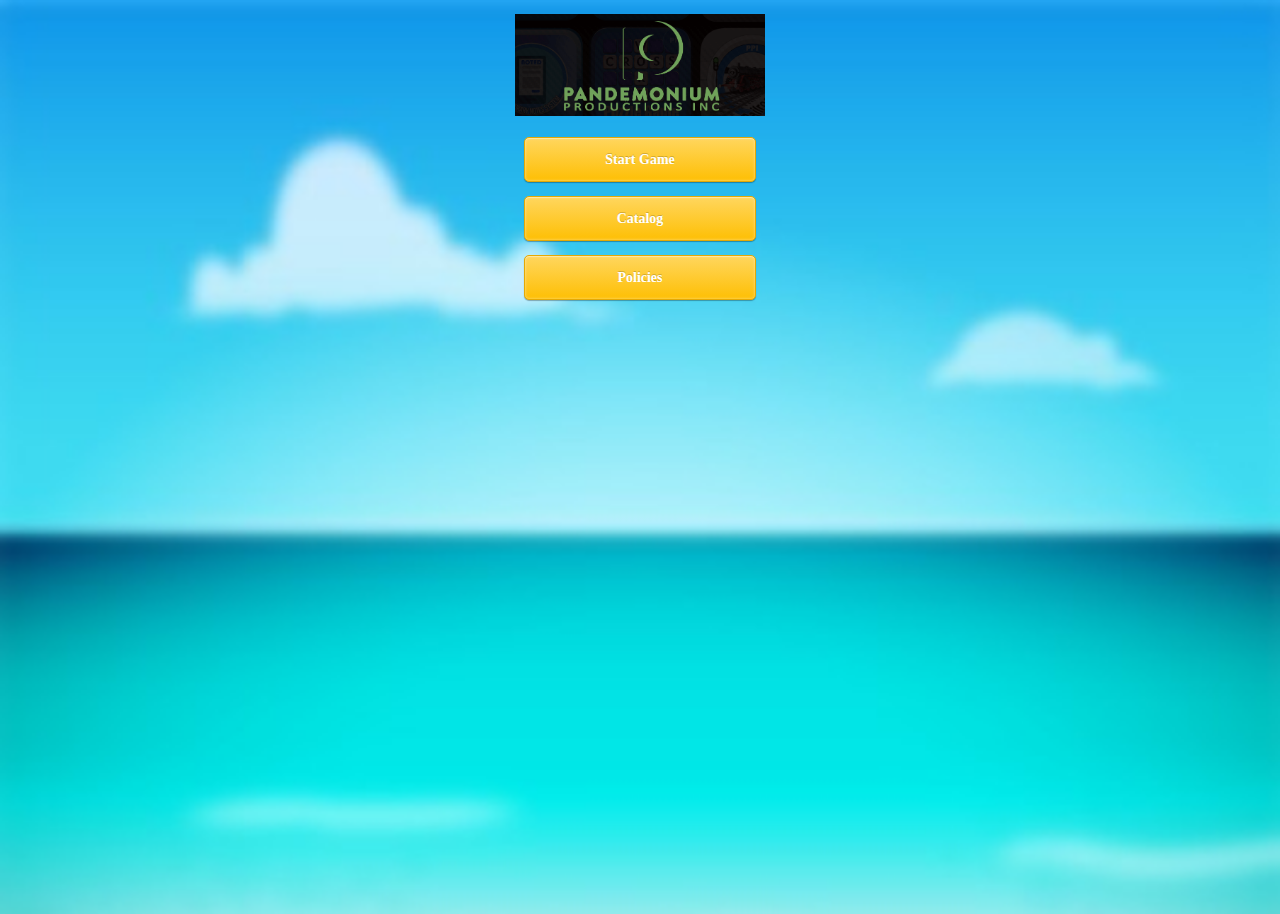
<file: app/src/main/assets/index.html>
<!DOCTYPE html>
<html>
<head>
  <meta http-equiv="Content-Type" content="text/html; charset=UTF-8">
  <title>bMarble1</title>

  <link rel="stylesheet" type="text/css" href="style.css">
  <meta name="viewport" content="width=device-width, initial-scale=1.0, maximum-scale=3.0">
  <meta name="apple-touch-fullscreen" content="YES">
  <meta name="apple-mobile-web-app-capable" content="yes">
  <link rel="apple-touch-icon" href="icon.png">
<style type="text/css">body{background-image:url(bg.jpg);
background-size:cover;
background-repeat:no-repeat;
}
a{}
a:visited{}
</style></head>
<body><div>

	<p><img src="logoonly.png" width="250px"></p>

	<p>
		<a href="marbel.html" class="button slick yellow">Start Game</a>
	</p>

	<p>
		<a href="http://myappsplace.com/index.php/catalog/" class="button slick yellow">Catalog</a>
	</p>

	<p>
		<a href="http://myappsplace.com/index.php/policies/" class="button slick yellow">Policies</a>
	</p>


</div>




</body>
</html>
</file>
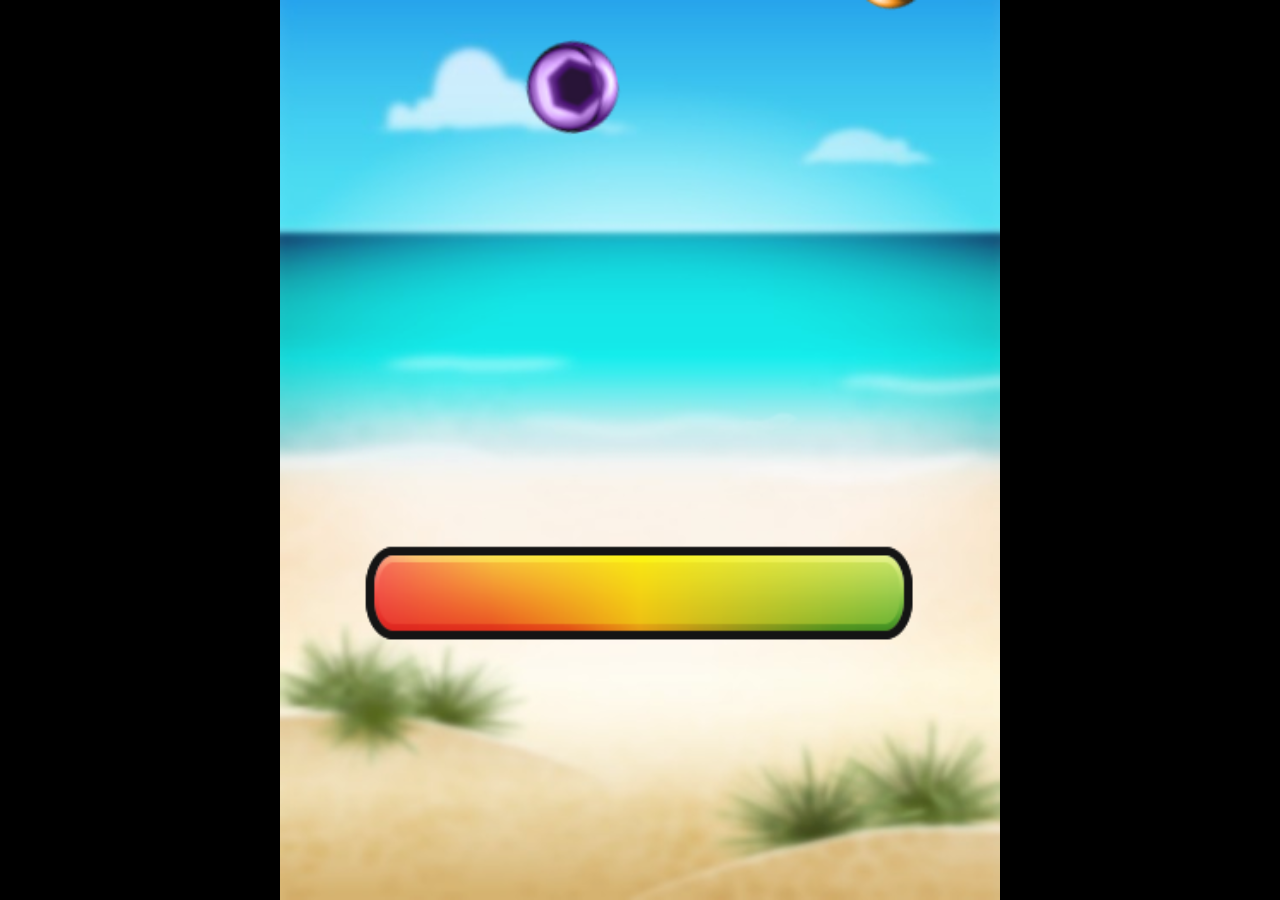
<file: app/src/main/assets/marbel.html>
<!DOCTYPE HTML>
<html>
<head>
	<meta charset="UTF-8" />
	
	<script src="phaser.min.js"></script>
	<script src="Boot.js"></script>
	<script src="Preloader.js"></script>
	<script src="MainMenu.js"></script>
	<script src="Puzzle.js"></script>
	<script src="TimeAttack.js"></script>
	<script src="GameComp.js"></script>
	<script src="GameGrid.js"></script>
	<script src="GameGridComputer.js"></script>
	<script src="Marble.js"></script>
	<script src="Particles.js"></script>
	<script src="TextButton.js"></script>
	<script src="Logo.js"></script>
	<script src="RoundButton.js"></script>
	<script src="LevelLayer.js"></script>
	<script src="LevelButton.js"></script>
	<script src="PuzzlesData.js"></script>
	<script src="MLbitmapText.js"></script>
	<script src="TimeBar.js"></script>
	<script src="Points.js"></script>
	<script src="Coins.js"></script>
	<script src="Tutorial.js"></script>
	<style>
		  body {
		  	background-color: black;
		    padding: 0px;
		    margin: 0px;
		  }
	</style>
</head>
<body>

<script type="text/javascript">

window.onload = function() {

	//	Create your Phaser game and inject it into the gameContainer div.C
	//	We did it in a window.onload event, but you can do it anywhere (requireJS load, anonymous function, jQuery dom ready, - whatever floats your boat)
	window.game = new Phaser.Game(400, 525, Phaser.CANVAS, '', true);

	//	Add the States your game has.
	//	You don't have to do this in the html, it could be done in your Boot state too, but for simplicity I'll keep it here.
	game.state.add('Boot', MarbleSmash.Boot);
	game.state.add('Preloader', MarbleSmash.Preloader);
	game.state.add('MainMenu', MarbleSmash.MainMenu);
	game.state.add('Puzzle', MarbleSmash.Puzzle);
	game.state.add('TimeAttack', MarbleSmash.TimeAttack);
	game.state.add('GameComp', MarbleSmash.GameComp);

	//	Now start the Boot state.
	game.state.start('Boot');

};

</script>

</body>
</html>
</file>
<file: app/src/main/assets/style.css>
html, body 
{
width:100%;
font-family: 'Quando', serif;
font-size: 14px;
    margin: 0;
    padding: 0;
    min-height: 100%;
    height: 100%;
line-height: 23px;
    text-align: center;

}
body 
{
overflow-x: hidden;
overflow-y: scroll;

}
aside 
{
 background-color: rgba(255, 255, 255, 0.1);
 
}
aside > * 
{
 margin: 0 15px;
 padding: 15px 0;
 
}
::selection 
{
background: rgba(24, 106, 12,0.7);
 /* Safari */
}
::-moz-selection 
{
background: rgba(24, 106, 12,0.7);
 /* Firefox */
}
@media screen and (max-width: 1500px) 
{

}
@media screen and (max-width: 1040px) 
{

}
@media screen and (max-width: 800px) 
{

}
@media screen and (max-width: 650px) 
{

}
@media screen and (max-width: 320px) 
{

}
/*---------------------------------------------------------------------Tables*/table 
{
width: 100%;
background-color: rgb(255,255,255);
color: rgba(0,0,0,0.9);
padding: 0;
border-spacing: 0;
/* padding: 1em;
 */margin: 0.5em 0px !important;
overflow: auto;

}
td 
{
margin: 0;
padding: 1em;

}
thead 
{
 font-weight: bold;
 background: url(bg-pattern-green.png) repeat;
text-transform: uppercase;

}
tbody tr:nth-child(even)
{
background-color: #ffff;

}
/* Mobile CSS - Medium (Tablets, small Screens) */@media screen and (max-width: 1050px) 
{

}
/* Mobile CSS - Small (Smartphones) */@media screen and (max-width: 650px) 
{
html, body 
{
height: auto;

}
.main 
{
background: none;
 
}
body 
{
 background: #fff;

}
h1 
{
font-size: 1.8em;

}
.mobile 
{
display: block;

}
.nomobile 
{
 display: none !important;

}

}
/*iconmenucssaddition2*/.iconmenulistcontainer
{
  padding: 0;
  margin: 0;
  list-style: none;

}
.iconmenucontainer
{
  border-bottom:solid 1px #c8c8c8;
  background:white;
  margin: 0;

}
.iconmenuitemlink
{
  display:block;
  font-size: 16px;
  font-family: sans-serif;
   font-weight: 100;
  color:#000;
  -webkit-touch-callout: none;
  -webkit-user-select: none;
  -khtml-user-select: none;
  -moz-user-select: none;
  -ms-user-select: none;
  user-select: none;
  -webkit-tap-highlight-color: rgba(0,0,0,0.1);

}
.iconmenuimgcontainer
{
  float:left;
  max-width:30px;
   padding: 10px 5px 10px 7px;

}
 .iconmenuitemimage
{
  vertical-align: middle;
  padding: 0;
  height: 23px;
  width: 23px;
  border:0;

}
.iconmenuimgarrowcontainer
{
  float:right;
   padding: 14px 10px 13px;
   vertical-align: middle;

}
.iconmenuimgarrow
{
  border: none;
  max-width: 100%;
  vertical-align: middle;
  width: 10px;

}
.iconmenutitle
{
  font-size:16px;
  font-family: sans-serif;
  font-weight: 100;
  color:#000;
  float:left;
  padding: 14px 5px 13px;
  margin: 0;
  -webkit-touch-callout: none;
  -webkit-user-select: none;
  -khtml-user-select: none;
  -moz-user-select: none;
  -ms-user-select: none;
  user-select: none;
  -webkit-tap-highlight-color: rgba(0,0,0,0.1);

}
.button
{
display: inline-block;
text-decoration: none;
padding: 10px 25px;
font-size: 1em;
color: #fff;
font-weight: bold;
text-shadow: 0px -1px 0px rgba(0,0,0,0.2);
width:180px;

}
/******************************************************************//*************** slick simple buttons styling - Type1 *************//******************************************************************/.slick
{
-webkit-border-radius: 5px;
-moz-border-radius: 5px;
border-radius: 5px;
-webkit-box-shadow: inset 0px 1px 0px rgba(255,255,255,0.3), inset 0px 0px 3px rgba(255,255,255,0.5),0 1px 1px rgba(0, 0, 0, 0.3);
    -moz-box-shadow: inset 0px 1px 0px rgba(255,255,255,0.3), inset 0px 0px 3px rgba(255,255,255,0.5),0 1px 1px rgba(0, 0, 0, 0.3);
    box-shadow: inset 0px 1px 0px rgba(255,255,255,0.3), inset 0px 0px 3px rgba(255,255,255,0.5),0 1px 1px rgba(0, 0, 0, 0.3);
behavior: url(PIE.htc);

}
/*********** Red Button Styling ***********/.slick.red
{
border: 1px solid #B20000;
background-color: rgb(255,48,25);
 /* Old browsers */background-image: -moz-linear-gradient(top,  rgba(255,48,25,1) 0%, rgba(207,4,4,1) 100%);
 /* FF3.6+ */background-image: -webkit-gradient(linear, left top, left bottom, color-stop(0%,rgba(255,48,25,1)), color-stop(100%,rgba(207,4,4,1)));
 /* Chrome,Safari4+ */background-image: -webkit-linear-gradient(top,  rgba(255,48,25,1) 0%,rgba(207,4,4,1) 100%);
 /* Chrome10+,Safari5.1+ */background-image: -o-linear-gradient(top,  rgba(255,48,25,1) 0%,rgba(207,4,4,1) 100%);
 /* Opera 11.10+ */background-image: -ms-linear-gradient(top,  rgba(255,48,25,1) 0%,rgba(207,4,4,1) 100%);
 /* IE10+ */background-image: linear-gradient(to bottom,  rgba(255,48,25,1) 0%,rgba(207,4,4,1) 100%);
 /* W3C *//*filter: progid:DXImageTransform.Microsoft.gradient( startColorstr='#ff3019', endColorstr='#cf0404',GradientType=0 );
 /* IE6-9 */
}
.slick.red:hover
{
background-image: -moz-linear-gradient(top, rgba(255,255,255,0.01) 0%, rgba(255,255,255,0.01) 100%);
 /* FF3.6+ */background-image: -webkit-gradient(linear, left top, left bottom, color-stop(0%,rgba(255,255,255,0.01)), color-stop(100%,rgba(255,255,255,0.01)));
 /* Chrome,Safari4+ */background-image: -webkit-linear-gradient(top, rgba(255,255,255,0.01) 0%,rgba(255,255,255,0.01) 100%);
 /* Chrome10+,Safari5.1+ */background-image: -o-linear-gradient(top, rgba(255,255,255,0.01) 0%,rgba(255,255,255,0.01) 100%);
 /* Opera 11.10+ */background-image: -ms-linear-gradient(top, rgba(255,255,255,0.01) 0%,rgba(255,255,255,0.01) 100%);
 /* IE10+ */background-image: linear-gradient(to bottom, rgba(255,255,255,0.01) 0%,rgba(255,255,255,0.01) 100%);
 /* W3C *//*filter: progid:DXImageTransform.Microsoft.gradient( startColorstr='#0dffffff', endColorstr='#14ffffff',GradientType=0 );
 /* IE6-9 */
}
/*********** Blue Button Styling ***********/.slick.blue
{
border: 1px solid #326496;
background-color: rgb(122,188,255);
 /* Old browsers */background-image: -moz-linear-gradient(top, rgba(122,188,255,1) 0%, rgba(96,171,248,1) 44%, rgba(64,150,238,1) 100%);
 /* FF3.6+ */background-image: -webkit-gradient(linear, left top, left bottom, color-stop(0%,rgba(122,188,255,1)), color-stop(44%,rgba(96,171,248,1)), color-stop(100%,rgba(64,150,238,1)));
 /* Chrome,Safari4+ */background-image: -webkit-linear-gradient(top, rgba(122,188,255,1) 0%,rgba(96,171,248,1) 44%,rgba(64,150,238,1) 100%);
 /* Chrome10+,Safari5.1+ */background-image: -o-linear-gradient(top, rgba(122,188,255,1) 0%,rgba(96,171,248,1) 44%,rgba(64,150,238,1) 100%);
 /* Opera 11.10+ */background-image: -ms-linear-gradient(top, rgba(122,188,255,1) 0%,rgba(96,171,248,1) 44%,rgba(64,150,238,1) 100%);
 /* IE10+ */background-image: linear-gradient(to bottom, rgba(122,188,255,1) 0%,rgba(96,171,248,1) 44%,rgba(64,150,238,1) 100%);
 /* W3C *//*filter: progid:DXImageTransform.Microsoft.gradient( startColorstr='#7abcff', endColorstr='#4096ee',GradientType=0 );
 /* IE6-9 */
}
.slick.blue:hover
{
background-image: -moz-linear-gradient(top, rgba(255,255,255,0.01) 0%, rgba(255,255,255,0.01) 100%);
 /* FF3.6+ */background-image: -webkit-gradient(linear, left top, left bottom, color-stop(0%,rgba(255,255,255,0.01)), color-stop(100%,rgba(255,255,255,0.01)));
 /* Chrome,Safari4+ */background-image: -webkit-linear-gradient(top, rgba(255,255,255,0.01) 0%,rgba(255,255,255,0.01) 100%);
 /* Chrome10+,Safari5.1+ */background-image: -o-linear-gradient(top, rgba(255,255,255,0.01) 0%,rgba(255,255,255,0.01) 100%);
 /* Opera 11.10+ */background-image: -ms-linear-gradient(top, rgba(255,255,255,0.01) 0%,rgba(255,255,255,0.01) 100%);
 /* IE10+ */background-image: linear-gradient(to bottom, rgba(255,255,255,0.01) 0%,rgba(255,255,255,0.01) 100%);
 /* W3C *//*filter: progid:DXImageTransform.Microsoft.gradient( startColorstr='#0dffffff', endColorstr='#14ffffff',GradientType=0 );
 /* IE6-9 */
}
/*********** Yellow Button Styling ***********/.slick.yellow
{
border: 1px solid #E5A904;
background-color: rgb(255,214,94);
 /* Old browsers */background-image: -moz-linear-gradient(top,  rgba(255,214,94,1) 0%, rgba(254,191,4,1) 100%);
 /* FF3.6+ */background-image: -webkit-gradient(linear, left top, left bottom, color-stop(0%,rgba(255,214,94,1)), color-stop(100%,rgba(254,191,4,1)));
 /* Chrome,Safari4+ */background-image: -webkit-linear-gradient(top,  rgba(255,214,94,1) 0%,rgba(254,191,4,1) 100%);
 /* Chrome10+,Safari5.1+ */background-image: -o-linear-gradient(top,  rgba(255,214,94,1) 0%,rgba(254,191,4,1) 100%);
 /* Opera 11.10+ */background-image: -ms-linear-gradient(top,  rgba(255,214,94,1) 0%,rgba(254,191,4,1) 100%);
 /* IE10+ */background-image: linear-gradient(to bottom,  rgba(255,214,94,1) 0%,rgba(254,191,4,1) 100%);
 /* W3C *//*filter: progid:DXImageTransform.Microsoft.gradient( startColorstr='#ffd65e', endColorstr='#febf04',GradientType=0 );
 /* IE6-9 */
}
.slick.yellow:hover
{
background-image: -moz-linear-gradient(top, rgba(255,255,255,0.01) 0%, rgba(255,255,255,0.01) 100%);
 /* FF3.6+ */background-image: -webkit-gradient(linear, left top, left bottom, color-stop(0%,rgba(255,255,255,0.01)), color-stop(100%,rgba(255,255,255,0.01)));
 /* Chrome,Safari4+ */background-image: -webkit-linear-gradient(top, rgba(255,255,255,0.01) 0%,rgba(255,255,255,0.01) 100%);
 /* Chrome10+,Safari5.1+ */background-image: -o-linear-gradient(top, rgba(255,255,255,0.01) 0%,rgba(255,255,255,0.01) 100%);
 /* Opera 11.10+ */background-image: -ms-linear-gradient(top, rgba(255,255,255,0.01) 0%,rgba(255,255,255,0.01) 100%);
 /* IE10+ */background-image: linear-gradient(to bottom, rgba(255,255,255,0.01) 0%,rgba(255,255,255,0.01) 100%);
 /* W3C *//*filter: progid:DXImageTransform.Microsoft.gradient( startColorstr='#0dffffff', endColorstr='#14ffffff',GradientType=0 );
 /* IE6-9 */
}
/*********** Yellow2 Button Styling ***********/.slick.yellow2
{
border: 1px solid #AD830F;
background-color: rgb(234,185,45);
 /* Old browsers */background-image: -moz-linear-gradient(top,  rgba(234,185,45,1) 0%, rgba(199,152,16,1) 100%);
 /* FF3.6+ */background-image: -webkit-gradient(linear, left top, left bottom, color-stop(0%,rgba(234,185,45,1)), color-stop(100%,rgba(199,152,16,1)));
 /* Chrome,Safari4+ */background-image: -webkit-linear-gradient(top,  rgba(234,185,45,1) 0%,rgba(199,152,16,1) 100%);
 /* Chrome10+,Safari5.1+ */background-image: -o-linear-gradient(top,  rgba(234,185,45,1) 0%,rgba(199,152,16,1) 100%);
 /* Opera 11.10+ */background-image: -ms-linear-gradient(top,  rgba(234,185,45,1) 0%,rgba(199,152,16,1) 100%);
 /* IE10+ */background-image: linear-gradient(to bottom,  rgba(234,185,45,1) 0%,rgba(199,152,16,1) 100%);
 /* W3C *//*filter: progid:DXImageTransform.Microsoft.gradient( startColorstr='#eab92d', endColorstr='#c79810',GradientType=0 );
 /* IE6-9 */
}
.slick.yellow2:hover
{
background-image: -moz-linear-gradient(top, rgba(255,255,255,0.01) 0%, rgba(255,255,255,0.01) 100%);
 /* FF3.6+ */background-image: -webkit-gradient(linear, left top, left bottom, color-stop(0%,rgba(255,255,255,0.01)), color-stop(100%,rgba(255,255,255,0.01)));
 /* Chrome,Safari4+ */background-image: -webkit-linear-gradient(top, rgba(255,255,255,0.01) 0%,rgba(255,255,255,0.01) 100%);
 /* Chrome10+,Safari5.1+ */background-image: -o-linear-gradient(top, rgba(255,255,255,0.01) 0%,rgba(255,255,255,0.01) 100%);
 /* Opera 11.10+ */background-image: -ms-linear-gradient(top, rgba(255,255,255,0.01) 0%,rgba(255,255,255,0.01) 100%);
 /* IE10+ */background-image: linear-gradient(to bottom, rgba(255,255,255,0.01) 0%,rgba(255,255,255,0.01) 100%);
 /* W3C *//*filter: progid:DXImageTransform.Microsoft.gradient( startColorstr='#0dffffff', endColorstr='#14ffffff',GradientType=0 );
 /* IE6-9 */
}
/*********** Orange Button Styling ***********/.slick.orange
{
border: 1px solid #E56E0D;
background-color: rgb(255,168,76);
 /* Old browsers */background-image: -moz-linear-gradient(top,  rgba(255,168,76,1) 0%, rgba(255,123,13,1) 100%);
 /* FF3.6+ */background-image: -webkit-gradient(linear, left top, left bottom, color-stop(0%,rgba(255,168,76,1)), color-stop(100%,rgba(255,123,13,1)));
 /* Chrome,Safari4+ */background-image: -webkit-linear-gradient(top,  rgba(255,168,76,1) 0%,rgba(255,123,13,1) 100%);
 /* Chrome10+,Safari5.1+ */background-image: -o-linear-gradient(top,  rgba(255,168,76,1) 0%,rgba(255,123,13,1) 100%);
 /* Opera 11.10+ */background-image: -ms-linear-gradient(top,  rgba(255,168,76,1) 0%,rgba(255,123,13,1) 100%);
 /* IE10+ */background-image: linear-gradient(to bottom,  rgba(255,168,76,1) 0%,rgba(255,123,13,1) 100%);
 /* W3C *//*filter: progid:DXImageTransform.Microsoft.gradient( startColorstr='#ffa84c', endColorstr='#ff7b0d',GradientType=0 );
 /* IE6-9 */
}
.slick.orange:hover
{
background-image: -moz-linear-gradient(top, rgba(255,255,255,0.01) 0%, rgba(255,255,255,0.01) 100%);
 /* FF3.6+ */background-image: -webkit-gradient(linear, left top, left bottom, color-stop(0%,rgba(255,255,255,0.01)), color-stop(100%,rgba(255,255,255,0.01)));
 /* Chrome,Safari4+ */background-image: -webkit-linear-gradient(top, rgba(255,255,255,0.01) 0%,rgba(255,255,255,0.01) 100%);
 /* Chrome10+,Safari5.1+ */background-image: -o-linear-gradient(top, rgba(255,255,255,0.01) 0%,rgba(255,255,255,0.01) 100%);
 /* Opera 11.10+ */background-image: -ms-linear-gradient(top, rgba(255,255,255,0.01) 0%,rgba(255,255,255,0.01) 100%);
 /* IE10+ */background-image: linear-gradient(to bottom, rgba(255,255,255,0.01) 0%,rgba(255,255,255,0.01) 100%);
 /* W3C *//*filter: progid:DXImageTransform.Microsoft.gradient( startColorstr='#0dffffff', endColorstr='#14ffffff',GradientType=0 );
 /* IE6-9 */
}
/*********** Green Button Styling ***********/.slick.green
{
border: 1px solid #8FAD4A;
background-color: rgb(205,235,142);
 /* Old browsers */background-image: -moz-linear-gradient(top,  rgba(205,235,142,1) 0%, rgba(165,201,86,1) 100%);
 /* FF3.6+ */background-image: -webkit-gradient(linear, left top, left bottom, color-stop(0%,rgba(205,235,142,1)), color-stop(100%,rgba(165,201,86,1)));
 /* Chrome,Safari4+ */background-image: -webkit-linear-gradient(top,  rgba(205,235,142,1) 0%,rgba(165,201,86,1) 100%);
 /* Chrome10+,Safari5.1+ */background-image: -o-linear-gradient(top,  rgba(205,235,142,1) 0%,rgba(165,201,86,1) 100%);
 /* Opera 11.10+ */background-image: -ms-linear-gradient(top,  rgba(205,235,142,1) 0%,rgba(165,201,86,1) 100%);
 /* IE10+ */background-image: linear-gradient(to bottom,  rgba(205,235,142,1) 0%,rgba(165,201,86,1) 100%);
 /* W3C *//*filter: progid:DXImageTransform.Microsoft.gradient( startColorstr='#cdeb8e', endColorstr='#a5c956',GradientType=0 );
 /* IE6-9 */
}
.slick.green:hover
{
background-image: -moz-linear-gradient(top, rgba(255,255,255,0.01) 0%, rgba(255,255,255,0.01) 100%);
 /* FF3.6+ */background-image: -webkit-gradient(linear, left top, left bottom, color-stop(0%,rgba(255,255,255,0.01)), color-stop(100%,rgba(255,255,255,0.01)));
 /* Chrome,Safari4+ */background-image: -webkit-linear-gradient(top, rgba(255,255,255,0.01) 0%,rgba(255,255,255,0.01) 100%);
 /* Chrome10+,Safari5.1+ */background-image: -o-linear-gradient(top, rgba(255,255,255,0.01) 0%,rgba(255,255,255,0.01) 100%);
 /* Opera 11.10+ */background-image: -ms-linear-gradient(top, rgba(255,255,255,0.01) 0%,rgba(255,255,255,0.01) 100%);
 /* IE10+ */background-image: linear-gradient(to bottom, rgba(255,255,255,0.01) 0%,rgba(255,255,255,0.01) 100%);
 /* W3C *//*filter: progid:DXImageTransform.Microsoft.gradient( startColorstr='#0dffffff', endColorstr='#14ffffff',GradientType=0 );
 /* IE6-9 */
}
/*********** Pink Button Styling ***********/.slick.pink
{
border: 1px solid #CC026A;
background-color: rgb(255,93,177);
 /* Old browsers */background-image: -moz-linear-gradient(top,  rgba(255,93,177,1) 0%, rgba(239,1,124,1) 100%);
 /* FF3.6+ */background-image: -webkit-gradient(linear, left top, left bottom, color-stop(0%,rgba(255,93,177,1)), color-stop(100%,rgba(239,1,124,1)));
 /* Chrome,Safari4+ */background-image: -webkit-linear-gradient(top,  rgba(255,93,177,1) 0%,rgba(239,1,124,1) 100%);
 /* Chrome10+,Safari5.1+ */background-image: -o-linear-gradient(top,  rgba(255,93,177,1) 0%,rgba(239,1,124,1) 100%);
 /* Opera 11.10+ */background-image: -ms-linear-gradient(top,  rgba(255,93,177,1) 0%,rgba(239,1,124,1) 100%);
 /* IE10+ */background-image: linear-gradient(to bottom,  rgba(255,93,177,1) 0%,rgba(239,1,124,1) 100%);
 /* W3C *//*filter: progid:DXImageTransform.Microsoft.gradient( startColorstr='#ff5db1', endColorstr='#ef017c',GradientType=0 );
 /* IE6-9 */
}
.slick.pink:hover
{
background-image: -moz-linear-gradient(top, rgba(255,255,255,0.01) 0%, rgba(255,255,255,0.01) 100%);
 /* FF3.6+ */background-image: -webkit-gradient(linear, left top, left bottom, color-stop(0%,rgba(255,255,255,0.01)), color-stop(100%,rgba(255,255,255,0.01)));
 /* Chrome,Safari4+ */background-image: -webkit-linear-gradient(top, rgba(255,255,255,0.01) 0%,rgba(255,255,255,0.01) 100%);
 /* Chrome10+,Safari5.1+ */background-image: -o-linear-gradient(top, rgba(255,255,255,0.01) 0%,rgba(255,255,255,0.01) 100%);
 /* Opera 11.10+ */background-image: -ms-linear-gradient(top, rgba(255,255,255,0.01) 0%,rgba(255,255,255,0.01) 100%);
 /* IE10+ */background-image: linear-gradient(to bottom, rgba(255,255,255,0.01) 0%,rgba(255,255,255,0.01) 100%);
 /* W3C *//*filter: progid:DXImageTransform.Microsoft.gradient( startColorstr='#0dffffff', endColorstr='#14ffffff',GradientType=0 );
 /* IE6-9 */
}
/*********** Purple Button Styling ***********/.slick.purple
{
border: 1px solid #67678C;
background-color: rgb(173,173,234);
 /* Old browsers */background-image: -moz-linear-gradient(top,  rgba(173,173,234,1) 0%, rgba(124,124,168,1) 100%);
 /* FF3.6+ */background-image: -webkit-gradient(linear, left top, left bottom, color-stop(0%,rgba(173,173,234,1)), color-stop(100%,rgba(124,124,168,1)));
 /* Chrome,Safari4+ */background-image: -webkit-linear-gradient(top,  rgba(173,173,234,1) 0%,rgba(124,124,168,1) 100%);
 /* Chrome10+,Safari5.1+ */background-image: -o-linear-gradient(top,  rgba(173,173,234,1) 0%,rgba(124,124,168,1) 100%);
 /* Opera 11.10+ */background-image: -ms-linear-gradient(top,  rgba(173,173,234,1) 0%,rgba(124,124,168,1) 100%);
 /* IE10+ */background-image: linear-gradient(to bottom,  rgba(173,173,234,1) 0%,rgba(124,124,168,1) 100%);
 /* W3C *//*filter: progid:DXImageTransform.Microsoft.gradient( startColorstr='#adadea', endColorstr='#7c7ca8',GradientType=0 );
 /* IE6-9 */
}
.slick.purple:hover
{
background-image: -moz-linear-gradient(top, rgba(255,255,255,0.01) 0%, rgba(255,255,255,0.01) 100%);
 /* FF3.6+ */background-image: -webkit-gradient(linear, left top, left bottom, color-stop(0%,rgba(255,255,255,0.01)), color-stop(100%,rgba(255,255,255,0.01)));
 /* Chrome,Safari4+ */background-image: -webkit-linear-gradient(top, rgba(255,255,255,0.01) 0%,rgba(255,255,255,0.01) 100%);
 /* Chrome10+,Safari5.1+ */background-image: -o-linear-gradient(top, rgba(255,255,255,0.01) 0%,rgba(255,255,255,0.01) 100%);
 /* Opera 11.10+ */background-image: -ms-linear-gradient(top, rgba(255,255,255,0.01) 0%,rgba(255,255,255,0.01) 100%);
 /* IE10+ */background-image: linear-gradient(to bottom, rgba(255,255,255,0.01) 0%,rgba(255,255,255,0.01) 100%);
 /* W3C *//*filter: progid:DXImageTransform.Microsoft.gradient( startColorstr='#0dffffff', endColorstr='#14ffffff',GradientType=0 );
 /* IE6-9 */
}
/*********** Brown-red Button Styling ***********/.slick.brown-red
{
border: 1px solid #510011;
background-color: rgb(169,3,41);
 /* Old browsers */background-image: -moz-linear-gradient(top,  rgba(169,3,41,1) 0%, rgba(143,2,34,1) 44%, rgba(109,0,25,1) 100%);
 /* FF3.6+ */background-image: -webkit-gradient(linear, left top, left bottom, color-stop(0%,rgba(169,3,41,1)), color-stop(44%,rgba(143,2,34,1)), color-stop(100%,rgba(109,0,25,1)));
 /* Chrome,Safari4+ */background-image: -webkit-linear-gradient(top,  rgba(169,3,41,1) 0%,rgba(143,2,34,1) 44%,rgba(109,0,25,1) 100%);
 /* Chrome10+,Safari5.1+ */background-image: -o-linear-gradient(top,  rgba(169,3,41,1) 0%,rgba(143,2,34,1) 44%,rgba(109,0,25,1) 100%);
 /* Opera 11.10+ */background-image: -ms-linear-gradient(top,  rgba(169,3,41,1) 0%,rgba(143,2,34,1) 44%,rgba(109,0,25,1) 100%);
 /* IE10+ */background-image: linear-gradient(to bottom,  rgba(169,3,41,1) 0%,rgba(143,2,34,1) 44%,rgba(109,0,25,1) 100%);
 /* W3C *//*filter: progid:DXImageTransform.Microsoft.gradient( startColorstr='#a90329', endColorstr='#6d0019',GradientType=0 );
 /* IE6-9 */
}
.slick.brown-red:hover
{
background-image: -moz-linear-gradient(top, rgba(255,255,255,0.01) 0%, rgba(255,255,255,0.01) 100%);
 /* FF3.6+ */background-image: -webkit-gradient(linear, left top, left bottom, color-stop(0%,rgba(255,255,255,0.01)), color-stop(100%,rgba(255,255,255,0.01)));
 /* Chrome,Safari4+ */background-image: -webkit-linear-gradient(top, rgba(255,255,255,0.01) 0%,rgba(255,255,255,0.01) 100%);
 /* Chrome10+,Safari5.1+ */background-image: -o-linear-gradient(top, rgba(255,255,255,0.01) 0%,rgba(255,255,255,0.01) 100%);
 /* Opera 11.10+ */background-image: -ms-linear-gradient(top, rgba(255,255,255,0.01) 0%,rgba(255,255,255,0.01) 100%);
 /* IE10+ */background-image: linear-gradient(to bottom, rgba(255,255,255,0.01) 0%,rgba(255,255,255,0.01) 100%);
 /* W3C *//*filter: progid:DXImageTransform.Microsoft.gradient( startColorstr='#0dffffff', endColorstr='#14ffffff',GradientType=0 );
 /* IE6-9 */
}
/*********** Brown Button Styling ***********/.slick.brown
{
border: 1px solid #9B9260;
background-color: rgb(213,206,166);
 /* Old browsers */background-image: -moz-linear-gradient(top,  rgba(213,206,166,1) 0%, rgba(201,193,144,1) 40%, rgba(183,173,112,1) 100%);
 /* FF3.6+ */background-image: -webkit-gradient(linear, left top, left bottom, color-stop(0%,rgba(213,206,166,1)), color-stop(40%,rgba(201,193,144,1)), color-stop(100%,rgba(183,173,112,1)));
 /* Chrome,Safari4+ */background-image: -webkit-linear-gradient(top,  rgba(213,206,166,1) 0%,rgba(201,193,144,1) 40%,rgba(183,173,112,1) 100%);
 /* Chrome10+,Safari5.1+ */background-image: -o-linear-gradient(top,  rgba(213,206,166,1) 0%,rgba(201,193,144,1) 40%,rgba(183,173,112,1) 100%);
 /* Opera 11.10+ */background-image: -ms-linear-gradient(top,  rgba(213,206,166,1) 0%,rgba(201,193,144,1) 40%,rgba(183,173,112,1) 100%);
 /* IE10+ */background-image: linear-gradient(to bottom,  rgba(213,206,166,1) 0%,rgba(201,193,144,1) 40%,rgba(183,173,112,1) 100%);
 /* W3C *//*filter: progid:DXImageTransform.Microsoft.gradient( startColorstr='#d5cea6', endColorstr='#b7ad70',GradientType=0 );
 /* IE6-9 */
}
.slick.brown:hover
{
background-image: -moz-linear-gradient(top, rgba(255,255,255,0.01) 0%, rgba(255,255,255,0.01) 100%);
 /* FF3.6+ */background-image: -webkit-gradient(linear, left top, left bottom, color-stop(0%,rgba(255,255,255,0.01)), color-stop(100%,rgba(255,255,255,0.01)));
 /* Chrome,Safari4+ */background-image: -webkit-linear-gradient(top, rgba(255,255,255,0.01) 0%,rgba(255,255,255,0.01) 100%);
 /* Chrome10+,Safari5.1+ */background-image: -o-linear-gradient(top, rgba(255,255,255,0.01) 0%,rgba(255,255,255,0.01) 100%);
 /* Opera 11.10+ */background-image: -ms-linear-gradient(top, rgba(255,255,255,0.01) 0%,rgba(255,255,255,0.01) 100%);
 /* IE10+ */background-image: linear-gradient(to bottom, rgba(255,255,255,0.01) 0%,rgba(255,255,255,0.01) 100%);
 /* W3C *//*filter: progid:DXImageTransform.Microsoft.gradient( startColorstr='#0dffffff', endColorstr='#14ffffff',GradientType=0 );
 /* IE6-9 */
}
/*********** Olive Button Styling ***********/.slick.olive
{
border: 1px solid #5E6D09;
background-color: rgb(164,179,87);
 /* Old browsers */background-image: -moz-linear-gradient(top,  rgba(164,179,87,1) 0%, rgba(117,137,12,1) 100%);
 /* FF3.6+ */background-image: -webkit-gradient(linear, left top, left bottom, color-stop(0%,rgba(164,179,87,1)), color-stop(100%,rgba(117,137,12,1)));
 /* Chrome,Safari4+ */background-image: -webkit-linear-gradient(top,  rgba(164,179,87,1) 0%,rgba(117,137,12,1) 100%);
 /* Chrome10+,Safari5.1+ */background-image: -o-linear-gradient(top,  rgba(164,179,87,1) 0%,rgba(117,137,12,1) 100%);
 /* Opera 11.10+ */background-image: -ms-linear-gradient(top,  rgba(164,179,87,1) 0%,rgba(117,137,12,1) 100%);
 /* IE10+ */background-image: linear-gradient(to bottom,  rgba(164,179,87,1) 0%,rgba(117,137,12,1) 100%);
 /* W3C *//*filter: progid:DXImageTransform.Microsoft.gradient( startColorstr='#a4b357', endColorstr='#75890c',GradientType=0 );
 /* IE6-9 */
}
.slick.olive:hover 
{
background-image: -moz-linear-gradient(top, rgba(255,255,255,0.01) 0%, rgba(255,255,255,0.01) 100%);
 /* FF3.6+ */background-image: -webkit-gradient(linear, left top, left bottom, color-stop(0%,rgba(255,255,255,0.01)), color-stop(100%,rgba(255,255,255,0.01)));
 /* Chrome,Safari4+ */background-image: -webkit-linear-gradient(top, rgba(255,255,255,0.01) 0%,rgba(255,255,255,0.01) 100%);
 /* Chrome10+,Safari5.1+ */background-image: -o-linear-gradient(top, rgba(255,255,255,0.01) 0%,rgba(255,255,255,0.01) 100%);
 /* Opera 11.10+ */background-image: -ms-linear-gradient(top, rgba(255,255,255,0.01) 0%,rgba(255,255,255,0.01) 100%);
 /* IE10+ */background-image: linear-gradient(to bottom, rgba(255,255,255,0.01) 0%,rgba(255,255,255,0.01) 100%);
 /* W3C *//*filter: progid:DXImageTransform.Microsoft.gradient( startColorstr='#0dffffff', endColorstr='#14ffffff',GradientType=0 );
 /* IE6-9 */
}
/*********** Olive2 Button Styling ***********/.slick.olive2
{
border: 1px solid #112104;
background-color: rgb(98,125,77);
 /* Old browsers */background-image: -moz-linear-gradient(top,  rgba(98,125,77,1) 0%, rgba(31,59,8,1) 100%);
 /* FF3.6+ */background-image: -webkit-gradient(linear, left top, left bottom, color-stop(0%,rgba(98,125,77,1)), color-stop(100%,rgba(31,59,8,1)));
 /* Chrome,Safari4+ */background-image: -webkit-linear-gradient(top,  rgba(98,125,77,1) 0%,rgba(31,59,8,1) 100%);
 /* Chrome10+,Safari5.1+ */background-image: -o-linear-gradient(top,  rgba(98,125,77,1) 0%,rgba(31,59,8,1) 100%);
 /* Opera 11.10+ */background-image: -ms-linear-gradient(top,  rgba(98,125,77,1) 0%,rgba(31,59,8,1) 100%);
 /* IE10+ */background-image: linear-gradient(to bottom,  rgba(98,125,77,1) 0%,rgba(31,59,8,1) 100%);
 /* W3C *//*filter: progid:DXImageTransform.Microsoft.gradient( startColorstr='#627d4d', endColorstr='#1f3b08',GradientType=0 );
 /* IE6-9 */
}
.slick.olive2:hover
{
background-image: -moz-linear-gradient(top, rgba(255,255,255,0.01) 0%, rgba(255,255,255,0.01) 100%);
 /* FF3.6+ */background-image: -webkit-gradient(linear, left top, left bottom, color-stop(0%,rgba(255,255,255,0.01)), color-stop(100%,rgba(255,255,255,0.01)));
 /* Chrome,Safari4+ */background-image: -webkit-linear-gradient(top, rgba(255,255,255,0.01) 0%,rgba(255,255,255,0.01) 100%);
 /* Chrome10+,Safari5.1+ */background-image: -o-linear-gradient(top, rgba(255,255,255,0.01) 0%,rgba(255,255,255,0.01) 100%);
 /* Opera 11.10+ */background-image: -ms-linear-gradient(top, rgba(255,255,255,0.01) 0%,rgba(255,255,255,0.01) 100%);
 /* IE10+ */background-image: linear-gradient(to bottom, rgba(255,255,255,0.01) 0%,rgba(255,255,255,0.01) 100%);
 /* W3C *//*filter: progid:DXImageTransform.Microsoft.gradient( startColorstr='#0dffffff', endColorstr='#14ffffff',GradientType=0 );
 /* IE6-9 */
}
/*********** Pink2 Button Styling ***********/.slick.pink2
{
border: 1px solid #CB36D1;
background-color: rgb(251,131,250);
 /* Old browsers */background-image: -moz-linear-gradient(top,  rgba(251,131,250,1) 0%, rgba(233,60,236,1) 100%);
 /* FF3.6+ */background-image: -webkit-gradient(linear, left top, left bottom, color-stop(0%,rgba(251,131,250,1)), color-stop(100%,rgba(233,60,236,1)));
 /* Chrome,Safari4+ */background-image: -webkit-linear-gradient(top,  rgba(251,131,250,1) 0%,rgba(233,60,236,1) 100%);
 /* Chrome10+,Safari5.1+ */background-image: -o-linear-gradient(top,  rgba(251,131,250,1) 0%,rgba(233,60,236,1) 100%);
 /* Opera 11.10+ */background-image: -ms-linear-gradient(top,  rgba(251,131,250,1) 0%,rgba(233,60,236,1) 100%);
 /* IE10+ */background-image: linear-gradient(to bottom,  rgba(251,131,250,1) 0%,rgba(233,60,236,1) 100%);
 /* W3C *//*filter: progid:DXImageTransform.Microsoft.gradient( startColorstr='#fb83fa', endColorstr='#e93cec',GradientType=0 );
 /* IE6-9 */
}
.slick.pink2:hover
{
background-image: -moz-linear-gradient(top, rgba(255,255,255,0.01) 0%, rgba(255,255,255,0.01) 100%);
 /* FF3.6+ */background-image: -webkit-gradient(linear, left top, left bottom, color-stop(0%,rgba(255,255,255,0.01)), color-stop(100%,rgba(255,255,255,0.01)));
 /* Chrome,Safari4+ */background-image: -webkit-linear-gradient(top, rgba(255,255,255,0.01) 0%,rgba(255,255,255,0.01) 100%);
 /* Chrome10+,Safari5.1+ */background-image: -o-linear-gradient(top, rgba(255,255,255,0.01) 0%,rgba(255,255,255,0.01) 100%);
 /* Opera 11.10+ */background-image: -ms-linear-gradient(top, rgba(255,255,255,0.01) 0%,rgba(255,255,255,0.01) 100%);
 /* IE10+ */background-image: linear-gradient(to bottom, rgba(255,255,255,0.01) 0%,rgba(255,255,255,0.01) 100%);
 /* W3C *//*filter: progid:DXImageTransform.Microsoft.gradient( startColorstr='#0dffffff', endColorstr='#14ffffff',GradientType=0 );
 /* IE6-9 */
}
/*********** Lavender Button Styling ***********/.slick.lavender
{
border: 1px solid #879DBF;
background-color: rgb(195,217,255);
 /* Old browsers */background-image: -moz-linear-gradient(top,  rgba(195,217,255,1) 0%, rgba(177,200,239,1) 41%, rgba(152,176,217,1) 100%);
 /* FF3.6+ */background-image: -webkit-gradient(linear, left top, left bottom, color-stop(0%,rgba(195,217,255,1)), color-stop(41%,rgba(177,200,239,1)), color-stop(100%,rgba(152,176,217,1)));
 /* Chrome,Safari4+ */background-image: -webkit-linear-gradient(top,  rgba(195,217,255,1) 0%,rgba(177,200,239,1) 41%,rgba(152,176,217,1) 100%);
 /* Chrome10+,Safari5.1+ */background-image: -o-linear-gradient(top,  rgba(195,217,255,1) 0%,rgba(177,200,239,1) 41%,rgba(152,176,217,1) 100%);
 /* Opera 11.10+ */background-image: -ms-linear-gradient(top,  rgba(195,217,255,1) 0%,rgba(177,200,239,1) 41%,rgba(152,176,217,1) 100%);
 /* IE10+ */background-image: linear-gradient(to bottom,  rgba(195,217,255,1) 0%,rgba(177,200,239,1) 41%,rgba(152,176,217,1) 100%);
 /* W3C *//*filter: progid:DXImageTransform.Microsoft.gradient( startColorstr='#c3d9ff', endColorstr='#98b0d9',GradientType=0 );
 /* IE6-9 */
}
.slick.lavender:hover
{
background-image: -moz-linear-gradient(top, rgba(255,255,255,0.01) 0%, rgba(255,255,255,0.01) 100%);
 /* FF3.6+ */background-image: -webkit-gradient(linear, left top, left bottom, color-stop(0%,rgba(255,255,255,0.01)), color-stop(100%,rgba(255,255,255,0.01)));
 /* Chrome,Safari4+ */background-image: -webkit-linear-gradient(top, rgba(255,255,255,0.01) 0%,rgba(255,255,255,0.01) 100%);
 /* Chrome10+,Safari5.1+ */background-image: -o-linear-gradient(top, rgba(255,255,255,0.01) 0%,rgba(255,255,255,0.01) 100%);
 /* Opera 11.10+ */background-image: -ms-linear-gradient(top, rgba(255,255,255,0.01) 0%,rgba(255,255,255,0.01) 100%);
 /* IE10+ */background-image: linear-gradient(to bottom, rgba(255,255,255,0.01) 0%,rgba(255,255,255,0.01) 100%);
 /* W3C *//*filter: progid:DXImageTransform.Microsoft.gradient( startColorstr='#0dffffff', endColorstr='#14ffffff',GradientType=0 );
 /* IE6-9 */
}
/*********** Gold Button Styling ***********/.slick.gold
{
border: 1px solid #D6C031;
background-color: rgb(254,252,234);
 /* Old browsers */background-image: -moz-linear-gradient(top,  rgba(254,252,234,1) 0%, rgba(241,218,54,1) 100%);
 /* FF3.6+ */background-image: -webkit-gradient(linear, left top, left bottom, color-stop(0%,rgba(254,252,234,1)), color-stop(100%,rgba(241,218,54,1)));
 /* Chrome,Safari4+ */background-image: -webkit-linear-gradient(top,  rgba(254,252,234,1) 0%,rgba(241,218,54,1) 100%);
 /* Chrome10+,Safari5.1+ */background-image: -o-linear-gradient(top,  rgba(254,252,234,1) 0%,rgba(241,218,54,1) 100%);
 /* Opera 11.10+ */background-image: -ms-linear-gradient(top,  rgba(254,252,234,1) 0%,rgba(241,218,54,1) 100%);
 /* IE10+ */background-image: linear-gradient(to bottom,  rgba(254,252,234,1) 0%,rgba(241,218,54,1) 100%);
 /* W3C *//*filter: progid:DXImageTransform.Microsoft.gradient( startColorstr='#fefcea', endColorstr='#f1da36',GradientType=0 );
 /* IE6-9 */
}
.slick.gold:hover
{
background-color: rgb(254,252,234);
 /* Old browsers */background-image: -moz-linear-gradient(top,  rgba(254,252,234,1) 0%, rgba(255,228,58,1) 100%);
 /* FF3.6+ */background-image: -webkit-gradient(linear, left top, left bottom, color-stop(0%,rgba(254,252,234,1)), color-stop(100%,rgba(255,228,58,1)));
 /* Chrome,Safari4+ */background-image: -webkit-linear-gradient(top,  rgba(254,252,234,1) 0%,rgba(255,228,58,1) 100%);
 /* Chrome10+,Safari5.1+ */background-image: -o-linear-gradient(top,  rgba(254,252,234,1) 0%,rgba(255,228,58,1) 100%);
 /* Opera 11.10+ */background-image: -ms-linear-gradient(top,  rgba(254,252,234,1) 0%,rgba(255,228,58,1) 100%);
 /* IE10+ */background-image: linear-gradient(to bottom,  rgba(254,252,234,1) 0%,rgba(255,228,58,1) 100%);
 /* W3C *//*filter: progid:DXImageTransform.Microsoft.gradient( startColorstr='#fefcea', endColorstr='#ffe43a',GradientType=0 );
 /* IE6-9 */
}
/*********** Orange2 Button Styling ***********/.slick.orange2
{
border: 1px solid #D37D2C;
background-color: rgb(250,198,149);
 /* Old browsers */background-image: -moz-linear-gradient(top,  rgba(250,198,149,1) 0%, rgba(245,171,102,1) 47%, rgba(239,141,49,1) 100%);
 /* FF3.6+ */background-image: -webkit-gradient(linear, left top, left bottom, color-stop(0%,rgba(250,198,149,1)), color-stop(47%,rgba(245,171,102,1)), color-stop(100%,rgba(239,141,49,1)));
 /* Chrome,Safari4+ */background-image: -webkit-linear-gradient(top,  rgba(250,198,149,1) 0%,rgba(245,171,102,1) 47%,rgba(239,141,49,1) 100%);
 /* Chrome10+,Safari5.1+ */background-image: -o-linear-gradient(top,  rgba(250,198,149,1) 0%,rgba(245,171,102,1) 47%,rgba(239,141,49,1) 100%);
 /* Opera 11.10+ */background-image: -ms-linear-gradient(top,  rgba(250,198,149,1) 0%,rgba(245,171,102,1) 47%,rgba(239,141,49,1) 100%);
 /* IE10+ */background-image: linear-gradient(to bottom,  rgba(250,198,149,1) 0%,rgba(245,171,102,1) 47%,rgba(239,141,49,1) 100%);
 /* W3C *//*filter: progid:DXImageTransform.Microsoft.gradient( startColorstr='#fac695', endColorstr='#ef8d31',GradientType=0 );
 /* IE6-9 */
}
.slick.orange2:hover
{
background-image: -moz-linear-gradient(top, rgba(255,255,255,0.01) 0%, rgba(255,255,255,0.01) 100%);
 /* FF3.6+ */background-image: -webkit-gradient(linear, left top, left bottom, color-stop(0%,rgba(255,255,255,0.01)), color-stop(100%,rgba(255,255,255,0.01)));
 /* Chrome,Safari4+ */background-image: -webkit-linear-gradient(top, rgba(255,255,255,0.01) 0%,rgba(255,255,255,0.01) 100%);
 /* Chrome10+,Safari5.1+ */background-image: -o-linear-gradient(top, rgba(255,255,255,0.01) 0%,rgba(255,255,255,0.01) 100%);
 /* Opera 11.10+ */background-image: -ms-linear-gradient(top, rgba(255,255,255,0.01) 0%,rgba(255,255,255,0.01) 100%);
 /* IE10+ */background-image: linear-gradient(to bottom, rgba(255,255,255,0.01) 0%,rgba(255,255,255,0.01) 100%);
 /* W3C *//*filter: progid:DXImageTransform.Microsoft.gradient( startColorstr='#0dffffff', endColorstr='#14ffffff',GradientType=0 );
 /* IE6-9 */
}
/*********** Wax Button Styling ***********/.slick.wax
{
border: 1px solid #B5B754;
background-color: rgb(229,230,150);
 /* Old browsers */background-image: -moz-linear-gradient(top,  rgba(229,230,150,1) 0%, rgba(209,211,96,1) 100%);
 /* FF3.6+ */background-image: -webkit-gradient(linear, left top, left bottom, color-stop(0%,rgba(229,230,150,1)), color-stop(100%,rgba(209,211,96,1)));
 /* Chrome,Safari4+ */background-image: -webkit-linear-gradient(top,  rgba(229,230,150,1) 0%,rgba(209,211,96,1) 100%);
 /* Chrome10+,Safari5.1+ */background-image: -o-linear-gradient(top,  rgba(229,230,150,1) 0%,rgba(209,211,96,1) 100%);
 /* Opera 11.10+ */background-image: -ms-linear-gradient(top,  rgba(229,230,150,1) 0%,rgba(209,211,96,1) 100%);
 /* IE10+ */background-image: linear-gradient(to bottom,  rgba(229,230,150,1) 0%,rgba(209,211,96,1) 100%);
 /* W3C *//*filter: progid:DXImageTransform.Microsoft.gradient( startColorstr='#e5e696', endColorstr='#d1d360',GradientType=0 );
 /* IE6-9 */
}
.slick.wax:hover
{
background-image: -moz-linear-gradient(top, rgba(255,255,255,0.01) 0%, rgba(255,255,255,0.01) 100%);
 /* FF3.6+ */background-image: -webkit-gradient(linear, left top, left bottom, color-stop(0%,rgba(255,255,255,0.01)), color-stop(100%,rgba(255,255,255,0.01)));
 /* Chrome,Safari4+ */background-image: -webkit-linear-gradient(top, rgba(255,255,255,0.01) 0%,rgba(255,255,255,0.01) 100%);
 /* Chrome10+,Safari5.1+ */background-image: -o-linear-gradient(top, rgba(255,255,255,0.01) 0%,rgba(255,255,255,0.01) 100%);
 /* Opera 11.10+ */background-image: -ms-linear-gradient(top, rgba(255,255,255,0.01) 0%,rgba(255,255,255,0.01) 100%);
 /* IE10+ */background-image: linear-gradient(to bottom, rgba(255,255,255,0.01) 0%,rgba(255,255,255,0.01) 100%);
 /* W3C *//*filter: progid:DXImageTransform.Microsoft.gradient( startColorstr='#0dffffff', endColorstr='#14ffffff',GradientType=0 );
 /* IE6-9 */
}
/*********** Blue-neon Button Styling ***********/.slick.blue-neon
{
border: 1px solid #0597C4;
background-color: rgb(135,224,253);
 /* Old browsers */background-image: -moz-linear-gradient(top,  rgba(135,224,253,1) 0%, rgba(83,203,241,1) 40%, rgba(5,171,224,1) 100%);
 /* FF3.6+ */background-image: -webkit-gradient(linear, left top, left bottom, color-stop(0%,rgba(135,224,253,1)), color-stop(40%,rgba(83,203,241,1)), color-stop(100%,rgba(5,171,224,1)));
 /* Chrome,Safari4+ */background-image: -webkit-linear-gradient(top,  rgba(135,224,253,1) 0%,rgba(83,203,241,1) 40%,rgba(5,171,224,1) 100%);
 /* Chrome10+,Safari5.1+ */background-image: -o-linear-gradient(top,  rgba(135,224,253,1) 0%,rgba(83,203,241,1) 40%,rgba(5,171,224,1) 100%);
 /* Opera 11.10+ */background-image: -ms-linear-gradient(top,  rgba(135,224,253,1) 0%,rgba(83,203,241,1) 40%,rgba(5,171,224,1) 100%);
 /* IE10+ */background-image: linear-gradient(to bottom,  rgba(135,224,253,1) 0%,rgba(83,203,241,1) 40%,rgba(5,171,224,1) 100%);
 /* W3C *//*filter: progid:DXImageTransform.Microsoft.gradient( startColorstr='#87e0fd', endColorstr='#05abe0',GradientType=0 );
 /* IE6-9 */
}
.slick.blue-neon:hover
{
background-color: rgb(127,225,255);
 /* Old browsers */background-image: -moz-linear-gradient(top,  rgba(127,225,255,1) 0%, rgba(83,203,241,1) 40%, rgba(7,181,234,1) 100%);
 /* FF3.6+ */background-image: -webkit-gradient(linear, left top, left bottom, color-stop(0%,rgba(127,225,255,1)), color-stop(40%,rgba(83,203,241,1)), color-stop(100%,rgba(7,181,234,1)));
 /* Chrome,Safari4+ */background-image: -webkit-linear-gradient(top,  rgba(127,225,255,1) 0%,rgba(83,203,241,1) 40%,rgba(7,181,234,1) 100%);
 /* Chrome10+,Safari5.1+ */background-image: -o-linear-gradient(top,  rgba(127,225,255,1) 0%,rgba(83,203,241,1) 40%,rgba(7,181,234,1) 100%);
 /* Opera 11.10+ */background-image: -ms-linear-gradient(top,  rgba(127,225,255,1) 0%,rgba(83,203,241,1) 40%,rgba(7,181,234,1) 100%);
 /* IE10+ */background-image: linear-gradient(to bottom,  rgba(127,225,255,1) 0%,rgba(83,203,241,1) 40%,rgba(7,181,234,1) 100%);
 /* W3C *//*filter: progid:DXImageTransform.Microsoft.gradient( startColorstr='#7fe1ff', endColorstr='#07b5ea',GradientType=0 );
 /* IE6-9 */
}
/*********** Grenn-neon Button Styling ***********/.slick.green-neon
{
border: 1px solid #81CC3B;
background-color: rgb(210,255,82);
 /* Old browsers */background-image: -moz-linear-gradient(top,  rgba(210,255,82,1) 0%, rgba(145,232,66,1) 100%);
 /* FF3.6+ */background-image: -webkit-gradient(linear, left top, left bottom, color-stop(0%,rgba(210,255,82,1)), color-stop(100%,rgba(145,232,66,1)));
 /* Chrome,Safari4+ */background-image: -webkit-linear-gradient(top,  rgba(210,255,82,1) 0%,rgba(145,232,66,1) 100%);
 /* Chrome10+,Safari5.1+ */background-image: -o-linear-gradient(top,  rgba(210,255,82,1) 0%,rgba(145,232,66,1) 100%);
 /* Opera 11.10+ */background-image: -ms-linear-gradient(top,  rgba(210,255,82,1) 0%,rgba(145,232,66,1) 100%);
 /* IE10+ */background-image: linear-gradient(to bottom,  rgba(210,255,82,1) 0%,rgba(145,232,66,1) 100%);
 /* W3C *//*filter: progid:DXImageTransform.Microsoft.gradient( startColorstr='#d2ff52', endColorstr='#91e842',GradientType=0 );
 /* IE6-9 */
}
.slick.green-neon:hover 
{
background-color: rgb(219,255,114);
 /* Old browsers */background-image: -moz-linear-gradient(top,  rgba(219,255,114,1) 0%, rgba(153,242,70,1) 100%);
 /* FF3.6+ */background-image: -webkit-gradient(linear, left top, left bottom, color-stop(0%,rgba(219,255,114,1)), color-stop(100%,rgba(153,242,70,1)));
 /* Chrome,Safari4+ */background-image: -webkit-linear-gradient(top,  rgba(219,255,114,1) 0%,rgba(153,242,70,1) 100%);
 /* Chrome10+,Safari5.1+ */background-image: -o-linear-gradient(top,  rgba(219,255,114,1) 0%,rgba(153,242,70,1) 100%);
 /* Opera 11.10+ */background-image: -ms-linear-gradient(top,  rgba(219,255,114,1) 0%,rgba(153,242,70,1) 100%);
 /* IE10+ */background-image: linear-gradient(to bottom,  rgba(219,255,114,1) 0%,rgba(153,242,70,1) 100%);
 /* W3C *//*filter: progid:DXImageTransform.Microsoft.gradient( startColorstr='#dbff72', endColorstr='#99f246',GradientType=0 );
 /* IE6-9 */
}
/*********** Grey Button Styling ***********/.slick.grey
{
border: 1px solid #465359;
background-color: rgb(206,220,231);
 /* Old browsers */background-image: -moz-linear-gradient(top,  rgba(206,220,231,1) 0%, rgba(89,106,114,1) 100%);
 /* FF3.6+ */background-image: -webkit-gradient(linear, left top, left bottom, color-stop(0%,rgba(206,220,231,1)), color-stop(100%,rgba(89,106,114,1)));
 /* Chrome,Safari4+ */background-image: -webkit-linear-gradient(top,  rgba(206,220,231,1) 0%,rgba(89,106,114,1) 100%);
 /* Chrome10+,Safari5.1+ */background-image: -o-linear-gradient(top,  rgba(206,220,231,1) 0%,rgba(89,106,114,1) 100%);
 /* Opera 11.10+ */background-image: -ms-linear-gradient(top,  rgba(206,220,231,1) 0%,rgba(89,106,114,1) 100%);
 /* IE10+ */background-image: linear-gradient(to bottom,  rgba(206,220,231,1) 0%,rgba(89,106,114,1) 100%);
 /* W3C *//*filter: progid:DXImageTransform.Microsoft.gradient( startColorstr='#cedce7', endColorstr='#596a72',GradientType=0 );
 /* IE6-9 */
}
.slick.grey:hover
{
background-color: rgb(218,231,242);
 /* Old browsers */background-image: -moz-linear-gradient(top, rgba(218,231,242,1) 0%, rgba(100,118,127,1) 100%);
 /* FF3.6+ */background-image: -webkit-gradient(linear, left top, left bottom, color-stop(0%,rgba(218,231,242,1)), color-stop(100%,rgba(100,118,127,1)));
 /* Chrome,Safari4+ */background-image: -webkit-linear-gradient(top, rgba(218,231,242,1) 0%,rgba(100,118,127,1) 100%);
 /* Chrome10+,Safari5.1+ */background-image: -o-linear-gradient(top, rgba(218,231,242,1) 0%,rgba(100,118,127,1) 100%);
 /* Opera 11.10+ */background-image: -ms-linear-gradient(top, rgba(218,231,242,1) 0%,rgba(100,118,127,1) 100%);
 /* IE10+ */background-image: linear-gradient(to bottom, rgba(218,231,242,1) 0%,rgba(100,118,127,1) 100%);
 /* W3C *//*filter: progid:DXImageTransform.Microsoft.gradient( startColorstr='#dae7f2', endColorstr='#64767f',GradientType=0 );
 /* IE6-9 */
}
/*********** Grey2 Button Styling ***********/.slick.grey2
{
border: 1px solid #2E384F;
background-color: rgb(96,108,136);
 /* Old browsers */background-image: -moz-linear-gradient(top,  rgba(96,108,136,1) 0%, rgba(63,76,107,1) 100%);
 /* FF3.6+ */background-image: -webkit-gradient(linear, left top, left bottom, color-stop(0%,rgba(96,108,136,1)), color-stop(100%,rgba(63,76,107,1)));
 /* Chrome,Safari4+ */background-image: -webkit-linear-gradient(top,  rgba(96,108,136,1) 0%,rgba(63,76,107,1) 100%);
 /* Chrome10+,Safari5.1+ */background-image: -o-linear-gradient(top,  rgba(96,108,136,1) 0%,rgba(63,76,107,1) 100%);
 /* Opera 11.10+ */background-image: -ms-linear-gradient(top,  rgba(96,108,136,1) 0%,rgba(63,76,107,1) 100%);
 /* IE10+ */background-image: linear-gradient(to bottom,  rgba(96,108,136,1) 0%,rgba(63,76,107,1) 100%);
 /* W3C *//*filter: progid:DXImageTransform.Microsoft.gradient( startColorstr='#606c88', endColorstr='#3f4c6b',GradientType=0 );
 /* IE6-9 */
}
.slick.grey2:hover 
{
background-image: -moz-linear-gradient(top, rgba(255,255,255,0.01) 0%, rgba(255,255,255,0.01) 100%);
 /* FF3.6+ */background-image: -webkit-gradient(linear, left top, left bottom, color-stop(0%,rgba(255,255,255,0.01)), color-stop(100%,rgba(255,255,255,0.01)));
 /* Chrome,Safari4+ */background-image: -webkit-linear-gradient(top, rgba(255,255,255,0.01) 0%,rgba(255,255,255,0.01) 100%);
 /* Chrome10+,Safari5.1+ */background-image: -o-linear-gradient(top, rgba(255,255,255,0.01) 0%,rgba(255,255,255,0.01) 100%);
 /* Opera 11.10+ */background-image: -ms-linear-gradient(top, rgba(255,255,255,0.01) 0%,rgba(255,255,255,0.01) 100%);
 /* IE10+ */background-image: linear-gradient(to bottom, rgba(255,255,255,0.01) 0%,rgba(255,255,255,0.01) 100%);
 /* W3C *//*filter: progid:DXImageTransform.Microsoft.gradient( startColorstr='#0dffffff', endColorstr='#14ffffff',GradientType=0 );
 /* IE6-9 */
}
/*********** Black Button Styling ***********/.slick.black
{
border: 1px solid #000000;
background-color: rgb(125,126,125);
 /* Old browsers */background-image: -moz-linear-gradient(top,  rgba(125,126,125,1) 0%, rgba(14,14,14,1) 100%);
 /* FF3.6+ */background-image: -webkit-gradient(linear, left top, left bottom, color-stop(0%,rgba(125,126,125,1)), color-stop(100%,rgba(14,14,14,1)));
 /* Chrome,Safari4+ */background-image: -webkit-linear-gradient(top,  rgba(125,126,125,1) 0%,rgba(14,14,14,1) 100%);
 /* Chrome10+,Safari5.1+ */background-image: -o-linear-gradient(top,  rgba(125,126,125,1) 0%,rgba(14,14,14,1) 100%);
 /* Opera 11.10+ */background-image: -ms-linear-gradient(top,  rgba(125,126,125,1) 0%,rgba(14,14,14,1) 100%);
 /* IE10+ */background-image: linear-gradient(to bottom,  rgba(125,126,125,1) 0%,rgba(14,14,14,1) 100%);
 /* W3C *//*filter: progid:DXImageTransform.Microsoft.gradient( startColorstr='#7d7e7d', endColorstr='#0e0e0e',GradientType=0 );
 /* IE6-9 */
}
.slick.black:hover
{
background-color: rgb(140,140,140);
 /* Old browsers */background-image: -moz-linear-gradient(top, rgba(140,140,140,1) 0%, rgba(25,25,25,1) 100%);
 /* FF3.6+ */background-image: -webkit-gradient(linear, left top, left bottom, color-stop(0%,rgba(140,140,140,1)), color-stop(100%,rgba(25,25,25,1)));
 /* Chrome,Safari4+ */background-image: -webkit-linear-gradient(top, rgba(140,140,140,1) 0%,rgba(25,25,25,1) 100%);
 /* Chrome10+,Safari5.1+ */background-image: -o-linear-gradient(top, rgba(140,140,140,1) 0%,rgba(25,25,25,1) 100%);
 /* Opera 11.10+ */background-image: -ms-linear-gradient(top, rgba(140,140,140,1) 0%,rgba(25,25,25,1) 100%);
 /* IE10+ */background-image: linear-gradient(to bottom, rgba(140,140,140,1) 0%,rgba(25,25,25,1) 100%);
 /* W3C *//*filter: progid:DXImageTransform.Microsoft.gradient( startColorstr='#8c8c8c', endColorstr='#191919',GradientType=0 );
 /* IE6-9 */
}
/*******************************************************************//*************** slick simple buttons styling - Type2 **************//*******************************************************************/.button.slick2
{
display: inline-block;
border: 1px solid rgba(0,0,0,0.15);
-webkit-border-radius: 4px;
-moz-border-radius: 4px;
border-radius: 4px;
box-shadow:0 1px 0 rgba(255, 255, 255, 0.5) inset, 0 1px 10px rgba(0, 0, 0, 0.1) inset, 0 2px 2px rgba(0, 0, 0, 0.1);
-webkit-box-shadow: 0 1px 0 rgba(255, 255, 255, 0.5) inset, 0 1px 10px rgba(0, 0, 0, 0.1) inset, 0 2px 2px rgba(0, 0, 0, 0.1);
-moz-box-shadow: 0 1px 0 rgba(255, 255, 255, 0.5) inset, 0 1px 10px rgba(0, 0, 0, 0.1) inset, 0 2px 2px rgba(0, 0, 0, 0.1);

}
/*************** Red Button Styling **************/.slick2.red
{
background-color: #F21F18;

}
.slick2.red:hover
{
background-color: #FF2419;

}
/*************** Blue Button Styling **************/.slick2.blue
{
background-color: #258dc8;

}
.slick2.blue:hover
{
background-color: #299BD8;

}
/*************** Yellow Button Styling **************/.slick2.yellow
{
background-color: #FFB805;

}
.slick2.yellow:hover
{
background-color: #FCBD02;

}
/*************** Orange Button Styling **************/.slick2.orange
{
background-color: #F28909;

}
.slick2.orange:hover
{
background-color: #FC8B0A;

}
/*************** Green Button Styling **************/.slick2.green
{
background-color: #A5C956;

}
.slick2.green:hover
{
background-color: #AFD35B;

}
/*************** Pink Button Styling **************/.slick2.pink
{
background-color: #ef017c;

}
.slick2.pink:hover
{
background-color: #F90282;

}
/*************** Purple Button Styling **************/.slick2.purple
{
background-color: #8989ba;

}
.slick2.purple:hover
{
background-color: #9191C4;

}
/*************** Brown Button Styling **************/.slick2.brown
{
background-color: #b7ad70;

}
.slick2.brown:hover
{
background-color: #C1B678;

}
/*************** Brown-red Button Styling **************/.slick2.brown-red
{
background-color: #6d0019;

}
.slick2.brown-red:hover
{
background-color: #7A0018;

}
/*************** Olive Button Styling **************/.slick2.olive
{
background-color: #75890c;

}
.slick2.olive:hover
{
background-color: #7F930D;

}
/*************** Pink2 Button Styling **************/.slick2.pink2
{
background-color: #e93cec;

}
.slick2.pink2:hover
{
background-color: #F340F9;

}
/*************** Lavender Button Styling **************/.slick2.lavender
{
background-color: #98b0d9;

}
.slick2.lavender:hover
{
background-color: #A2BCE5;

}
/*************** Gold Button Styling **************/.slick2.gold
{
background-color: #f1da36;

}
.slick2.gold:hover
{
background-color: #FFE43A;

}
/*************** Wax Button Styling **************/.slick2.wax
{
background-color: #d1d360;

}
.slick2.wax:hover
{
background-color: #DBDD66;

}
/*************** Yellow2 Button Styling **************/.slick2.yellow2
{
background-color: #c79810;

}
.slick2.yellow2:hover
{
background-color: #D3A013;

}
/*************** Green-neon Button Styling **************/.slick2.green-neon
{
background-color: #91e842;

}
.slick2.green-neon:hover
{
background-color: #99F246;

}
/*************** Blue-neon Button Styling **************/.slick2.blue-neon
{
background-color: #06ABDD;

}
.slick2.blue-neon:hover
{
background-color: #07B9EA;

}
/*************** Grey Button Styling **************/.slick2.grey
{
background-color: #cccccc;

}
.slick2.grey:hover
{
background-color: #D8D8D8;

}
/*************** Grey2 Button Styling **************/.slick2.grey2
{
background-color: #596a72;

}
.slick2.grey2:hover
{
background-color: #64777F;

}
/*************** Black Button Styling **************/.slick2.black
{
background-color: #0e0e0e;

}
.slick2.black:hover
{
background-color: #191919;

}
/*******************************************************//*************** slick 3D buttons styling **************//*******************************************************/.slick-3d
{
-webkit-border-radius: 5px;
-moz-border-radius: 5px;
border-radius: 5px;
behavior: url(PIE.htc);

}
.slick-3d:active 
{
-webkit-transform: translate(0, 4px);
-moz-transform: translate(0, 4px);
transform: translate(0, 4px);
-webkit-transition: all 0.1s ease-in-out;
-moz-transition: all 0.2s ease-in-out;
transition: all 0.2s ease-in-out;

}
:root .slick-3d:active
{
margin: 3px 0 -3px 0 \9;
 /* Transition effect for IE9 */
}
/*********** Red Button Styling ***********/.slick-3d.red
{
border: 1px solid #B20000;
background-color: rgb(255,48,25);
 /* Old browsers */background-image: -moz-linear-gradient(top,  rgba(255,48,25,1) 0%, rgba(207,4,4,1) 100%);
 /* FF3.6+ */background-image: -webkit-gradient(linear, left top, left bottom, color-stop(0%,rgba(255,48,25,1)), color-stop(100%,rgba(207,4,4,1)));
 /* Chrome,Safari4+ */background-image: -webkit-linear-gradient(top,  rgba(255,48,25,1) 0%,rgba(207,4,4,1) 100%);
 /* Chrome10+,Safari5.1+ */background-image: -o-linear-gradient(top,  rgba(255,48,25,1) 0%,rgba(207,4,4,1) 100%);
 /* Opera 11.10+ */background-image: -ms-linear-gradient(top,  rgba(255,48,25,1) 0%,rgba(207,4,4,1) 100%);
 /* IE10+ */background-image: linear-gradient(to bottom,  rgba(255,48,25,1) 0%,rgba(207,4,4,1) 100%);
 /* W3C *//*/*filter: progid:DXImageTransform.Microsoft.gradient( startColorstr='#ff3019', endColorstr='#cf0404',GradientType=0 );
 /* IE6-9 */-webkit-box-shadow: 0px 6px 0px #B20000, 0px 3px 12px rgba(0,0,0,0.4), inset 0px 1px 0px rgba(255,255,255,0.3), inset 0px 0px 3px rgba(255,255,255,0.5);
    -moz-box-shadow: 0px 6px 0px #B20000, 0px 3px 12px rgba(0,0,0,0.4), inset 0px 1px 0px rgba(255,255,255,0.3), inset 0px 0px 3px rgba(255,255,255,0.5);
    box-shadow: 0px 6px 0px #B20000, 0px 3px 12px rgba(0,0,0,0.4), inset 0px 1px 0px rgba(255,255,255,0.3), inset 0px 0px 3px rgba(255,255,255,0.5);

}
.slick-3d.red:hover,.slick-3d.red:active 
{
background-image: -moz-linear-gradient(top, rgba(255,255,255,0.01) 0%, rgba(255,255,255,0.01) 100%);
 /* FF3.6+ */background-image: -webkit-gradient(linear, left top, left bottom, color-stop(0%,rgba(255,255,255,0.01)), color-stop(100%,rgba(255,255,255,0.01)));
 /* Chrome,Safari4+ */background-image: -webkit-linear-gradient(top, rgba(255,255,255,0.01) 0%,rgba(255,255,255,0.01) 100%);
 /* Chrome10+,Safari5.1+ */background-image: -o-linear-gradient(top, rgba(255,255,255,0.01) 0%,rgba(255,255,255,0.01) 100%);
 /* Opera 11.10+ */background-image: -ms-linear-gradient(top, rgba(255,255,255,0.01) 0%,rgba(255,255,255,0.01) 100%);
 /* IE10+ */background-image: linear-gradient(to bottom, rgba(255,255,255,0.01) 0%,rgba(255,255,255,0.01) 100%);
 /* W3C *//*filter: progid:DXImageTransform.Microsoft.gradient( startColorstr='#0dffffff', endColorstr='#14ffffff',GradientType=0 );
 /* IE6-9 */
}
.slick-3d.red:active 
{
-webkit-box-shadow: 0px 2px 0px #B20000, 0px 1px 5px rgba(0,0,0,0.5);
-moz-box-shadow: 0px 2px 0px #B20000, 0px 1px 5px rgba(0,0,0,0.5);
box-shadow: 0px 2px 0px #B20000, 0px 1px 5px rgba(0,0,0,0.5);

}
/*********** Blue Button Styling ***********/.slick-3d.blue
{
border: 1px solid #326496;
background-color: rgb(122,188,255);
 /* Old browsers */background-image: -moz-linear-gradient(top, rgba(122,188,255,1) 0%, rgba(96,171,248,1) 44%, rgba(64,150,238,1) 100%);
 /* FF3.6+ */background-image: -webkit-gradient(linear, left top, left bottom, color-stop(0%,rgba(122,188,255,1)), color-stop(44%,rgba(96,171,248,1)), color-stop(100%,rgba(64,150,238,1)));
 /* Chrome,Safari4+ */background-image: -webkit-linear-gradient(top, rgba(122,188,255,1) 0%,rgba(96,171,248,1) 44%,rgba(64,150,238,1) 100%);
 /* Chrome10+,Safari5.1+ */background-image: -o-linear-gradient(top, rgba(122,188,255,1) 0%,rgba(96,171,248,1) 44%,rgba(64,150,238,1) 100%);
 /* Opera 11.10+ */background-image: -ms-linear-gradient(top, rgba(122,188,255,1) 0%,rgba(96,171,248,1) 44%,rgba(64,150,238,1) 100%);
 /* IE10+ */background-image: linear-gradient(to bottom, rgba(122,188,255,1) 0%,rgba(96,171,248,1) 44%,rgba(64,150,238,1) 100%);
 /* W3C *//*filter: progid:DXImageTransform.Microsoft.gradient( startColorstr='#7abcff', endColorstr='#4096ee',GradientType=0 );
 /* IE6-9 */-webkit-box-shadow: 0px 6px 0px #326496, 0px 3px 12px rgba(0,0,0,0.4), inset 0px 1px 0px rgba(255,255,255,0.3), inset 0px 0px 3px rgba(255,255,255,0.5);
    -moz-box-shadow: 0px 6px 0px #326496, 0px 3px 12px rgba(0,0,0,0.4), inset 0px 1px 0px rgba(255,255,255,0.3), inset 0px 0px 3px rgba(255,255,255,0.5);
    box-shadow: 0px 6px 0px #326496, 0px 3px 12px rgba(0,0,0,0.4), inset 0px 1px 0px rgba(255,255,255,0.3), inset 0px 0px 3px rgba(255,255,255,0.5);

}
.slick-3d.blue:hover,.slick-3d.blue:active 
{
background-image: -moz-linear-gradient(top, rgba(255,255,255,0.01) 0%, rgba(255,255,255,0.01) 100%);
 /* FF3.6+ */background-image: -webkit-gradient(linear, left top, left bottom, color-stop(0%,rgba(255,255,255,0.01)), color-stop(100%,rgba(255,255,255,0.01)));
 /* Chrome,Safari4+ */background-image: -webkit-linear-gradient(top, rgba(255,255,255,0.01) 0%,rgba(255,255,255,0.01) 100%);
 /* Chrome10+,Safari5.1+ */background-image: -o-linear-gradient(top, rgba(255,255,255,0.01) 0%,rgba(255,255,255,0.01) 100%);
 /* Opera 11.10+ */background-image: -ms-linear-gradient(top, rgba(255,255,255,0.01) 0%,rgba(255,255,255,0.01) 100%);
 /* IE10+ */background-image: linear-gradient(to bottom, rgba(255,255,255,0.01) 0%,rgba(255,255,255,0.01) 100%);
 /* W3C *//*filter: progid:DXImageTransform.Microsoft.gradient( startColorstr='#0dffffff', endColorstr='#14ffffff',GradientType=0 );
 /* IE6-9 */
}
.slick-3d.blue:active 
{
-webkit-box-shadow: 0px 2px 0px #326496, 0px 1px 5px rgba(0,0,0,0.5);
-moz-box-shadow: 0px 2px 0px #326496, 0px 1px 5px rgba(0,0,0,0.5);
box-shadow: 0px 2px 0px #326496, 0px 1px 5px rgba(0,0,0,0.5);

}
/*********** Yellow Button Styling ***********/.slick-3d.yellow
{
border: 1px solid #E5A904;
background-color: rgb(255,214,94);
 /* Old browsers */background-image: -moz-linear-gradient(top,  rgba(255,214,94,1) 0%, rgba(254,191,4,1) 100%);
 /* FF3.6+ */background-image: -webkit-gradient(linear, left top, left bottom, color-stop(0%,rgba(255,214,94,1)), color-stop(100%,rgba(254,191,4,1)));
 /* Chrome,Safari4+ */background-image: -webkit-linear-gradient(top,  rgba(255,214,94,1) 0%,rgba(254,191,4,1) 100%);
 /* Chrome10+,Safari5.1+ */background-image: -o-linear-gradient(top,  rgba(255,214,94,1) 0%,rgba(254,191,4,1) 100%);
 /* Opera 11.10+ */background-image: -ms-linear-gradient(top,  rgba(255,214,94,1) 0%,rgba(254,191,4,1) 100%);
 /* IE10+ */background-image: linear-gradient(to bottom,  rgba(255,214,94,1) 0%,rgba(254,191,4,1) 100%);
 /* W3C *//*filter: progid:DXImageTransform.Microsoft.gradient( startColorstr='#ffd65e', endColorstr='#febf04',GradientType=0 );
 /* IE6-9 */-webkit-box-shadow: 0px 6px 0px #E5A904, 0px 3px 12px rgba(0,0,0,0.4), inset 0px 1px 0px rgba(255,255,255,0.3), inset 0px 0px 3px rgba(255,255,255,0.5);
    -moz-box-shadow: 0px 6px 0px #E5A904, 0px 3px 12px rgba(0,0,0,0.4), inset 0px 1px 0px rgba(255,255,255,0.3), inset 0px 0px 3px rgba(255,255,255,0.5);
    box-shadow: 0px 6px 0px #E5A904, 0px 3px 12px rgba(0,0,0,0.4), inset 0px 1px 0px rgba(255,255,255,0.3), inset 0px 0px 3px rgba(255,255,255,0.5);

}
.slick-3d.yellow:hover,.slick-3d.yellow:active 
{
background-image: -moz-linear-gradient(top, rgba(255,255,255,0.01) 0%, rgba(255,255,255,0.01) 100%);
 /* FF3.6+ */background-image: -webkit-gradient(linear, left top, left bottom, color-stop(0%,rgba(255,255,255,0.01)), color-stop(100%,rgba(255,255,255,0.01)));
 /* Chrome,Safari4+ */background-image: -webkit-linear-gradient(top, rgba(255,255,255,0.01) 0%,rgba(255,255,255,0.01) 100%);
 /* Chrome10+,Safari5.1+ */background-image: -o-linear-gradient(top, rgba(255,255,255,0.01) 0%,rgba(255,255,255,0.01) 100%);
 /* Opera 11.10+ */background-image: -ms-linear-gradient(top, rgba(255,255,255,0.01) 0%,rgba(255,255,255,0.01) 100%);
 /* IE10+ */background-image: linear-gradient(to bottom, rgba(255,255,255,0.01) 0%,rgba(255,255,255,0.01) 100%);
 /* W3C *//*filter: progid:DXImageTransform.Microsoft.gradient( startColorstr='#0dffffff', endColorstr='#14ffffff',GradientType=0 );
 /* IE6-9 */
}
.slick-3d.yellow:active 
{
-webkit-box-shadow: 0px 2px 0px #E5A904, 0px 1px 5px rgba(0,0,0,0.5);
-moz-box-shadow: 0px 2px 0px #E5A904, 0px 1px 5px rgba(0,0,0,0.5);
box-shadow: 0px 2px 0px #E5A904, 0px 1px 5px rgba(0,0,0,0.5);

}
/*********** Yellow2 Button Styling ***********/.slick-3d.yellow2
{
border: 1px solid #AD830F;
background-color: rgb(234,185,45);
 /* Old browsers */background-image: -moz-linear-gradient(top,  rgba(234,185,45,1) 0%, rgba(199,152,16,1) 100%);
 /* FF3.6+ */background-image: -webkit-gradient(linear, left top, left bottom, color-stop(0%,rgba(234,185,45,1)), color-stop(100%,rgba(199,152,16,1)));
 /* Chrome,Safari4+ */background-image: -webkit-linear-gradient(top,  rgba(234,185,45,1) 0%,rgba(199,152,16,1) 100%);
 /* Chrome10+,Safari5.1+ */background-image: -o-linear-gradient(top,  rgba(234,185,45,1) 0%,rgba(199,152,16,1) 100%);
 /* Opera 11.10+ */background-image: -ms-linear-gradient(top,  rgba(234,185,45,1) 0%,rgba(199,152,16,1) 100%);
 /* IE10+ */background-image: linear-gradient(to bottom,  rgba(234,185,45,1) 0%,rgba(199,152,16,1) 100%);
 /* W3C *//*filter: progid:DXImageTransform.Microsoft.gradient( startColorstr='#eab92d', endColorstr='#c79810',GradientType=0 );
 /* IE6-9 */-webkit-box-shadow: 0px 6px 0px #AD830F, 0px 3px 12px rgba(0,0,0,0.4), inset 0px 1px 0px rgba(255,255,255,0.3), inset 0px 0px 3px rgba(255,255,255,0.5);
    -moz-box-shadow: 0px 6px 0px #AD830F, 0px 3px 12px rgba(0,0,0,0.4), inset 0px 1px 0px rgba(255,255,255,0.3), inset 0px 0px 3px rgba(255,255,255,0.5);
    box-shadow: 0px 6px 0px #AD830F, 0px 3px 12px rgba(0,0,0,0.4), inset 0px 1px 0px rgba(255,255,255,0.3), inset 0px 0px 3px rgba(255,255,255,0.5);

}
.slick-3d.yellow2:hover,.slick-3d.yellow2:active 
{
background-image: -moz-linear-gradient(top, rgba(255,255,255,0.01) 0%, rgba(255,255,255,0.01) 100%);
 /* FF3.6+ */background-image: -webkit-gradient(linear, left top, left bottom, color-stop(0%,rgba(255,255,255,0.01)), color-stop(100%,rgba(255,255,255,0.01)));
 /* Chrome,Safari4+ */background-image: -webkit-linear-gradient(top, rgba(255,255,255,0.01) 0%,rgba(255,255,255,0.01) 100%);
 /* Chrome10+,Safari5.1+ */background-image: -o-linear-gradient(top, rgba(255,255,255,0.01) 0%,rgba(255,255,255,0.01) 100%);
 /* Opera 11.10+ */background-image: -ms-linear-gradient(top, rgba(255,255,255,0.01) 0%,rgba(255,255,255,0.01) 100%);
 /* IE10+ */background-image: linear-gradient(to bottom, rgba(255,255,255,0.01) 0%,rgba(255,255,255,0.01) 100%);
 /* W3C *//*filter: progid:DXImageTransform.Microsoft.gradient( startColorstr='#0dffffff', endColorstr='#14ffffff',GradientType=0 );
 /* IE6-9 */
}
.slick-3d.yellow2:active 
{
-webkit-box-shadow: 0px 2px 0px #AD830F, 0px 1px 5px rgba(0,0,0,0.5);
-moz-box-shadow: 0px 2px 0px #AD830F, 0px 1px 5px rgba(0,0,0,0.5);
box-shadow: 0px 2px 0px #AD830F, 0px 1px 5px rgba(0,0,0,0.5);

}
/*********** Orange Button Styling ***********/.slick-3d.orange
{
border: 1px solid #E56E0D;
background-color: rgb(255,168,76);
 /* Old browsers */background-image: -moz-linear-gradient(top,  rgba(255,168,76,1) 0%, rgba(255,123,13,1) 100%);
 /* FF3.6+ */background-image: -webkit-gradient(linear, left top, left bottom, color-stop(0%,rgba(255,168,76,1)), color-stop(100%,rgba(255,123,13,1)));
 /* Chrome,Safari4+ */background-image: -webkit-linear-gradient(top,  rgba(255,168,76,1) 0%,rgba(255,123,13,1) 100%);
 /* Chrome10+,Safari5.1+ */background-image: -o-linear-gradient(top,  rgba(255,168,76,1) 0%,rgba(255,123,13,1) 100%);
 /* Opera 11.10+ */background-image: -ms-linear-gradient(top,  rgba(255,168,76,1) 0%,rgba(255,123,13,1) 100%);
 /* IE10+ */background-image: linear-gradient(to bottom,  rgba(255,168,76,1) 0%,rgba(255,123,13,1) 100%);
 /* W3C *//*filter: progid:DXImageTransform.Microsoft.gradient( startColorstr='#ffa84c', endColorstr='#ff7b0d',GradientType=0 );
 /* IE6-9 */-webkit-box-shadow: 0px 6px 0px #E56E0D, 0px 3px 12px rgba(0,0,0,0.4), inset 0px 1px 0px rgba(255,255,255,0.3), inset 0px 0px 3px rgba(255,255,255,0.5);
    -moz-box-shadow: 0px 6px 0px #E56E0D, 0px 3px 12px rgba(0,0,0,0.4), inset 0px 1px 0px rgba(255,255,255,0.3), inset 0px 0px 3px rgba(255,255,255,0.5);
    box-shadow: 0px 6px 0px #E56E0D, 0px 3px 12px rgba(0,0,0,0.4), inset 0px 1px 0px rgba(255,255,255,0.3), inset 0px 0px 3px rgba(255,255,255,0.5);

}
.slick-3d.orange:hover,.slick-3d.orange:active 
{
background-image: -moz-linear-gradient(top, rgba(255,255,255,0.01) 0%, rgba(255,255,255,0.01) 100%);
 /* FF3.6+ */background-image: -webkit-gradient(linear, left top, left bottom, color-stop(0%,rgba(255,255,255,0.01)), color-stop(100%,rgba(255,255,255,0.01)));
 /* Chrome,Safari4+ */background-image: -webkit-linear-gradient(top, rgba(255,255,255,0.01) 0%,rgba(255,255,255,0.01) 100%);
 /* Chrome10+,Safari5.1+ */background-image: -o-linear-gradient(top, rgba(255,255,255,0.01) 0%,rgba(255,255,255,0.01) 100%);
 /* Opera 11.10+ */background-image: -ms-linear-gradient(top, rgba(255,255,255,0.01) 0%,rgba(255,255,255,0.01) 100%);
 /* IE10+ */background-image: linear-gradient(to bottom, rgba(255,255,255,0.01) 0%,rgba(255,255,255,0.01) 100%);
 /* W3C *//*filter: progid:DXImageTransform.Microsoft.gradient( startColorstr='#0dffffff', endColorstr='#14ffffff',GradientType=0 );
 /* IE6-9 */
}
.slick-3d.orange:active 
{
-webkit-box-shadow: 0px 2px 0px #E56E0D, 0px 1px 5px rgba(0,0,0,0.5);
-moz-box-shadow: 0px 2px 0px #E56E0D, 0px 1px 5px rgba(0,0,0,0.5);
box-shadow: 0px 2px 0px #E56E0D, 0px 1px 5px rgba(0,0,0,0.5);

}
/*********** Green Button Styling ***********/.slick-3d.green
{
border: 1px solid #8FAD4A;
background-color: rgb(205,235,142);
 /* Old browsers */background-image: -moz-linear-gradient(top,  rgba(205,235,142,1) 0%, rgba(165,201,86,1) 100%);
 /* FF3.6+ */background-image: -webkit-gradient(linear, left top, left bottom, color-stop(0%,rgba(205,235,142,1)), color-stop(100%,rgba(165,201,86,1)));
 /* Chrome,Safari4+ */background-image: -webkit-linear-gradient(top,  rgba(205,235,142,1) 0%,rgba(165,201,86,1) 100%);
 /* Chrome10+,Safari5.1+ */background-image: -o-linear-gradient(top,  rgba(205,235,142,1) 0%,rgba(165,201,86,1) 100%);
 /* Opera 11.10+ */background-image: -ms-linear-gradient(top,  rgba(205,235,142,1) 0%,rgba(165,201,86,1) 100%);
 /* IE10+ */background-image: linear-gradient(to bottom,  rgba(205,235,142,1) 0%,rgba(165,201,86,1) 100%);
 /* W3C *//*filter: progid:DXImageTransform.Microsoft.gradient( startColorstr='#cdeb8e', endColorstr='#a5c956',GradientType=0 );
 /* IE6-9 */-webkit-box-shadow: 0px 6px 0px #8FAD4A, 0px 3px 12px rgba(0,0,0,0.4), inset 0px 1px 0px rgba(255,255,255,0.3), inset 0px 0px 3px rgba(255,255,255,0.5);
    -moz-box-shadow: 0px 6px 0px #8FAD4A, 0px 3px 12px rgba(0,0,0,0.4), inset 0px 1px 0px rgba(255,255,255,0.3), inset 0px 0px 3px rgba(255,255,255,0.5);
    box-shadow: 0px 6px 0px #8FAD4A, 0px 3px 12px rgba(0,0,0,0.4), inset 0px 1px 0px rgba(255,255,255,0.3), inset 0px 0px 3px rgba(255,255,255,0.5);

}
.slick-3d.green:hover,.slick-3d.green:active 
{
background-image: -moz-linear-gradient(top, rgba(255,255,255,0.01) 0%, rgba(255,255,255,0.01) 100%);
 /* FF3.6+ */background-image: -webkit-gradient(linear, left top, left bottom, color-stop(0%,rgba(255,255,255,0.01)), color-stop(100%,rgba(255,255,255,0.01)));
 /* Chrome,Safari4+ */background-image: -webkit-linear-gradient(top, rgba(255,255,255,0.01) 0%,rgba(255,255,255,0.01) 100%);
 /* Chrome10+,Safari5.1+ */background-image: -o-linear-gradient(top, rgba(255,255,255,0.01) 0%,rgba(255,255,255,0.01) 100%);
 /* Opera 11.10+ */background-image: -ms-linear-gradient(top, rgba(255,255,255,0.01) 0%,rgba(255,255,255,0.01) 100%);
 /* IE10+ */background-image: linear-gradient(to bottom, rgba(255,255,255,0.01) 0%,rgba(255,255,255,0.01) 100%);
 /* W3C *//*filter: progid:DXImageTransform.Microsoft.gradient( startColorstr='#0dffffff', endColorstr='#14ffffff',GradientType=0 );
 /* IE6-9 */
}
.slick-3d.green:active 
{
-webkit-box-shadow: 0px 2px 0px #8FAD4A, 0px 1px 5px rgba(0,0,0,0.5);
-moz-box-shadow: 0px 2px 0px #8FAD4A, 0px 1px 5px rgba(0,0,0,0.5);
box-shadow: 0px 2px 0px #8FAD4A, 0px 1px 5px rgba(0,0,0,0.5);

}
/*********** Pink Button Styling ***********/.slick-3d.pink
{
border: 1px solid #CC026A;
background-color: rgb(255,93,177);
 /* Old browsers */background-image: -moz-linear-gradient(top,  rgba(255,93,177,1) 0%, rgba(239,1,124,1) 100%);
 /* FF3.6+ */background-image: -webkit-gradient(linear, left top, left bottom, color-stop(0%,rgba(255,93,177,1)), color-stop(100%,rgba(239,1,124,1)));
 /* Chrome,Safari4+ */background-image: -webkit-linear-gradient(top,  rgba(255,93,177,1) 0%,rgba(239,1,124,1) 100%);
 /* Chrome10+,Safari5.1+ */background-image: -o-linear-gradient(top,  rgba(255,93,177,1) 0%,rgba(239,1,124,1) 100%);
 /* Opera 11.10+ */background-image: -ms-linear-gradient(top,  rgba(255,93,177,1) 0%,rgba(239,1,124,1) 100%);
 /* IE10+ */background-image: linear-gradient(to bottom,  rgba(255,93,177,1) 0%,rgba(239,1,124,1) 100%);
 /* W3C *//*filter: progid:DXImageTransform.Microsoft.gradient( startColorstr='#ff5db1', endColorstr='#ef017c',GradientType=0 );
 /* IE6-9 */-webkit-box-shadow: 0px 6px 0px #CC026A, 0px 3px 12px rgba(0,0,0,0.4), inset 0px 1px 0px rgba(255,255,255,0.3), inset 0px 0px 3px rgba(255,255,255,0.5);
    -moz-box-shadow: 0px 6px 0px #CC026A, 0px 3px 12px rgba(0,0,0,0.4), inset 0px 1px 0px rgba(255,255,255,0.3), inset 0px 0px 3px rgba(255,255,255,0.5);
    box-shadow: 0px 6px 0px #CC026A, 0px 3px 12px rgba(0,0,0,0.4), inset 0px 1px 0px rgba(255,255,255,0.3), inset 0px 0px 3px rgba(255,255,255,0.5);

}
.slick-3d.pink:hover,.slick-3d.pink:active 
{
background-image: -moz-linear-gradient(top, rgba(255,255,255,0.01) 0%, rgba(255,255,255,0.01) 100%);
 /* FF3.6+ */background-image: -webkit-gradient(linear, left top, left bottom, color-stop(0%,rgba(255,255,255,0.01)), color-stop(100%,rgba(255,255,255,0.01)));
 /* Chrome,Safari4+ */background-image: -webkit-linear-gradient(top, rgba(255,255,255,0.01) 0%,rgba(255,255,255,0.01) 100%);
 /* Chrome10+,Safari5.1+ */background-image: -o-linear-gradient(top, rgba(255,255,255,0.01) 0%,rgba(255,255,255,0.01) 100%);
 /* Opera 11.10+ */background-image: -ms-linear-gradient(top, rgba(255,255,255,0.01) 0%,rgba(255,255,255,0.01) 100%);
 /* IE10+ */background-image: linear-gradient(to bottom, rgba(255,255,255,0.01) 0%,rgba(255,255,255,0.01) 100%);
 /* W3C *//*filter: progid:DXImageTransform.Microsoft.gradient( startColorstr='#0dffffff', endColorstr='#14ffffff',GradientType=0 );
 /* IE6-9 */
}
.slick-3d.pink:active 
{
-webkit-box-shadow: 0px 2px 0px #CC026A, 0px 1px 5px rgba(0,0,0,0.5);
-moz-box-shadow: 0px 2px 0px #CC026A, 0px 1px 5px rgba(0,0,0,0.5);
box-shadow: 0px 2px 0px #CC026A, 0px 1px 5px rgba(0,0,0,0.5);

}
/*********** Purple Button Styling ***********/.slick-3d.purple
{
border: 1px solid #67678C;
background-color: rgb(173,173,234);
 /* Old browsers */background-image: -moz-linear-gradient(top,  rgba(173,173,234,1) 0%, rgba(124,124,168,1) 100%);
 /* FF3.6+ */background-image: -webkit-gradient(linear, left top, left bottom, color-stop(0%,rgba(173,173,234,1)), color-stop(100%,rgba(124,124,168,1)));
 /* Chrome,Safari4+ */background-image: -webkit-linear-gradient(top,  rgba(173,173,234,1) 0%,rgba(124,124,168,1) 100%);
 /* Chrome10+,Safari5.1+ */background-image: -o-linear-gradient(top,  rgba(173,173,234,1) 0%,rgba(124,124,168,1) 100%);
 /* Opera 11.10+ */background-image: -ms-linear-gradient(top,  rgba(173,173,234,1) 0%,rgba(124,124,168,1) 100%);
 /* IE10+ */background-image: linear-gradient(to bottom,  rgba(173,173,234,1) 0%,rgba(124,124,168,1) 100%);
 /* W3C *//*filter: progid:DXImageTransform.Microsoft.gradient( startColorstr='#adadea', endColorstr='#7c7ca8',GradientType=0 );
 /* IE6-9 */-webkit-box-shadow: 0px 6px 0px #67678C, 0px 3px 12px rgba(0,0,0,0.4), inset 0px 1px 0px rgba(255,255,255,0.3), inset 0px 0px 3px rgba(255,255,255,0.5);
    -moz-box-shadow: 0px 6px 0px #67678C, 0px 3px 12px rgba(0,0,0,0.4), inset 0px 1px 0px rgba(255,255,255,0.3), inset 0px 0px 3px rgba(255,255,255,0.5);
    box-shadow: 0px 6px 0px #67678C, 0px 3px 12px rgba(0,0,0,0.4), inset 0px 1px 0px rgba(255,255,255,0.3), inset 0px 0px 3px rgba(255,255,255,0.5);

}
.slick-3d.purple:hover,.slick-3d.purple:active 
{
background-image: -moz-linear-gradient(top, rgba(255,255,255,0.01) 0%, rgba(255,255,255,0.01) 100%);
 /* FF3.6+ */background-image: -webkit-gradient(linear, left top, left bottom, color-stop(0%,rgba(255,255,255,0.01)), color-stop(100%,rgba(255,255,255,0.01)));
 /* Chrome,Safari4+ */background-image: -webkit-linear-gradient(top, rgba(255,255,255,0.01) 0%,rgba(255,255,255,0.01) 100%);
 /* Chrome10+,Safari5.1+ */background-image: -o-linear-gradient(top, rgba(255,255,255,0.01) 0%,rgba(255,255,255,0.01) 100%);
 /* Opera 11.10+ */background-image: -ms-linear-gradient(top, rgba(255,255,255,0.01) 0%,rgba(255,255,255,0.01) 100%);
 /* IE10+ */background-image: linear-gradient(to bottom, rgba(255,255,255,0.01) 0%,rgba(255,255,255,0.01) 100%);
 /* W3C *//*filter: progid:DXImageTransform.Microsoft.gradient( startColorstr='#0dffffff', endColorstr='#14ffffff',GradientType=0 );
 /* IE6-9 */
}
.slick-3d.purple:active 
{
-webkit-box-shadow: 0px 2px 0px #67678C, 0px 1px 5px rgba(0,0,0,0.5);
-moz-box-shadow: 0px 2px 0px #67678C, 0px 1px 5px rgba(0,0,0,0.5);
box-shadow: 0px 2px 0px #67678C, 0px 1px 5px rgba(0,0,0,0.5);

}
/*********** Brown-red Button Styling ***********/.slick-3d.brown-red
{
border: 1px solid #510011;
background-color: rgb(169,3,41);
 /* Old browsers */background-image: -moz-linear-gradient(top,  rgba(169,3,41,1) 0%, rgba(143,2,34,1) 44%, rgba(109,0,25,1) 100%);
 /* FF3.6+ */background-image: -webkit-gradient(linear, left top, left bottom, color-stop(0%,rgba(169,3,41,1)), color-stop(44%,rgba(143,2,34,1)), color-stop(100%,rgba(109,0,25,1)));
 /* Chrome,Safari4+ */background-image: -webkit-linear-gradient(top,  rgba(169,3,41,1) 0%,rgba(143,2,34,1) 44%,rgba(109,0,25,1) 100%);
 /* Chrome10+,Safari5.1+ */background-image: -o-linear-gradient(top,  rgba(169,3,41,1) 0%,rgba(143,2,34,1) 44%,rgba(109,0,25,1) 100%);
 /* Opera 11.10+ */background-image: -ms-linear-gradient(top,  rgba(169,3,41,1) 0%,rgba(143,2,34,1) 44%,rgba(109,0,25,1) 100%);
 /* IE10+ */background-image: linear-gradient(to bottom,  rgba(169,3,41,1) 0%,rgba(143,2,34,1) 44%,rgba(109,0,25,1) 100%);
 /* W3C *//*filter: progid:DXImageTransform.Microsoft.gradient( startColorstr='#a90329', endColorstr='#6d0019',GradientType=0 );
 /* IE6-9 */-webkit-box-shadow: 0px 6px 0px #510011, 0px 3px 12px rgba(0,0,0,0.4), inset 0px 1px 0px rgba(255,255,255,0.3), inset 0px 0px 3px rgba(255,255,255,0.5);
    -moz-box-shadow: 0px 6px 0px #510011, 0px 3px 12px rgba(0,0,0,0.4), inset 0px 1px 0px rgba(255,255,255,0.3), inset 0px 0px 3px rgba(255,255,255,0.5);
    box-shadow: 0px 6px 0px #510011, 0px 3px 12px rgba(0,0,0,0.4), inset 0px 1px 0px rgba(255,255,255,0.3), inset 0px 0px 3px rgba(255,255,255,0.5);

}
.slick-3d.brown-red:hover,.slick-3d.brown-red:active 
{
background-image: -moz-linear-gradient(top, rgba(255,255,255,0.01) 0%, rgba(255,255,255,0.01) 100%);
 /* FF3.6+ */background-image: -webkit-gradient(linear, left top, left bottom, color-stop(0%,rgba(255,255,255,0.01)), color-stop(100%,rgba(255,255,255,0.01)));
 /* Chrome,Safari4+ */background-image: -webkit-linear-gradient(top, rgba(255,255,255,0.01) 0%,rgba(255,255,255,0.01) 100%);
 /* Chrome10+,Safari5.1+ */background-image: -o-linear-gradient(top, rgba(255,255,255,0.01) 0%,rgba(255,255,255,0.01) 100%);
 /* Opera 11.10+ */background-image: -ms-linear-gradient(top, rgba(255,255,255,0.01) 0%,rgba(255,255,255,0.01) 100%);
 /* IE10+ */background-image: linear-gradient(to bottom, rgba(255,255,255,0.01) 0%,rgba(255,255,255,0.01) 100%);
 /* W3C *//*filter: progid:DXImageTransform.Microsoft.gradient( startColorstr='#0dffffff', endColorstr='#14ffffff',GradientType=0 );
 /* IE6-9 */
}
.slick-3d.brown-red:active 
{
-webkit-box-shadow: 0px 2px 0px #510011, 0px 1px 5px rgba(0,0,0,0.5);
-moz-box-shadow: 0px 2px 0px #510011, 0px 1px 5px rgba(0,0,0,0.5);
box-shadow: 0px 2px 0px #510011, 0px 1px 5px rgba(0,0,0,0.5);

}
/*********** Brown Button Styling ***********/.slick-3d.brown
{
border: 1px solid #9B9260;
background-color: rgb(213,206,166);
 /* Old browsers */background-image: -moz-linear-gradient(top,  rgba(213,206,166,1) 0%, rgba(201,193,144,1) 40%, rgba(183,173,112,1) 100%);
 /* FF3.6+ */background-image: -webkit-gradient(linear, left top, left bottom, color-stop(0%,rgba(213,206,166,1)), color-stop(40%,rgba(201,193,144,1)), color-stop(100%,rgba(183,173,112,1)));
 /* Chrome,Safari4+ */background-image: -webkit-linear-gradient(top,  rgba(213,206,166,1) 0%,rgba(201,193,144,1) 40%,rgba(183,173,112,1) 100%);
 /* Chrome10+,Safari5.1+ */background-image: -o-linear-gradient(top,  rgba(213,206,166,1) 0%,rgba(201,193,144,1) 40%,rgba(183,173,112,1) 100%);
 /* Opera 11.10+ */background-image: -ms-linear-gradient(top,  rgba(213,206,166,1) 0%,rgba(201,193,144,1) 40%,rgba(183,173,112,1) 100%);
 /* IE10+ */background-image: linear-gradient(to bottom,  rgba(213,206,166,1) 0%,rgba(201,193,144,1) 40%,rgba(183,173,112,1) 100%);
 /* W3C *//*filter: progid:DXImageTransform.Microsoft.gradient( startColorstr='#d5cea6', endColorstr='#b7ad70',GradientType=0 );
 /* IE6-9 */    -webkit-box-shadow: 0px 6px 0px #9B9260, 0px 3px 12px rgba(0,0,0,0.4), inset 0px 1px 0px rgba(255,255,255,0.3), inset 0px 0px 3px rgba(255,255,255,0.5);
-moz-box-shadow: 0px 6px 0px #9B9260, 0px 3px 12px rgba(0,0,0,0.4), inset 0px 1px 0px rgba(255,255,255,0.3), inset 0px 0px 3px rgba(255,255,255,0.5);
    box-shadow: 0px 6px 0px #9B9260, 0px 3px 12px rgba(0,0,0,0.4), inset 0px 1px 0px rgba(255,255,255,0.3), inset 0px 0px 3px rgba(255,255,255,0.5);

}
.slick-3d.brown:hover,.slick-3d.brown:active 
{
background-image: -moz-linear-gradient(top, rgba(255,255,255,0.01) 0%, rgba(255,255,255,0.01) 100%);
 /* FF3.6+ */background-image: -webkit-gradient(linear, left top, left bottom, color-stop(0%,rgba(255,255,255,0.01)), color-stop(100%,rgba(255,255,255,0.01)));
 /* Chrome,Safari4+ */background-image: -webkit-linear-gradient(top, rgba(255,255,255,0.01) 0%,rgba(255,255,255,0.01) 100%);
 /* Chrome10+,Safari5.1+ */background-image: -o-linear-gradient(top, rgba(255,255,255,0.01) 0%,rgba(255,255,255,0.01) 100%);
 /* Opera 11.10+ */background-image: -ms-linear-gradient(top, rgba(255,255,255,0.01) 0%,rgba(255,255,255,0.01) 100%);
 /* IE10+ */background-image: linear-gradient(to bottom, rgba(255,255,255,0.01) 0%,rgba(255,255,255,0.01) 100%);
 /* W3C *//*filter: progid:DXImageTransform.Microsoft.gradient( startColorstr='#0dffffff', endColorstr='#14ffffff',GradientType=0 );
 /* IE6-9 */
}
.slick-3d.brown:active 
{
-webkit-box-shadow: 0px 2px 0px #9B9260, 0px 1px 5px rgba(0,0,0,0.5);
-moz-box-shadow: 0px 2px 0px #9B9260, 0px 1px 5px rgba(0,0,0,0.5);
box-shadow: 0px 2px 0px #9B9260, 0px 1px 5px rgba(0,0,0,0.5);

}
/*********** Olive Button Styling ***********/.slick-3d.olive
{
border: 1px solid #5E6D09;
background-color: rgb(164,179,87);
 /* Old browsers */background-image: -moz-linear-gradient(top,  rgba(164,179,87,1) 0%, rgba(117,137,12,1) 100%);
 /* FF3.6+ */background-image: -webkit-gradient(linear, left top, left bottom, color-stop(0%,rgba(164,179,87,1)), color-stop(100%,rgba(117,137,12,1)));
 /* Chrome,Safari4+ */background-image: -webkit-linear-gradient(top,  rgba(164,179,87,1) 0%,rgba(117,137,12,1) 100%);
 /* Chrome10+,Safari5.1+ */background-image: -o-linear-gradient(top,  rgba(164,179,87,1) 0%,rgba(117,137,12,1) 100%);
 /* Opera 11.10+ */background-image: -ms-linear-gradient(top,  rgba(164,179,87,1) 0%,rgba(117,137,12,1) 100%);
 /* IE10+ */background-image: linear-gradient(to bottom,  rgba(164,179,87,1) 0%,rgba(117,137,12,1) 100%);
 /* W3C *//*filter: progid:DXImageTransform.Microsoft.gradient( startColorstr='#a4b357', endColorstr='#75890c',GradientType=0 );
 /* IE6-9 */    -webkit-box-shadow: 0px 6px 0px #5E6D09, 0px 3px 12px rgba(0,0,0,0.4), inset 0px 1px 0px rgba(255,255,255,0.3), inset 0px 0px 3px rgba(255,255,255,0.5);
-moz-box-shadow: 0px 6px 0px #5E6D09, 0px 3px 12px rgba(0,0,0,0.4), inset 0px 1px 0px rgba(255,255,255,0.3), inset 0px 0px 3px rgba(255,255,255,0.5);
    box-shadow: 0px 6px 0px #5E6D09, 0px 3px 12px rgba(0,0,0,0.4), inset 0px 1px 0px rgba(255,255,255,0.3), inset 0px 0px 3px rgba(255,255,255,0.5);

}
.slick-3d.olive:hover,.slick-3d.olive:active 
{
background-image: -moz-linear-gradient(top, rgba(255,255,255,0.01) 0%, rgba(255,255,255,0.01) 100%);
 /* FF3.6+ */background-image: -webkit-gradient(linear, left top, left bottom, color-stop(0%,rgba(255,255,255,0.01)), color-stop(100%,rgba(255,255,255,0.01)));
 /* Chrome,Safari4+ */background-image: -webkit-linear-gradient(top, rgba(255,255,255,0.01) 0%,rgba(255,255,255,0.01) 100%);
 /* Chrome10+,Safari5.1+ */background-image: -o-linear-gradient(top, rgba(255,255,255,0.01) 0%,rgba(255,255,255,0.01) 100%);
 /* Opera 11.10+ */background-image: -ms-linear-gradient(top, rgba(255,255,255,0.01) 0%,rgba(255,255,255,0.01) 100%);
 /* IE10+ */background-image: linear-gradient(to bottom, rgba(255,255,255,0.01) 0%,rgba(255,255,255,0.01) 100%);
 /* W3C *//*filter: progid:DXImageTransform.Microsoft.gradient( startColorstr='#0dffffff', endColorstr='#14ffffff',GradientType=0 );
 /* IE6-9 */
}
.slick-3d.olive:active 
{
-webkit-box-shadow: 0px 2px 0px #5E6D09, 0px 1px 5px rgba(0,0,0,0.5);
-moz-box-shadow: 0px 2px 0px #5E6D09, 0px 1px 5px rgba(0,0,0,0.5);
box-shadow: 0px 2px 0px #5E6D09, 0px 1px 5px rgba(0,0,0,0.5);

}
/*********** Olive2 Button Styling ***********/.slick-3d.olive2
{
border: 1px solid #112104;
background-color: rgb(98,125,77);
 /* Old browsers */background-image: -moz-linear-gradient(top,  rgba(98,125,77,1) 0%, rgba(31,59,8,1) 100%);
 /* FF3.6+ */background-image: -webkit-gradient(linear, left top, left bottom, color-stop(0%,rgba(98,125,77,1)), color-stop(100%,rgba(31,59,8,1)));
 /* Chrome,Safari4+ */background-image: -webkit-linear-gradient(top,  rgba(98,125,77,1) 0%,rgba(31,59,8,1) 100%);
 /* Chrome10+,Safari5.1+ */background-image: -o-linear-gradient(top,  rgba(98,125,77,1) 0%,rgba(31,59,8,1) 100%);
 /* Opera 11.10+ */background-image: -ms-linear-gradient(top,  rgba(98,125,77,1) 0%,rgba(31,59,8,1) 100%);
 /* IE10+ */background-image: linear-gradient(to bottom,  rgba(98,125,77,1) 0%,rgba(31,59,8,1) 100%);
 /* W3C *//*filter: progid:DXImageTransform.Microsoft.gradient( startColorstr='#627d4d', endColorstr='#1f3b08',GradientType=0 );
 /* IE6-9 */    -webkit-box-shadow: 0px 6px 0px #112104, 0px 3px 12px rgba(0,0,0,0.4), inset 0px 1px 0px rgba(255,255,255,0.3), inset 0px 0px 3px rgba(255,255,255,0.5);
-moz-box-shadow: 0px 6px 0px #112104, 0px 3px 12px rgba(0,0,0,0.4), inset 0px 1px 0px rgba(255,255,255,0.3), inset 0px 0px 3px rgba(255,255,255,0.5);
    box-shadow: 0px 6px 0px #112104, 0px 3px 12px rgba(0,0,0,0.4), inset 0px 1px 0px rgba(255,255,255,0.3), inset 0px 0px 3px rgba(255,255,255,0.5);

}
.slick-3d.olive2:hover,.slick-3d.olive2:active 
{
background-image: -moz-linear-gradient(top, rgba(255,255,255,0.01) 0%, rgba(255,255,255,0.01) 100%);
 /* FF3.6+ */background-image: -webkit-gradient(linear, left top, left bottom, color-stop(0%,rgba(255,255,255,0.01)), color-stop(100%,rgba(255,255,255,0.01)));
 /* Chrome,Safari4+ */background-image: -webkit-linear-gradient(top, rgba(255,255,255,0.01) 0%,rgba(255,255,255,0.01) 100%);
 /* Chrome10+,Safari5.1+ */background-image: -o-linear-gradient(top, rgba(255,255,255,0.01) 0%,rgba(255,255,255,0.01) 100%);
 /* Opera 11.10+ */background-image: -ms-linear-gradient(top, rgba(255,255,255,0.01) 0%,rgba(255,255,255,0.01) 100%);
 /* IE10+ */background-image: linear-gradient(to bottom, rgba(255,255,255,0.01) 0%,rgba(255,255,255,0.01) 100%);
 /* W3C *//*filter: progid:DXImageTransform.Microsoft.gradient( startColorstr='#0dffffff', endColorstr='#14ffffff',GradientType=0 );
 /* IE6-9 */
}
.slick-3d.olive2:active 
{
-webkit-box-shadow: 0px 2px 0px #112104, 0px 1px 5px rgba(0,0,0,0.5);
-moz-box-shadow: 0px 2px 0px #112104, 0px 1px 5px rgba(0,0,0,0.5);
box-shadow: 0px 2px 0px #112104, 0px 1px 5px rgba(0,0,0,0.5);

}
/*********** Pink2 Button Styling ***********/.slick-3d.pink2
{
border: 1px solid #CB36D1;
background-color: rgb(251,131,250);
 /* Old browsers */background-image: -moz-linear-gradient(top,  rgba(251,131,250,1) 0%, rgba(233,60,236,1) 100%);
 /* FF3.6+ */background-image: -webkit-gradient(linear, left top, left bottom, color-stop(0%,rgba(251,131,250,1)), color-stop(100%,rgba(233,60,236,1)));
 /* Chrome,Safari4+ */background-image: -webkit-linear-gradient(top,  rgba(251,131,250,1) 0%,rgba(233,60,236,1) 100%);
 /* Chrome10+,Safari5.1+ */background-image: -o-linear-gradient(top,  rgba(251,131,250,1) 0%,rgba(233,60,236,1) 100%);
 /* Opera 11.10+ */background-image: -ms-linear-gradient(top,  rgba(251,131,250,1) 0%,rgba(233,60,236,1) 100%);
 /* IE10+ */background-image: linear-gradient(to bottom,  rgba(251,131,250,1) 0%,rgba(233,60,236,1) 100%);
 /* W3C *//*filter: progid:DXImageTransform.Microsoft.gradient( startColorstr='#fb83fa', endColorstr='#e93cec',GradientType=0 );
 /* IE6-9 */    -webkit-box-shadow: 0px 6px 0px #CB36D1, 0px 3px 12px rgba(0,0,0,0.4), inset 0px 1px 0px rgba(255,255,255,0.3), inset 0px 0px 3px rgba(255,255,255,0.5);
-moz-box-shadow: 0px 6px 0px #CB36D1, 0px 3px 12px rgba(0,0,0,0.4), inset 0px 1px 0px rgba(255,255,255,0.3), inset 0px 0px 3px rgba(255,255,255,0.5);
    box-shadow: 0px 6px 0px #CB36D1, 0px 3px 12px rgba(0,0,0,0.4), inset 0px 1px 0px rgba(255,255,255,0.3), inset 0px 0px 3px rgba(255,255,255,0.5);

}
.slick-3d.pink2:hover,.slick-3d.pink2:active 
{
background-image: -moz-linear-gradient(top, rgba(255,255,255,0.01) 0%, rgba(255,255,255,0.01) 100%);
 /* FF3.6+ */background-image: -webkit-gradient(linear, left top, left bottom, color-stop(0%,rgba(255,255,255,0.01)), color-stop(100%,rgba(255,255,255,0.01)));
 /* Chrome,Safari4+ */background-image: -webkit-linear-gradient(top, rgba(255,255,255,0.01) 0%,rgba(255,255,255,0.01) 100%);
 /* Chrome10+,Safari5.1+ */background-image: -o-linear-gradient(top, rgba(255,255,255,0.01) 0%,rgba(255,255,255,0.01) 100%);
 /* Opera 11.10+ */background-image: -ms-linear-gradient(top, rgba(255,255,255,0.01) 0%,rgba(255,255,255,0.01) 100%);
 /* IE10+ */background-image: linear-gradient(to bottom, rgba(255,255,255,0.01) 0%,rgba(255,255,255,0.01) 100%);
 /* W3C *//*filter: progid:DXImageTransform.Microsoft.gradient( startColorstr='#0dffffff', endColorstr='#14ffffff',GradientType=0 );
 /* IE6-9 */
}
.slick-3d.pink2:active 
{
-webkit-box-shadow: 0px 2px 0px #CB36D1, 0px 1px 5px rgba(0,0,0,0.5);
-moz-box-shadow: 0px 2px 0px #CB36D1, 0px 1px 5px rgba(0,0,0,0.5);
box-shadow: 0px 2px 0px #CB36D1, 0px 1px 5px rgba(0,0,0,0.5);

}
/*********** Lavender Button Styling ***********/.slick-3d.lavender
{
border: 1px solid #879DBF;
background-color: rgb(195,217,255);
 /* Old browsers */background-image: -moz-linear-gradient(top,  rgba(195,217,255,1) 0%, rgba(177,200,239,1) 41%, rgba(152,176,217,1) 100%);
 /* FF3.6+ */background-image: -webkit-gradient(linear, left top, left bottom, color-stop(0%,rgba(195,217,255,1)), color-stop(41%,rgba(177,200,239,1)), color-stop(100%,rgba(152,176,217,1)));
 /* Chrome,Safari4+ */background-image: -webkit-linear-gradient(top,  rgba(195,217,255,1) 0%,rgba(177,200,239,1) 41%,rgba(152,176,217,1) 100%);
 /* Chrome10+,Safari5.1+ */background-image: -o-linear-gradient(top,  rgba(195,217,255,1) 0%,rgba(177,200,239,1) 41%,rgba(152,176,217,1) 100%);
 /* Opera 11.10+ */background-image: -ms-linear-gradient(top,  rgba(195,217,255,1) 0%,rgba(177,200,239,1) 41%,rgba(152,176,217,1) 100%);
 /* IE10+ */background-image: linear-gradient(to bottom,  rgba(195,217,255,1) 0%,rgba(177,200,239,1) 41%,rgba(152,176,217,1) 100%);
 /* W3C *//*filter: progid:DXImageTransform.Microsoft.gradient( startColorstr='#c3d9ff', endColorstr='#98b0d9',GradientType=0 );
 /* IE6-9 */    -webkit-box-shadow: 0px 6px 0px #879DBF, 0px 3px 12px rgba(0,0,0,0.4), inset 0px 1px 0px rgba(255,255,255,0.3), inset 0px 0px 3px rgba(255,255,255,0.5);
-moz-box-shadow: 0px 6px 0px #879DBF, 0px 3px 12px rgba(0,0,0,0.4), inset 0px 1px 0px rgba(255,255,255,0.3), inset 0px 0px 3px rgba(255,255,255,0.5);
    box-shadow: 0px 6px 0px #879DBF, 0px 3px 12px rgba(0,0,0,0.4), inset 0px 1px 0px rgba(255,255,255,0.3), inset 0px 0px 3px rgba(255,255,255,0.5);

}
.slick-3d.lavender:hover,.slick-3d.lavender:active 
{
background-image: -moz-linear-gradient(top, rgba(255,255,255,0.01) 0%, rgba(255,255,255,0.01) 100%);
 /* FF3.6+ */background-image: -webkit-gradient(linear, left top, left bottom, color-stop(0%,rgba(255,255,255,0.01)), color-stop(100%,rgba(255,255,255,0.01)));
 /* Chrome,Safari4+ */background-image: -webkit-linear-gradient(top, rgba(255,255,255,0.01) 0%,rgba(255,255,255,0.01) 100%);
 /* Chrome10+,Safari5.1+ */background-image: -o-linear-gradient(top, rgba(255,255,255,0.01) 0%,rgba(255,255,255,0.01) 100%);
 /* Opera 11.10+ */background-image: -ms-linear-gradient(top, rgba(255,255,255,0.01) 0%,rgba(255,255,255,0.01) 100%);
 /* IE10+ */background-image: linear-gradient(to bottom, rgba(255,255,255,0.01) 0%,rgba(255,255,255,0.01) 100%);
 /* W3C *//*filter: progid:DXImageTransform.Microsoft.gradient( startColorstr='#0dffffff', endColorstr='#14ffffff',GradientType=0 );
 /* IE6-9 */
}
.slick-3d.lavender:active 
{
-webkit-box-shadow: 0px 2px 0px #879DBF, 0px 1px 5px rgba(0,0,0,0.5);
-moz-box-shadow: 0px 2px 0px #879DBF, 0px 1px 5px rgba(0,0,0,0.5);
box-shadow: 0px 2px 0px #879DBF, 0px 1px 5px rgba(0,0,0,0.5);

}
/*********** Gold Button Styling ***********/.slick-3d.gold
{
border: 1px solid #D6C031;
background-color: rgb(254,252,234);
 /* Old browsers */background-image: -moz-linear-gradient(top,  rgba(254,252,234,1) 0%, rgba(241,218,54,1) 100%);
 /* FF3.6+ */background-image: -webkit-gradient(linear, left top, left bottom, color-stop(0%,rgba(254,252,234,1)), color-stop(100%,rgba(241,218,54,1)));
 /* Chrome,Safari4+ */background-image: -webkit-linear-gradient(top,  rgba(254,252,234,1) 0%,rgba(241,218,54,1) 100%);
 /* Chrome10+,Safari5.1+ */background-image: -o-linear-gradient(top,  rgba(254,252,234,1) 0%,rgba(241,218,54,1) 100%);
 /* Opera 11.10+ */background-image: -ms-linear-gradient(top,  rgba(254,252,234,1) 0%,rgba(241,218,54,1) 100%);
 /* IE10+ */background-image: linear-gradient(to bottom,  rgba(254,252,234,1) 0%,rgba(241,218,54,1) 100%);
 /* W3C *//*filter: progid:DXImageTransform.Microsoft.gradient( startColorstr='#fefcea', endColorstr='#f1da36',GradientType=0 );
 /* IE6-9 */    -webkit-box-shadow: 0px 6px 0px #D6C031, 0px 3px 12px rgba(0,0,0,0.4), inset 0px 1px 0px rgba(255,255,255,0.3), inset 0px 0px 3px rgba(255,255,255,0.5);
-moz-box-shadow: 0px 6px 0px #D6C031, 0px 3px 12px rgba(0,0,0,0.4), inset 0px 1px 0px rgba(255,255,255,0.3), inset 0px 0px 3px rgba(255,255,255,0.5);
    box-shadow: 0px 6px 0px #D6C031, 0px 3px 12px rgba(0,0,0,0.4), inset 0px 1px 0px rgba(255,255,255,0.3), inset 0px 0px 3px rgba(255,255,255,0.5);

}
.slick-3d.gold:hover,.slick-3d.gold:active 
{
background-color: rgb(254,252,234);
 /* Old browsers */background-image: -moz-linear-gradient(top,  rgba(254,252,234,1) 0%, rgba(255,228,58,1) 100%);
 /* FF3.6+ */background-image: -webkit-gradient(linear, left top, left bottom, color-stop(0%,rgba(254,252,234,1)), color-stop(100%,rgba(255,228,58,1)));
 /* Chrome,Safari4+ */background-image: -webkit-linear-gradient(top,  rgba(254,252,234,1) 0%,rgba(255,228,58,1) 100%);
 /* Chrome10+,Safari5.1+ */background-image: -o-linear-gradient(top,  rgba(254,252,234,1) 0%,rgba(255,228,58,1) 100%);
 /* Opera 11.10+ */background-image: -ms-linear-gradient(top,  rgba(254,252,234,1) 0%,rgba(255,228,58,1) 100%);
 /* IE10+ */background-image: linear-gradient(to bottom,  rgba(254,252,234,1) 0%,rgba(255,228,58,1) 100%);
 /* W3C *//*filter: progid:DXImageTransform.Microsoft.gradient( startColorstr='#fefcea', endColorstr='#ffe43a',GradientType=0 );
 /* IE6-9 */
}
.slick-3d.gold:active 
{
-webkit-box-shadow: 0px 2px 0px #D6C031, 0px 1px 5px rgba(0,0,0,0.5);
-moz-box-shadow: 0px 2px 0px #D6C031, 0px 1px 5px rgba(0,0,0,0.5);
box-shadow: 0px 2px 0px #D6C031, 0px 1px 5px rgba(0,0,0,0.5);

}
/*********** Orange2 Button Styling ***********/.slick-3d.orange2
{
border: 1px solid #D37D2C;
background-color: rgb(250,198,149);
 /* Old browsers */background-image: -moz-linear-gradient(top,  rgba(250,198,149,1) 0%, rgba(245,171,102,1) 47%, rgba(239,141,49,1) 100%);
 /* FF3.6+ */background-image: -webkit-gradient(linear, left top, left bottom, color-stop(0%,rgba(250,198,149,1)), color-stop(47%,rgba(245,171,102,1)), color-stop(100%,rgba(239,141,49,1)));
 /* Chrome,Safari4+ */background-image: -webkit-linear-gradient(top,  rgba(250,198,149,1) 0%,rgba(245,171,102,1) 47%,rgba(239,141,49,1) 100%);
 /* Chrome10+,Safari5.1+ */background-image: -o-linear-gradient(top,  rgba(250,198,149,1) 0%,rgba(245,171,102,1) 47%,rgba(239,141,49,1) 100%);
 /* Opera 11.10+ */background-image: -ms-linear-gradient(top,  rgba(250,198,149,1) 0%,rgba(245,171,102,1) 47%,rgba(239,141,49,1) 100%);
 /* IE10+ */background-image: linear-gradient(to bottom,  rgba(250,198,149,1) 0%,rgba(245,171,102,1) 47%,rgba(239,141,49,1) 100%);
 /* W3C *//*filter: progid:DXImageTransform.Microsoft.gradient( startColorstr='#fac695', endColorstr='#ef8d31',GradientType=0 );
 /* IE6-9 */    -webkit-box-shadow: 0px 6px 0px #D37D2C, 0px 3px 12px rgba(0,0,0,0.4), inset 0px 1px 0px rgba(255,255,255,0.3), inset 0px 0px 3px rgba(255,255,255,0.5);
-moz-box-shadow: 0px 6px 0px #D37D2C, 0px 3px 12px rgba(0,0,0,0.4), inset 0px 1px 0px rgba(255,255,255,0.3), inset 0px 0px 3px rgba(255,255,255,0.5);
    box-shadow: 0px 6px 0px #D37D2C, 0px 3px 12px rgba(0,0,0,0.4), inset 0px 1px 0px rgba(255,255,255,0.3), inset 0px 0px 3px rgba(255,255,255,0.5);

}
.slick-3d.orange2:hover,.slick-3d.orange2:active 
{
background-image: -moz-linear-gradient(top, rgba(255,255,255,0.01) 0%, rgba(255,255,255,0.01) 100%);
 /* FF3.6+ */background-image: -webkit-gradient(linear, left top, left bottom, color-stop(0%,rgba(255,255,255,0.01)), color-stop(100%,rgba(255,255,255,0.01)));
 /* Chrome,Safari4+ */background-image: -webkit-linear-gradient(top, rgba(255,255,255,0.01) 0%,rgba(255,255,255,0.01) 100%);
 /* Chrome10+,Safari5.1+ */background-image: -o-linear-gradient(top, rgba(255,255,255,0.01) 0%,rgba(255,255,255,0.01) 100%);
 /* Opera 11.10+ */background-image: -ms-linear-gradient(top, rgba(255,255,255,0.01) 0%,rgba(255,255,255,0.01) 100%);
 /* IE10+ */background-image: linear-gradient(to bottom, rgba(255,255,255,0.01) 0%,rgba(255,255,255,0.01) 100%);
 /* W3C *//*filter: progid:DXImageTransform.Microsoft.gradient( startColorstr='#0dffffff', endColorstr='#14ffffff',GradientType=0 );
 /* IE6-9 */
}
.slick-3d.orange2:active 
{
-webkit-box-shadow: 0px 2px 0px #D37D2C, 0px 1px 5px rgba(0,0,0,0.5);
-moz-box-shadow: 0px 2px 0px #D37D2C, 0px 1px 5px rgba(0,0,0,0.5);
box-shadow: 0px 2px 0px #D37D2C, 0px 1px 5px rgba(0,0,0,0.5);

}
/*********** Wax Button Styling ***********/.slick-3d.wax
{
border: 1px solid #B5B754;
background-color: rgb(229,230,150);
 /* Old browsers */background-image: -moz-linear-gradient(top,  rgba(229,230,150,1) 0%, rgba(209,211,96,1) 100%);
 /* FF3.6+ */background-image: -webkit-gradient(linear, left top, left bottom, color-stop(0%,rgba(229,230,150,1)), color-stop(100%,rgba(209,211,96,1)));
 /* Chrome,Safari4+ */background-image: -webkit-linear-gradient(top,  rgba(229,230,150,1) 0%,rgba(209,211,96,1) 100%);
 /* Chrome10+,Safari5.1+ */background-image: -o-linear-gradient(top,  rgba(229,230,150,1) 0%,rgba(209,211,96,1) 100%);
 /* Opera 11.10+ */background-image: -ms-linear-gradient(top,  rgba(229,230,150,1) 0%,rgba(209,211,96,1) 100%);
 /* IE10+ */background-image: linear-gradient(to bottom,  rgba(229,230,150,1) 0%,rgba(209,211,96,1) 100%);
 /* W3C *//*filter: progid:DXImageTransform.Microsoft.gradient( startColorstr='#e5e696', endColorstr='#d1d360',GradientType=0 );
 /* IE6-9 */    -webkit-box-shadow: 0px 6px 0px #B5B754, 0px 3px 12px rgba(0,0,0,0.4), inset 0px 1px 0px rgba(255,255,255,0.3), inset 0px 0px 3px rgba(255,255,255,0.5);
-moz-box-shadow: 0px 6px 0px #B5B754, 0px 3px 12px rgba(0,0,0,0.4), inset 0px 1px 0px rgba(255,255,255,0.3), inset 0px 0px 3px rgba(255,255,255,0.5);
    box-shadow: 0px 6px 0px #B5B754, 0px 3px 12px rgba(0,0,0,0.4), inset 0px 1px 0px rgba(255,255,255,0.3), inset 0px 0px 3px rgba(255,255,255,0.5);

}
.slick-3d.wax:hover,.slick-3d.wax:active 
{
background-image: -moz-linear-gradient(top, rgba(255,255,255,0.01) 0%, rgba(255,255,255,0.01) 100%);
 /* FF3.6+ */background-image: -webkit-gradient(linear, left top, left bottom, color-stop(0%,rgba(255,255,255,0.01)), color-stop(100%,rgba(255,255,255,0.01)));
 /* Chrome,Safari4+ */background-image: -webkit-linear-gradient(top, rgba(255,255,255,0.01) 0%,rgba(255,255,255,0.01) 100%);
 /* Chrome10+,Safari5.1+ */background-image: -o-linear-gradient(top, rgba(255,255,255,0.01) 0%,rgba(255,255,255,0.01) 100%);
 /* Opera 11.10+ */background-image: -ms-linear-gradient(top, rgba(255,255,255,0.01) 0%,rgba(255,255,255,0.01) 100%);
 /* IE10+ */background-image: linear-gradient(to bottom, rgba(255,255,255,0.01) 0%,rgba(255,255,255,0.01) 100%);
 /* W3C *//*filter: progid:DXImageTransform.Microsoft.gradient( startColorstr='#0dffffff', endColorstr='#14ffffff',GradientType=0 );
 /* IE6-9 */
}
.slick-3d.wax:active 
{
-webkit-box-shadow: 0px 2px 0px #B5B754, 0px 1px 5px rgba(0,0,0,0.5);
-moz-box-shadow: 0px 2px 0px #B5B754, 0px 1px 5px rgba(0,0,0,0.5);
box-shadow: 0px 2px 0px #B5B754, 0px 1px 5px rgba(0,0,0,0.5);

}
/*********** Blue-neon Button Styling ***********/.slick-3d.blue-neon
{
border: 1px solid #0597C4;
background-color: rgb(135,224,253);
 /* Old browsers */background-image: -moz-linear-gradient(top,  rgba(135,224,253,1) 0%, rgba(83,203,241,1) 40%, rgba(5,171,224,1) 100%);
 /* FF3.6+ */background-image: -webkit-gradient(linear, left top, left bottom, color-stop(0%,rgba(135,224,253,1)), color-stop(40%,rgba(83,203,241,1)), color-stop(100%,rgba(5,171,224,1)));
 /* Chrome,Safari4+ */background-image: -webkit-linear-gradient(top,  rgba(135,224,253,1) 0%,rgba(83,203,241,1) 40%,rgba(5,171,224,1) 100%);
 /* Chrome10+,Safari5.1+ */background-image: -o-linear-gradient(top,  rgba(135,224,253,1) 0%,rgba(83,203,241,1) 40%,rgba(5,171,224,1) 100%);
 /* Opera 11.10+ */background-image: -ms-linear-gradient(top,  rgba(135,224,253,1) 0%,rgba(83,203,241,1) 40%,rgba(5,171,224,1) 100%);
 /* IE10+ */background-image: linear-gradient(to bottom,  rgba(135,224,253,1) 0%,rgba(83,203,241,1) 40%,rgba(5,171,224,1) 100%);
 /* W3C *//*filter: progid:DXImageTransform.Microsoft.gradient( startColorstr='#87e0fd', endColorstr='#05abe0',GradientType=0 );
 /* IE6-9 */    -webkit-box-shadow: 0px 6px 0px #0597C4, 0px 3px 12px rgba(0,0,0,0.4), inset 0px 1px 0px rgba(255,255,255,0.3), inset 0px 0px 3px rgba(255,255,255,0.5);
-moz-box-shadow: 0px 6px 0px #0597C4, 0px 3px 12px rgba(0,0,0,0.4), inset 0px 1px 0px rgba(255,255,255,0.3), inset 0px 0px 3px rgba(255,255,255,0.5);
    box-shadow: 0px 6px 0px #0597C4, 0px 3px 12px rgba(0,0,0,0.4), inset 0px 1px 0px rgba(255,255,255,0.3), inset 0px 0px 3px rgba(255,255,255,0.5);

}
.slick-3d.blue-neon:hover,.slick-3d.blue-neon:active 
{
background-color: rgb(127,225,255);
 /* Old browsers */background-image: -moz-linear-gradient(top,  rgba(127,225,255,1) 0%, rgba(83,203,241,1) 40%, rgba(7,181,234,1) 100%);
 /* FF3.6+ */background-image: -webkit-gradient(linear, left top, left bottom, color-stop(0%,rgba(127,225,255,1)), color-stop(40%,rgba(83,203,241,1)), color-stop(100%,rgba(7,181,234,1)));
 /* Chrome,Safari4+ */background-image: -webkit-linear-gradient(top,  rgba(127,225,255,1) 0%,rgba(83,203,241,1) 40%,rgba(7,181,234,1) 100%);
 /* Chrome10+,Safari5.1+ */background-image: -o-linear-gradient(top,  rgba(127,225,255,1) 0%,rgba(83,203,241,1) 40%,rgba(7,181,234,1) 100%);
 /* Opera 11.10+ */background-image: -ms-linear-gradient(top,  rgba(127,225,255,1) 0%,rgba(83,203,241,1) 40%,rgba(7,181,234,1) 100%);
 /* IE10+ */background-image: linear-gradient(to bottom,  rgba(127,225,255,1) 0%,rgba(83,203,241,1) 40%,rgba(7,181,234,1) 100%);
 /* W3C *//*filter: progid:DXImageTransform.Microsoft.gradient( startColorstr='#7fe1ff', endColorstr='#07b5ea',GradientType=0 );
 /* IE6-9 */
}
.slick-3d.blue-neon:active 
{
-webkit-box-shadow: 0px 2px 0px #0597C4, 0px 1px 5px rgba(0,0,0,0.5);
-moz-box-shadow: 0px 2px 0px #0597C4, 0px 1px 5px rgba(0,0,0,0.5);
box-shadow: 0px 2px 0px #0597C4, 0px 1px 5px rgba(0,0,0,0.5);

}
/*********** Grenn-neon Button Styling ***********/.slick-3d.green-neon
{
border: 1px solid #81CC3B;
background-color: rgb(210,255,82);
 /* Old browsers */background-image: -moz-linear-gradient(top,  rgba(210,255,82,1) 0%, rgba(145,232,66,1) 100%);
 /* FF3.6+ */background-image: -webkit-gradient(linear, left top, left bottom, color-stop(0%,rgba(210,255,82,1)), color-stop(100%,rgba(145,232,66,1)));
 /* Chrome,Safari4+ */background-image: -webkit-linear-gradient(top,  rgba(210,255,82,1) 0%,rgba(145,232,66,1) 100%);
 /* Chrome10+,Safari5.1+ */background-image: -o-linear-gradient(top,  rgba(210,255,82,1) 0%,rgba(145,232,66,1) 100%);
 /* Opera 11.10+ */background-image: -ms-linear-gradient(top,  rgba(210,255,82,1) 0%,rgba(145,232,66,1) 100%);
 /* IE10+ */background-image: linear-gradient(to bottom,  rgba(210,255,82,1) 0%,rgba(145,232,66,1) 100%);
 /* W3C *//*filter: progid:DXImageTransform.Microsoft.gradient( startColorstr='#d2ff52', endColorstr='#91e842',GradientType=0 );
 /* IE6-9 */    -webkit-box-shadow: 0px 6px 0px #81CC3B, 0px 3px 12px rgba(0,0,0,0.4), inset 0px 1px 0px rgba(255,255,255,0.3), inset 0px 0px 3px rgba(255,255,255,0.5);
-moz-box-shadow: 0px 6px 0px #81CC3B, 0px 3px 12px rgba(0,0,0,0.4), inset 0px 1px 0px rgba(255,255,255,0.3), inset 0px 0px 3px rgba(255,255,255,0.5);
    box-shadow: 0px 6px 0px #81CC3B, 0px 3px 12px rgba(0,0,0,0.4), inset 0px 1px 0px rgba(255,255,255,0.3), inset 0px 0px 3px rgba(255,255,255,0.5);

}
.slick-3d.green-neon:hover,.slick-3d.green-neon:active 
{
background-color: rgb(219,255,114);
 /* Old browsers */background-image: -moz-linear-gradient(top,  rgba(219,255,114,1) 0%, rgba(153,242,70,1) 100%);
 /* FF3.6+ */background-image: -webkit-gradient(linear, left top, left bottom, color-stop(0%,rgba(219,255,114,1)), color-stop(100%,rgba(153,242,70,1)));
 /* Chrome,Safari4+ */background-image: -webkit-linear-gradient(top,  rgba(219,255,114,1) 0%,rgba(153,242,70,1) 100%);
 /* Chrome10+,Safari5.1+ */background-image: -o-linear-gradient(top,  rgba(219,255,114,1) 0%,rgba(153,242,70,1) 100%);
 /* Opera 11.10+ */background-image: -ms-linear-gradient(top,  rgba(219,255,114,1) 0%,rgba(153,242,70,1) 100%);
 /* IE10+ */background-image: linear-gradient(to bottom,  rgba(219,255,114,1) 0%,rgba(153,242,70,1) 100%);
 /* W3C *//*filter: progid:DXImageTransform.Microsoft.gradient( startColorstr='#dbff72', endColorstr='#99f246',GradientType=0 );
 /* IE6-9 */
}
.slick-3d.green-neon:active 
{
-webkit-box-shadow: 0px 2px 0px #81CC3B, 0px 1px 5px rgba(0,0,0,0.5);
-moz-box-shadow: 0px 2px 0px #81CC3B, 0px 1px 5px rgba(0,0,0,0.5);
box-shadow: 0px 2px 0px #81CC3B, 0px 1px 5px rgba(0,0,0,0.5);

}
/*********** Grey Button Styling ***********/.slick-3d.grey
{
border: 1px solid #465359;
background-color: rgb(206,220,231);
 /* Old browsers */background-image: -moz-linear-gradient(top,  rgba(206,220,231,1) 0%, rgba(89,106,114,1) 100%);
 /* FF3.6+ */background-image: -webkit-gradient(linear, left top, left bottom, color-stop(0%,rgba(206,220,231,1)), color-stop(100%,rgba(89,106,114,1)));
 /* Chrome,Safari4+ */background-image: -webkit-linear-gradient(top,  rgba(206,220,231,1) 0%,rgba(89,106,114,1) 100%);
 /* Chrome10+,Safari5.1+ */background-image: -o-linear-gradient(top,  rgba(206,220,231,1) 0%,rgba(89,106,114,1) 100%);
 /* Opera 11.10+ */background-image: -ms-linear-gradient(top,  rgba(206,220,231,1) 0%,rgba(89,106,114,1) 100%);
 /* IE10+ */background-image: linear-gradient(to bottom,  rgba(206,220,231,1) 0%,rgba(89,106,114,1) 100%);
 /* W3C *//*filter: progid:DXImageTransform.Microsoft.gradient( startColorstr='#cedce7', endColorstr='#596a72',GradientType=0 );
 /* IE6-9 */-webkit-box-shadow: 0px 6px 0px #465359, 0px 3px 12px rgba(0,0,0,0.4), inset 0px 1px 0px rgba(255,255,255,0.3), inset 0px 0px 3px rgba(255,255,255,0.5);
    -moz-box-shadow: 0px 6px 0px #465359, 0px 3px 12px rgba(0,0,0,0.4), inset 0px 1px 0px rgba(255,255,255,0.3), inset 0px 0px 3px rgba(255,255,255,0.5);
    box-shadow: 0px 6px 0px #465359, 0px 3px 12px rgba(0,0,0,0.4), inset 0px 1px 0px rgba(255,255,255,0.3), inset 0px 0px 3px rgba(255,255,255,0.5);

}
.slick-3d.grey:hover,.slick-3d.grey:active 
{
background-color: rgb(218,231,242);
 /* Old browsers */background-image: -moz-linear-gradient(top, rgba(218,231,242,1) 0%, rgba(100,118,127,1) 100%);
 /* FF3.6+ */background-image: -webkit-gradient(linear, left top, left bottom, color-stop(0%,rgba(218,231,242,1)), color-stop(100%,rgba(100,118,127,1)));
 /* Chrome,Safari4+ */background-image: -webkit-linear-gradient(top, rgba(218,231,242,1) 0%,rgba(100,118,127,1) 100%);
 /* Chrome10+,Safari5.1+ */background-image: -o-linear-gradient(top, rgba(218,231,242,1) 0%,rgba(100,118,127,1) 100%);
 /* Opera 11.10+ */background-image: -ms-linear-gradient(top, rgba(218,231,242,1) 0%,rgba(100,118,127,1) 100%);
 /* IE10+ */background-image: linear-gradient(to bottom, rgba(218,231,242,1) 0%,rgba(100,118,127,1) 100%);
 /* W3C *//*filter: progid:DXImageTransform.Microsoft.gradient( startColorstr='#dae7f2', endColorstr='#64767f',GradientType=0 );
 /* IE6-9 */
}
.slick-3d.grey:active 
{
-webkit-box-shadow: 0px 2px 0px #465359, 0px 1px 5px rgba(0,0,0,0.5);
-moz-box-shadow: 0px 2px 0px #465359, 0px 1px 5px rgba(0,0,0,0.5);
box-shadow: 0px 2px 0px #465359, 0px 1px 5px rgba(0,0,0,0.5);

}
/*********** Grey2 Button Styling ***********/.slick-3d.grey2
{
border: 1px solid #2E384F;
background-color: rgb(96,108,136);
 /* Old browsers */background-image: -moz-linear-gradient(top,  rgba(96,108,136,1) 0%, rgba(63,76,107,1) 100%);
 /* FF3.6+ */background-image: -webkit-gradient(linear, left top, left bottom, color-stop(0%,rgba(96,108,136,1)), color-stop(100%,rgba(63,76,107,1)));
 /* Chrome,Safari4+ */background-image: -webkit-linear-gradient(top,  rgba(96,108,136,1) 0%,rgba(63,76,107,1) 100%);
 /* Chrome10+,Safari5.1+ */background-image: -o-linear-gradient(top,  rgba(96,108,136,1) 0%,rgba(63,76,107,1) 100%);
 /* Opera 11.10+ */background-image: -ms-linear-gradient(top,  rgba(96,108,136,1) 0%,rgba(63,76,107,1) 100%);
 /* IE10+ */background-image: linear-gradient(to bottom,  rgba(96,108,136,1) 0%,rgba(63,76,107,1) 100%);
 /* W3C *//*filter: progid:DXImageTransform.Microsoft.gradient( startColorstr='#606c88', endColorstr='#3f4c6b',GradientType=0 );
 /* IE6-9 */-webkit-box-shadow: 0px 6px 0px #2E384F, 0px 3px 12px rgba(0,0,0,0.4), inset 0px 1px 0px rgba(255,255,255,0.3), inset 0px 0px 3px rgba(255,255,255,0.5);
    -moz-box-shadow: 0px 6px 0px #2E384F, 0px 3px 12px rgba(0,0,0,0.4), inset 0px 1px 0px rgba(255,255,255,0.3), inset 0px 0px 3px rgba(255,255,255,0.5);
    box-shadow: 0px 6px 0px #2E384F, 0px 3px 12px rgba(0,0,0,0.4), inset 0px 1px 0px rgba(255,255,255,0.3), inset 0px 0px 3px rgba(255,255,255,0.5);

}
.slick-3d.grey2:hover,.slick-3d.grey2:active 
{
background-image: -moz-linear-gradient(top, rgba(255,255,255,0.01) 0%, rgba(255,255,255,0.01) 100%);
 /* FF3.6+ */background-image: -webkit-gradient(linear, left top, left bottom, color-stop(0%,rgba(255,255,255,0.01)), color-stop(100%,rgba(255,255,255,0.01)));
 /* Chrome,Safari4+ */background-image: -webkit-linear-gradient(top, rgba(255,255,255,0.01) 0%,rgba(255,255,255,0.01) 100%);
 /* Chrome10+,Safari5.1+ */background-image: -o-linear-gradient(top, rgba(255,255,255,0.01) 0%,rgba(255,255,255,0.01) 100%);
 /* Opera 11.10+ */background-image: -ms-linear-gradient(top, rgba(255,255,255,0.01) 0%,rgba(255,255,255,0.01) 100%);
 /* IE10+ */background-image: linear-gradient(to bottom, rgba(255,255,255,0.01) 0%,rgba(255,255,255,0.01) 100%);
 /* W3C *//*filter: progid:DXImageTransform.Microsoft.gradient( startColorstr='#0dffffff', endColorstr='#14ffffff',GradientType=0 );
 /* IE6-9 */
}
.slick-3d.grey2:active 
{
-webkit-box-shadow: 0px 2px 0px #2E384F, 0px 1px 5px rgba(0,0,0,0.5);
-moz-box-shadow: 0px 2px 0px #2E384F, 0px 1px 5px rgba(0,0,0,0.5);
box-shadow: 0px 2px 0px #2E384F, 0px 1px 5px rgba(0,0,0,0.5);

}
/*********** Black Button Styling ***********/.slick-3d.black
{
border: 1px solid #000000;
background-color: rgb(125,126,125);
 /* Old browsers */background-image: -moz-linear-gradient(top,  rgba(125,126,125,1) 0%, rgba(14,14,14,1) 100%);
 /* FF3.6+ */background-image: -webkit-gradient(linear, left top, left bottom, color-stop(0%,rgba(125,126,125,1)), color-stop(100%,rgba(14,14,14,1)));
 /* Chrome,Safari4+ */background-image: -webkit-linear-gradient(top,  rgba(125,126,125,1) 0%,rgba(14,14,14,1) 100%);
 /* Chrome10+,Safari5.1+ */background-image: -o-linear-gradient(top,  rgba(125,126,125,1) 0%,rgba(14,14,14,1) 100%);
 /* Opera 11.10+ */background-image: -ms-linear-gradient(top,  rgba(125,126,125,1) 0%,rgba(14,14,14,1) 100%);
 /* IE10+ */background-image: linear-gradient(to bottom,  rgba(125,126,125,1) 0%,rgba(14,14,14,1) 100%);
 /* W3C *//*filter: progid:DXImageTransform.Microsoft.gradient( startColorstr='#7d7e7d', endColorstr='#0e0e0e',GradientType=0 );
 /* IE6-9 */-webkit-box-shadow: 0px 6px 0px #000000, 0px 3px 12px rgba(0,0,0,0.4), inset 0px 1px 0px rgba(255,255,255,0.3), inset 0px 0px 3px rgba(255,255,255,0.5);
    -moz-box-shadow: 0px 6px 0px #000000, 0px 3px 12px rgba(0,0,0,0.4), inset 0px 1px 0px rgba(255,255,255,0.3), inset 0px 0px 3px rgba(255,255,255,0.5);
    box-shadow: 0px 6px 0px #000000, 0px 3px 12px rgba(0,0,0,0.4), inset 0px 1px 0px rgba(255,255,255,0.3), inset 0px 0px 3px rgba(255,255,255,0.5);

}
.slick-3d.black:hover,.slick-3d.black:active 
{
background-color: rgb(140,140,140);
 /* Old browsers */background-image: -moz-linear-gradient(top, rgba(140,140,140,1) 0%, rgba(25,25,25,1) 100%);
 /* FF3.6+ */background-image: -webkit-gradient(linear, left top, left bottom, color-stop(0%,rgba(140,140,140,1)), color-stop(100%,rgba(25,25,25,1)));
 /* Chrome,Safari4+ */background-image: -webkit-linear-gradient(top, rgba(140,140,140,1) 0%,rgba(25,25,25,1) 100%);
 /* Chrome10+,Safari5.1+ */background-image: -o-linear-gradient(top, rgba(140,140,140,1) 0%,rgba(25,25,25,1) 100%);
 /* Opera 11.10+ */background-image: -ms-linear-gradient(top, rgba(140,140,140,1) 0%,rgba(25,25,25,1) 100%);
 /* IE10+ */background-image: linear-gradient(to bottom, rgba(140,140,140,1) 0%,rgba(25,25,25,1) 100%);
 /* W3C *//*filter: progid:DXImageTransform.Microsoft.gradient( startColorstr='#8c8c8c', endColorstr='#191919',GradientType=0 );
 /* IE6-9 */
}
.slick-3d.black:active 
{
-webkit-box-shadow: 0px 2px 0px #000000, 0px 1px 5px rgba(0,0,0,0.5);
-moz-box-shadow: 0px 2px 0px #000000, 0px 1px 5px rgba(0,0,0,0.5);
box-shadow: 0px 2px 0px #000000, 0px 1px 5px rgba(0,0,0,0.5);

}
/*********************************************************//*************** buttons with socle styling **************//*********************************************************/.button.slick-socle
{
display: inline-block;
border: 1px solid rgba(0,0,0,0.15);
-webkit-border-radius: 4px;
-moz-border-radius: 4px;
border-radius: 4px;
box-shadow:inset 0 1px 0 rgba(255,255,255,0.5),0 2px 2px rgba(0,0,0,0.3),0 0 4px 1px rgba(0,0,0,0.2);
-webkit-box-shadow: inset 0 1px 0 rgba(255,255,255,0.5),0 2px 2px rgba(0,0,0,0.3),0 0 4px 1px rgba(0,0,0,0.2);
-moz-box-shadow: inset 0 1px 0 rgba(255,255,255,0.5),0 2px 2px rgba(0,0,0,0.3),0 0 4px 1px rgba(0,0,0,0.2);
position: relative;
z-index: 2;

}
.button.slick-socle:after 
{
content: "";
z-index: -1;
position: absolute;
-webkit-border-radius: 6px;
-moz-border-radius: 6px;
border-radius: 6px;
box-shadow: inset 0 1px 0 rgba(0,0,0,0.1), inset 0 -1px 0 rgba(255,255,255,0.7);
-webkit-box-shadow: inset 0 1px 0 rgba(0,0,0,0.1), inset 0 -1px 0 rgba(255,255,255,0.7);
-moz-box-shadow: inset 0 1px 0 rgba(0,0,0,0.1), inset 0 -1px 0 rgba(255,255,255,0.7);
top: -6px;
 bottom: -6px;
right: -6px;
 left: -6px;
background: -moz-linear-gradient(rgba(0,0,0,0.1), rgba(0,0,0,0));
 /* FF3.6+ */background: -webkit-gradient(rgba(0,0,0,0.1), rgba(0,0,0,0)), color-stop(100%,rgba(0,0,0,1)));
 /* Chrome,Safari4+ */background: -webkit-linear-gradient(rgba(0,0,0,0.1), rgba(0,0,0,0));
 /* Chrome10+,Safari5.1+ */background: -o-linear-gradient(rgba(0,0,0,0.1), rgba(0,0,0,0));
 /* Opera 11.10+ */background: -ms-linear-gradient(rgba(0,0,0,0.1), rgba(0,0,0,0));
 /* IE10+ */background: linear-gradient(rgba(0,0,0,0.1), rgba(0,0,0,0));
 /* W3C */filter: progid:DXImageTransform.Microsoft.gradient( startColorstr='#03000000', endColorstr='#000000',GradientType=0 );
 /* IE6-9 */
}
/*************** Red Button Styling **************/.slick-socle.red
{
background-color: #F21F18;

}
.slick-socle.red:hover
{
background-color: #FF2419;

}
/*************** Blue Button Styling **************/.slick-socle.blue
{
background-color: #258dc8;

}
.slick-socle.blue:hover
{
background-color: #299BD8;

}
/*************** Yellow Button Styling **************/.slick-socle.yellow
{
background-color: #FFB805;

}
.slick-socle.yellow:hover
{
background-color: #FCBD02;

}
/*************** Orange Button Styling **************/.slick-socle.orange
{
background-color: #F28909;

}
.slick-socle.orange:hover
{
background-color: #FC8B0A;

}
/*************** Green Button Styling **************/.slick-socle.green
{
background-color: #A5C956;

}
.slick-socle.green:hover
{
background-color: #AFD35B;

}
/*************** Pink Button Styling **************/.slick-socle.pink
{
background-color: #ef017c;

}
.slick-socle.pink:hover
{
background-color: #F90282;

}
/*************** Purple Button Styling **************/.slick-socle.purple
{
background-color: #8989ba;

}
.slick-socle.purple:hover
{
background-color: #9191C4;

}
/*************** Brown Button Styling **************/.slick-socle.brown
{
background-color: #b7ad70;

}
.slick-socle.brown:hover
{
background-color: #C1B678;

}
/*************** Brown-red Button Styling **************/.slick-socle.brown-red
{
background-color: #6d0019;

}
.slick-socle.brown-red:hover
{
background-color: #7A0018;

}
/*************** Olive Button Styling **************/.slick-socle.olive
{
background-color: #75890c;

}
.slick-socle.olive:hover
{
background-color: #7F930D;

}
/*************** Pink2 Button Styling **************/.slick-socle.pink2
{
background-color: #e93cec;

}
.slick-socle.pink2:hover
{
background-color: #F340F9;

}
/*************** Lavender Button Styling **************/.slick-socle.lavender
{
background-color: #98b0d9;

}
.slick-socle.lavender:hover
{
background-color: #A2BCE5;

}
/*************** Gold Button Styling **************/.slick-socle.gold
{
background-color: #f1da36;

}
.slick-socle.gold:hover
{
background-color: #FFE43A;

}
/*************** Wax Button Styling **************/.slick-socle.wax
{
background-color: #d1d360;

}
.slick-socle.wax:hover
{
background-color: #DBDD66;

}
/*************** Yellow2 Button Styling **************/.slick-socle.yellow2
{
background-color: #c79810;

}
.slick-socle.yellow2:hover
{
background-color: #D3A013;

}
/*************** Green-neon Button Styling **************/.slick-socle.green-neon
{
background-color: #91e842;

}
.slick-socle.green-neon:hover
{
background-color: #99F246;

}
/*************** Blue-neon Button Styling **************/.slick-socle.blue-neon
{
background-color: #06ABDD;

}
.slick-socle.blue-neon:hover
{
background-color: #07B9EA;

}
/*************** Grey Button Styling **************/.slick-socle.grey
{
background-color: #cccccc;

}
.slick-socle.grey:hover
{
background-color: #D8D8D8;

}
/*************** Grey2 Button Styling **************/.slick-socle.grey2
{
background-color: #596a72;

}
.slick-socle.grey2:hover
{
background-color: #64777F;

}
/*************** Black Button Styling **************/.slick-socle.black
{
background-color: #0e0e0e;

}
.slick-socle.black:hover
{
background-color: #191919;

}
/********************************************************//*************** Slick buttons with a slick-glass edge **************//********************************************************/.slick-glass 
{
border: 1px solid rgba(0,0,0,0.3);
position: relative;
-moz-border-radius: 5px;
-webkit-border-radius: 5px;
border-radius: 5px;
-moz-box-shadow: 0 0 0 5px rgba(255,255,255,0.3) , inset 0 1px 0 0 rgba(255,255,255,0.5) , inset 0 -3px 0 0 rgba(0,0,0,0.5);
-webkit-box-shadow: 0 0 0 5px rgba(255,255,255,0.3), inset 0 1px 0 0 rgba(255,255,255,0.5), inset 0 -3px 0 0 rgba(0,0,0,0.5);
box-shadow: 0 0 0 5px rgba(255,255,255,0.3), inset 0 1px 0 0 rgba(255,255,255,0.5), inset 0 -3px 0 0 rgba(0,0,0,0.5);
behavior: url(PIE.htc);

}
.slick-glass:active
{
-moz-box-shadow: 0 0 0 5px rgba(255,255,255,0.3), inset 0 -1px 0 0 rgba(255,255,255,0.5), inset 0 2px 5px 0 rgba(0,0,0,0.2);
-webkit-box-shadow: 0 0 0 5px rgba(255,255,255,0.3), inset 0 -1px 0 0 rgba(255,255,255,0.5), inset 0 2px 5px 0 rgba(0,0,0,0.2);
box-shadow: 0 0 0 5px rgba(255,255,255,0.3), inset 0 -1px 0 0 rgba(255,255,255,0.5), inset 0 2px 5px 0 rgba(0,0,0,0.2);

}
/*********** Red Button Styling ***********/.slick-glass.red
{
background-color: rgb(255,48,25);
 /* Old browsers */background-image: -moz-linear-gradient(top,  rgba(255,48,25,1) 0%, rgba(207,4,4,1) 100%);
 /* FF3.6+ */background-image: -webkit-gradient(linear, left top, left bottom, color-stop(0%,rgba(255,48,25,1)), color-stop(100%,rgba(207,4,4,1)));
 /* Chrome,Safari4+ */background-image: -webkit-linear-gradient(top,  rgba(255,48,25,1) 0%,rgba(207,4,4,1) 100%);
 /* Chrome10+,Safari5.1+ */background-image: -o-linear-gradient(top,  rgba(255,48,25,1) 0%,rgba(207,4,4,1) 100%);
 /* Opera 11.10+ */background-image: -ms-linear-gradient(top,  rgba(255,48,25,1) 0%,rgba(207,4,4,1) 100%);
 /* IE10+ */background-image: linear-gradient(to bottom,  rgba(255,48,25,1) 0%,rgba(207,4,4,1) 100%);
 /* W3C *//*filter: progid:DXImageTransform.Microsoft.gradient( startColorstr='#ff3019', endColorstr='#cf0404',GradientType=0 );
 /* IE6-9 */
}
.slick-glass.red:hover,.slick-glass.red:active 
{
background-image: -moz-linear-gradient(top, rgba(255,255,255,0.01) 0%, rgba(255,255,255,0.01) 100%);
 /* FF3.6+ */background-image: -webkit-gradient(linear, left top, left bottom, color-stop(0%,rgba(255,255,255,0.01)), color-stop(100%,rgba(255,255,255,0.01)));
 /* Chrome,Safari4+ */background-image: -webkit-linear-gradient(top, rgba(255,255,255,0.01) 0%,rgba(255,255,255,0.01) 100%);
 /* Chrome10+,Safari5.1+ */background-image: -o-linear-gradient(top, rgba(255,255,255,0.01) 0%,rgba(255,255,255,0.01) 100%);
 /* Opera 11.10+ */background-image: -ms-linear-gradient(top, rgba(255,255,255,0.01) 0%,rgba(255,255,255,0.01) 100%);
 /* IE10+ */background-image: linear-gradient(to bottom, rgba(255,255,255,0.01) 0%,rgba(255,255,255,0.01) 100%);
 /* W3C *//*filter: progid:DXImageTransform.Microsoft.gradient( startColorstr='#0dffffff', endColorstr='#14ffffff',GradientType=0 );
 /* IE6-9 */
}
/*********** Blue Button Styling ***********/.slick-glass.blue
{
background-color: rgb(122,188,255);
 /* Old browsers */background-image: -moz-linear-gradient(top, rgba(122,188,255,1) 0%, rgba(96,171,248,1) 44%, rgba(64,150,238,1) 100%);
 /* FF3.6+ */background-image: -webkit-gradient(linear, left top, left bottom, color-stop(0%,rgba(122,188,255,1)), color-stop(44%,rgba(96,171,248,1)), color-stop(100%,rgba(64,150,238,1)));
 /* Chrome,Safari4+ */background-image: -webkit-linear-gradient(top, rgba(122,188,255,1) 0%,rgba(96,171,248,1) 44%,rgba(64,150,238,1) 100%);
 /* Chrome10+,Safari5.1+ */background-image: -o-linear-gradient(top, rgba(122,188,255,1) 0%,rgba(96,171,248,1) 44%,rgba(64,150,238,1) 100%);
 /* Opera 11.10+ */background-image: -ms-linear-gradient(top, rgba(122,188,255,1) 0%,rgba(96,171,248,1) 44%,rgba(64,150,238,1) 100%);
 /* IE10+ */background-image: linear-gradient(to bottom, rgba(122,188,255,1) 0%,rgba(96,171,248,1) 44%,rgba(64,150,238,1) 100%);
 /* W3C *//*filter: progid:DXImageTransform.Microsoft.gradient( startColorstr='#7abcff', endColorstr='#4096ee',GradientType=0 );
 /* IE6-9 */
}
.slick-glass.blue:hover,.slick-glass.blue:active 
{
background-image: -moz-linear-gradient(top, rgba(255,255,255,0.01) 0%, rgba(255,255,255,0.01) 100%);
 /* FF3.6+ */background-image: -webkit-gradient(linear, left top, left bottom, color-stop(0%,rgba(255,255,255,0.01)), color-stop(100%,rgba(255,255,255,0.01)));
 /* Chrome,Safari4+ */background-image: -webkit-linear-gradient(top, rgba(255,255,255,0.01) 0%,rgba(255,255,255,0.01) 100%);
 /* Chrome10+,Safari5.1+ */background-image: -o-linear-gradient(top, rgba(255,255,255,0.01) 0%,rgba(255,255,255,0.01) 100%);
 /* Opera 11.10+ */background-image: -ms-linear-gradient(top, rgba(255,255,255,0.01) 0%,rgba(255,255,255,0.01) 100%);
 /* IE10+ */background-image: linear-gradient(to bottom, rgba(255,255,255,0.01) 0%,rgba(255,255,255,0.01) 100%);
 /* W3C *//*filter: progid:DXImageTransform.Microsoft.gradient( startColorstr='#0dffffff', endColorstr='#14ffffff',GradientType=0 );
 /* IE6-9 */
}
/*********** Yellow Button Styling ***********/.slick-glass.yellow
{
background-color: rgb(255,214,94);
 /* Old browsers */background-image: -moz-linear-gradient(top,  rgba(255,214,94,1) 0%, rgba(254,191,4,1) 100%);
 /* FF3.6+ */background-image: -webkit-gradient(linear, left top, left bottom, color-stop(0%,rgba(255,214,94,1)), color-stop(100%,rgba(254,191,4,1)));
 /* Chrome,Safari4+ */background-image: -webkit-linear-gradient(top,  rgba(255,214,94,1) 0%,rgba(254,191,4,1) 100%);
 /* Chrome10+,Safari5.1+ */background-image: -o-linear-gradient(top,  rgba(255,214,94,1) 0%,rgba(254,191,4,1) 100%);
 /* Opera 11.10+ */background-image: -ms-linear-gradient(top,  rgba(255,214,94,1) 0%,rgba(254,191,4,1) 100%);
 /* IE10+ */background-image: linear-gradient(to bottom,  rgba(255,214,94,1) 0%,rgba(254,191,4,1) 100%);
 /* W3C *//*filter: progid:DXImageTransform.Microsoft.gradient( startColorstr='#ffd65e', endColorstr='#febf04',GradientType=0 );
 /* IE6-9 */
}
.slick-glass.yellow:hover,.slick-glass.yellow:active 
{
background-image: -moz-linear-gradient(top, rgba(255,255,255,0.01) 0%, rgba(255,255,255,0.01) 100%);
 /* FF3.6+ */background-image: -webkit-gradient(linear, left top, left bottom, color-stop(0%,rgba(255,255,255,0.01)), color-stop(100%,rgba(255,255,255,0.01)));
 /* Chrome,Safari4+ */background-image: -webkit-linear-gradient(top, rgba(255,255,255,0.01) 0%,rgba(255,255,255,0.01) 100%);
 /* Chrome10+,Safari5.1+ */background-image: -o-linear-gradient(top, rgba(255,255,255,0.01) 0%,rgba(255,255,255,0.01) 100%);
 /* Opera 11.10+ */background-image: -ms-linear-gradient(top, rgba(255,255,255,0.01) 0%,rgba(255,255,255,0.01) 100%);
 /* IE10+ */background-image: linear-gradient(to bottom, rgba(255,255,255,0.01) 0%,rgba(255,255,255,0.01) 100%);
 /* W3C *//*filter: progid:DXImageTransform.Microsoft.gradient( startColorstr='#0dffffff', endColorstr='#14ffffff',GradientType=0 );
 /* IE6-9 */
}
/*********** Yellow2 Button Styling ***********/.slick-glass.yellow2
{
background-color: rgb(234,185,45);
 /* Old browsers */background-image: -moz-linear-gradient(top,  rgba(234,185,45,1) 0%, rgba(199,152,16,1) 100%);
 /* FF3.6+ */background-image: -webkit-gradient(linear, left top, left bottom, color-stop(0%,rgba(234,185,45,1)), color-stop(100%,rgba(199,152,16,1)));
 /* Chrome,Safari4+ */background-image: -webkit-linear-gradient(top,  rgba(234,185,45,1) 0%,rgba(199,152,16,1) 100%);
 /* Chrome10+,Safari5.1+ */background-image: -o-linear-gradient(top,  rgba(234,185,45,1) 0%,rgba(199,152,16,1) 100%);
 /* Opera 11.10+ */background-image: -ms-linear-gradient(top,  rgba(234,185,45,1) 0%,rgba(199,152,16,1) 100%);
 /* IE10+ */background-image: linear-gradient(to bottom,  rgba(234,185,45,1) 0%,rgba(199,152,16,1) 100%);
 /* W3C *//*filter: progid:DXImageTransform.Microsoft.gradient( startColorstr='#eab92d', endColorstr='#c79810',GradientType=0 );
 /* IE6-9 */
}
.slick-glass.yellow2:hover,.slick-glass.yellow2:active 
{
background-image: -moz-linear-gradient(top, rgba(255,255,255,0.01) 0%, rgba(255,255,255,0.01) 100%);
 /* FF3.6+ */background-image: -webkit-gradient(linear, left top, left bottom, color-stop(0%,rgba(255,255,255,0.01)), color-stop(100%,rgba(255,255,255,0.01)));
 /* Chrome,Safari4+ */background-image: -webkit-linear-gradient(top, rgba(255,255,255,0.01) 0%,rgba(255,255,255,0.01) 100%);
 /* Chrome10+,Safari5.1+ */background-image: -o-linear-gradient(top, rgba(255,255,255,0.01) 0%,rgba(255,255,255,0.01) 100%);
 /* Opera 11.10+ */background-image: -ms-linear-gradient(top, rgba(255,255,255,0.01) 0%,rgba(255,255,255,0.01) 100%);
 /* IE10+ */background-image: linear-gradient(to bottom, rgba(255,255,255,0.01) 0%,rgba(255,255,255,0.01) 100%);
 /* W3C *//*filter: progid:DXImageTransform.Microsoft.gradient( startColorstr='#0dffffff', endColorstr='#14ffffff',GradientType=0 );
 /* IE6-9 */
}
/*********** Orange Button Styling ***********/.slick-glass.orange
{
background-color: rgb(255,168,76);
 /* Old browsers */background-image: -moz-linear-gradient(top,  rgba(255,168,76,1) 0%, rgba(255,123,13,1) 100%);
 /* FF3.6+ */background-image: -webkit-gradient(linear, left top, left bottom, color-stop(0%,rgba(255,168,76,1)), color-stop(100%,rgba(255,123,13,1)));
 /* Chrome,Safari4+ */background-image: -webkit-linear-gradient(top,  rgba(255,168,76,1) 0%,rgba(255,123,13,1) 100%);
 /* Chrome10+,Safari5.1+ */background-image: -o-linear-gradient(top,  rgba(255,168,76,1) 0%,rgba(255,123,13,1) 100%);
 /* Opera 11.10+ */background-image: -ms-linear-gradient(top,  rgba(255,168,76,1) 0%,rgba(255,123,13,1) 100%);
 /* IE10+ */background-image: linear-gradient(to bottom,  rgba(255,168,76,1) 0%,rgba(255,123,13,1) 100%);
 /* W3C *//*filter: progid:DXImageTransform.Microsoft.gradient( startColorstr='#ffa84c', endColorstr='#ff7b0d',GradientType=0 );
 /* IE6-9 */
}
.slick-glass.orange:hover,.slick-glass.orange:active 
{
background-image: -moz-linear-gradient(top, rgba(255,255,255,0.01) 0%, rgba(255,255,255,0.01) 100%);
 /* FF3.6+ */background-image: -webkit-gradient(linear, left top, left bottom, color-stop(0%,rgba(255,255,255,0.01)), color-stop(100%,rgba(255,255,255,0.01)));
 /* Chrome,Safari4+ */background-image: -webkit-linear-gradient(top, rgba(255,255,255,0.01) 0%,rgba(255,255,255,0.01) 100%);
 /* Chrome10+,Safari5.1+ */background-image: -o-linear-gradient(top, rgba(255,255,255,0.01) 0%,rgba(255,255,255,0.01) 100%);
 /* Opera 11.10+ */background-image: -ms-linear-gradient(top, rgba(255,255,255,0.01) 0%,rgba(255,255,255,0.01) 100%);
 /* IE10+ */background-image: linear-gradient(to bottom, rgba(255,255,255,0.01) 0%,rgba(255,255,255,0.01) 100%);
 /* W3C *//*filter: progid:DXImageTransform.Microsoft.gradient( startColorstr='#0dffffff', endColorstr='#14ffffff',GradientType=0 );
 /* IE6-9 */
}
/*********** Green Button Styling ***********/.slick-glass.green
{
background-color: rgb(205,235,142);
 /* Old browsers */background-image: -moz-linear-gradient(top,  rgba(205,235,142,1) 0%, rgba(165,201,86,1) 100%);
 /* FF3.6+ */background-image: -webkit-gradient(linear, left top, left bottom, color-stop(0%,rgba(205,235,142,1)), color-stop(100%,rgba(165,201,86,1)));
 /* Chrome,Safari4+ */background-image: -webkit-linear-gradient(top,  rgba(205,235,142,1) 0%,rgba(165,201,86,1) 100%);
 /* Chrome10+,Safari5.1+ */background-image: -o-linear-gradient(top,  rgba(205,235,142,1) 0%,rgba(165,201,86,1) 100%);
 /* Opera 11.10+ */background-image: -ms-linear-gradient(top,  rgba(205,235,142,1) 0%,rgba(165,201,86,1) 100%);
 /* IE10+ */background-image: linear-gradient(to bottom,  rgba(205,235,142,1) 0%,rgba(165,201,86,1) 100%);
 /* W3C *//*filter: progid:DXImageTransform.Microsoft.gradient( startColorstr='#cdeb8e', endColorstr='#a5c956',GradientType=0 );
 /* IE6-9 */
}
.slick-glass.green:hover,.slick-glass.green:active 
{
background-image: -moz-linear-gradient(top, rgba(255,255,255,0.01) 0%, rgba(255,255,255,0.01) 100%);
 /* FF3.6+ */background-image: -webkit-gradient(linear, left top, left bottom, color-stop(0%,rgba(255,255,255,0.01)), color-stop(100%,rgba(255,255,255,0.01)));
 /* Chrome,Safari4+ */background-image: -webkit-linear-gradient(top, rgba(255,255,255,0.01) 0%,rgba(255,255,255,0.01) 100%);
 /* Chrome10+,Safari5.1+ */background-image: -o-linear-gradient(top, rgba(255,255,255,0.01) 0%,rgba(255,255,255,0.01) 100%);
 /* Opera 11.10+ */background-image: -ms-linear-gradient(top, rgba(255,255,255,0.01) 0%,rgba(255,255,255,0.01) 100%);
 /* IE10+ */background-image: linear-gradient(to bottom, rgba(255,255,255,0.01) 0%,rgba(255,255,255,0.01) 100%);
 /* W3C *//*filter: progid:DXImageTransform.Microsoft.gradient( startColorstr='#0dffffff', endColorstr='#14ffffff',GradientType=0 );
 /* IE6-9 */
}
/*********** Pink Button Styling ***********/.slick-glass.pink
{
background-color: rgb(255,93,177);
 /* Old browsers */background-image: -moz-linear-gradient(top,  rgba(255,93,177,1) 0%, rgba(239,1,124,1) 100%);
 /* FF3.6+ */background-image: -webkit-gradient(linear, left top, left bottom, color-stop(0%,rgba(255,93,177,1)), color-stop(100%,rgba(239,1,124,1)));
 /* Chrome,Safari4+ */background-image: -webkit-linear-gradient(top,  rgba(255,93,177,1) 0%,rgba(239,1,124,1) 100%);
 /* Chrome10+,Safari5.1+ */background-image: -o-linear-gradient(top,  rgba(255,93,177,1) 0%,rgba(239,1,124,1) 100%);
 /* Opera 11.10+ */background-image: -ms-linear-gradient(top,  rgba(255,93,177,1) 0%,rgba(239,1,124,1) 100%);
 /* IE10+ */background-image: linear-gradient(to bottom,  rgba(255,93,177,1) 0%,rgba(239,1,124,1) 100%);
 /* W3C *//*filter: progid:DXImageTransform.Microsoft.gradient( startColorstr='#ff5db1', endColorstr='#ef017c',GradientType=0 );
 /* IE6-9 */
}
.slick-glass.pink:hover,.slick-glass.pink:active 
{
background-image: -moz-linear-gradient(top, rgba(255,255,255,0.01) 0%, rgba(255,255,255,0.01) 100%);
 /* FF3.6+ */background-image: -webkit-gradient(linear, left top, left bottom, color-stop(0%,rgba(255,255,255,0.01)), color-stop(100%,rgba(255,255,255,0.01)));
 /* Chrome,Safari4+ */background-image: -webkit-linear-gradient(top, rgba(255,255,255,0.01) 0%,rgba(255,255,255,0.01) 100%);
 /* Chrome10+,Safari5.1+ */background-image: -o-linear-gradient(top, rgba(255,255,255,0.01) 0%,rgba(255,255,255,0.01) 100%);
 /* Opera 11.10+ */background-image: -ms-linear-gradient(top, rgba(255,255,255,0.01) 0%,rgba(255,255,255,0.01) 100%);
 /* IE10+ */background-image: linear-gradient(to bottom, rgba(255,255,255,0.01) 0%,rgba(255,255,255,0.01) 100%);
 /* W3C *//*filter: progid:DXImageTransform.Microsoft.gradient( startColorstr='#0dffffff', endColorstr='#14ffffff',GradientType=0 );
 /* IE6-9 */
}
/*********** Purple Button Styling ***********/.slick-glass.purple
{
background-color: rgb(173,173,234);
 /* Old browsers */background-image: -moz-linear-gradient(top,  rgba(173,173,234,1) 0%, rgba(124,124,168,1) 100%);
 /* FF3.6+ */background-image: -webkit-gradient(linear, left top, left bottom, color-stop(0%,rgba(173,173,234,1)), color-stop(100%,rgba(124,124,168,1)));
 /* Chrome,Safari4+ */background-image: -webkit-linear-gradient(top,  rgba(173,173,234,1) 0%,rgba(124,124,168,1) 100%);
 /* Chrome10+,Safari5.1+ */background-image: -o-linear-gradient(top,  rgba(173,173,234,1) 0%,rgba(124,124,168,1) 100%);
 /* Opera 11.10+ */background-image: -ms-linear-gradient(top,  rgba(173,173,234,1) 0%,rgba(124,124,168,1) 100%);
 /* IE10+ */background-image: linear-gradient(to bottom,  rgba(173,173,234,1) 0%,rgba(124,124,168,1) 100%);
 /* W3C *//*filter: progid:DXImageTransform.Microsoft.gradient( startColorstr='#adadea', endColorstr='#7c7ca8',GradientType=0 );
 /* IE6-9 */
}
.slick-glass.purple:hover,.slick-glass.purple:active 
{
background-image: -moz-linear-gradient(top, rgba(255,255,255,0.01) 0%, rgba(255,255,255,0.01) 100%);
 /* FF3.6+ */background-image: -webkit-gradient(linear, left top, left bottom, color-stop(0%,rgba(255,255,255,0.01)), color-stop(100%,rgba(255,255,255,0.01)));
 /* Chrome,Safari4+ */background-image: -webkit-linear-gradient(top, rgba(255,255,255,0.01) 0%,rgba(255,255,255,0.01) 100%);
 /* Chrome10+,Safari5.1+ */background-image: -o-linear-gradient(top, rgba(255,255,255,0.01) 0%,rgba(255,255,255,0.01) 100%);
 /* Opera 11.10+ */background-image: -ms-linear-gradient(top, rgba(255,255,255,0.01) 0%,rgba(255,255,255,0.01) 100%);
 /* IE10+ */background-image: linear-gradient(to bottom, rgba(255,255,255,0.01) 0%,rgba(255,255,255,0.01) 100%);
 /* W3C *//*filter: progid:DXImageTransform.Microsoft.gradient( startColorstr='#0dffffff', endColorstr='#14ffffff',GradientType=0 );
 /* IE6-9 */
}
/*********** Brown-red Button Styling ***********/.slick-glass.brown-red
{
background-color: rgb(169,3,41);
 /* Old browsers */background-image: -moz-linear-gradient(top,  rgba(169,3,41,1) 0%, rgba(143,2,34,1) 44%, rgba(109,0,25,1) 100%);
 /* FF3.6+ */background-image: -webkit-gradient(linear, left top, left bottom, color-stop(0%,rgba(169,3,41,1)), color-stop(44%,rgba(143,2,34,1)), color-stop(100%,rgba(109,0,25,1)));
 /* Chrome,Safari4+ */background-image: -webkit-linear-gradient(top,  rgba(169,3,41,1) 0%,rgba(143,2,34,1) 44%,rgba(109,0,25,1) 100%);
 /* Chrome10+,Safari5.1+ */background-image: -o-linear-gradient(top,  rgba(169,3,41,1) 0%,rgba(143,2,34,1) 44%,rgba(109,0,25,1) 100%);
 /* Opera 11.10+ */background-image: -ms-linear-gradient(top,  rgba(169,3,41,1) 0%,rgba(143,2,34,1) 44%,rgba(109,0,25,1) 100%);
 /* IE10+ */background-image: linear-gradient(to bottom,  rgba(169,3,41,1) 0%,rgba(143,2,34,1) 44%,rgba(109,0,25,1) 100%);
 /* W3C *//*filter: progid:DXImageTransform.Microsoft.gradient( startColorstr='#a90329', endColorstr='#6d0019',GradientType=0 );
 /* IE6-9 */
}
.slick-glass.brown-red:hover,.slick-glass.brown-red:active 
{
background-image: -moz-linear-gradient(top, rgba(255,255,255,0.01) 0%, rgba(255,255,255,0.01) 100%);
 /* FF3.6+ */background-image: -webkit-gradient(linear, left top, left bottom, color-stop(0%,rgba(255,255,255,0.01)), color-stop(100%,rgba(255,255,255,0.01)));
 /* Chrome,Safari4+ */background-image: -webkit-linear-gradient(top, rgba(255,255,255,0.01) 0%,rgba(255,255,255,0.01) 100%);
 /* Chrome10+,Safari5.1+ */background-image: -o-linear-gradient(top, rgba(255,255,255,0.01) 0%,rgba(255,255,255,0.01) 100%);
 /* Opera 11.10+ */background-image: -ms-linear-gradient(top, rgba(255,255,255,0.01) 0%,rgba(255,255,255,0.01) 100%);
 /* IE10+ */background-image: linear-gradient(to bottom, rgba(255,255,255,0.01) 0%,rgba(255,255,255,0.01) 100%);
 /* W3C *//*filter: progid:DXImageTransform.Microsoft.gradient( startColorstr='#0dffffff', endColorstr='#14ffffff',GradientType=0 );
 /* IE6-9 */
}
/*********** Brown Button Styling ***********/.slick-glass.brown
{
background-color: rgb(213,206,166);
 /* Old browsers */background-image: -moz-linear-gradient(top,  rgba(213,206,166,1) 0%, rgba(201,193,144,1) 40%, rgba(183,173,112,1) 100%);
 /* FF3.6+ */background-image: -webkit-gradient(linear, left top, left bottom, color-stop(0%,rgba(213,206,166,1)), color-stop(40%,rgba(201,193,144,1)), color-stop(100%,rgba(183,173,112,1)));
 /* Chrome,Safari4+ */background-image: -webkit-linear-gradient(top,  rgba(213,206,166,1) 0%,rgba(201,193,144,1) 40%,rgba(183,173,112,1) 100%);
 /* Chrome10+,Safari5.1+ */background-image: -o-linear-gradient(top,  rgba(213,206,166,1) 0%,rgba(201,193,144,1) 40%,rgba(183,173,112,1) 100%);
 /* Opera 11.10+ */background-image: -ms-linear-gradient(top,  rgba(213,206,166,1) 0%,rgba(201,193,144,1) 40%,rgba(183,173,112,1) 100%);
 /* IE10+ */background-image: linear-gradient(to bottom,  rgba(213,206,166,1) 0%,rgba(201,193,144,1) 40%,rgba(183,173,112,1) 100%);
 /* W3C *//*filter: progid:DXImageTransform.Microsoft.gradient( startColorstr='#d5cea6', endColorstr='#b7ad70',GradientType=0 );
 /* IE6-9 */
}
.slick-glass.brown:hover,.slick-glass.brown:active 
{
background-image: -moz-linear-gradient(top, rgba(255,255,255,0.01) 0%, rgba(255,255,255,0.01) 100%);
 /* FF3.6+ */background-image: -webkit-gradient(linear, left top, left bottom, color-stop(0%,rgba(255,255,255,0.01)), color-stop(100%,rgba(255,255,255,0.01)));
 /* Chrome,Safari4+ */background-image: -webkit-linear-gradient(top, rgba(255,255,255,0.01) 0%,rgba(255,255,255,0.01) 100%);
 /* Chrome10+,Safari5.1+ */background-image: -o-linear-gradient(top, rgba(255,255,255,0.01) 0%,rgba(255,255,255,0.01) 100%);
 /* Opera 11.10+ */background-image: -ms-linear-gradient(top, rgba(255,255,255,0.01) 0%,rgba(255,255,255,0.01) 100%);
 /* IE10+ */background-image: linear-gradient(to bottom, rgba(255,255,255,0.01) 0%,rgba(255,255,255,0.01) 100%);
 /* W3C *//*filter: progid:DXImageTransform.Microsoft.gradient( startColorstr='#0dffffff', endColorstr='#14ffffff',GradientType=0 );
 /* IE6-9 */
}
/*********** Olive Button Styling ***********/.slick-glass.olive
{
background-color: rgb(164,179,87);
 /* Old browsers */background-image: -moz-linear-gradient(top,  rgba(164,179,87,1) 0%, rgba(117,137,12,1) 100%);
 /* FF3.6+ */background-image: -webkit-gradient(linear, left top, left bottom, color-stop(0%,rgba(164,179,87,1)), color-stop(100%,rgba(117,137,12,1)));
 /* Chrome,Safari4+ */background-image: -webkit-linear-gradient(top,  rgba(164,179,87,1) 0%,rgba(117,137,12,1) 100%);
 /* Chrome10+,Safari5.1+ */background-image: -o-linear-gradient(top,  rgba(164,179,87,1) 0%,rgba(117,137,12,1) 100%);
 /* Opera 11.10+ */background-image: -ms-linear-gradient(top,  rgba(164,179,87,1) 0%,rgba(117,137,12,1) 100%);
 /* IE10+ */background-image: linear-gradient(to bottom,  rgba(164,179,87,1) 0%,rgba(117,137,12,1) 100%);
 /* W3C *//*filter: progid:DXImageTransform.Microsoft.gradient( startColorstr='#a4b357', endColorstr='#75890c',GradientType=0 );
 /* IE6-9 */
}
.slick-glass.olive:hover,.slick-glass.olive:active 
{
background-image: -moz-linear-gradient(top, rgba(255,255,255,0.01) 0%, rgba(255,255,255,0.01) 100%);
 /* FF3.6+ */background-image: -webkit-gradient(linear, left top, left bottom, color-stop(0%,rgba(255,255,255,0.01)), color-stop(100%,rgba(255,255,255,0.01)));
 /* Chrome,Safari4+ */background-image: -webkit-linear-gradient(top, rgba(255,255,255,0.01) 0%,rgba(255,255,255,0.01) 100%);
 /* Chrome10+,Safari5.1+ */background-image: -o-linear-gradient(top, rgba(255,255,255,0.01) 0%,rgba(255,255,255,0.01) 100%);
 /* Opera 11.10+ */background-image: -ms-linear-gradient(top, rgba(255,255,255,0.01) 0%,rgba(255,255,255,0.01) 100%);
 /* IE10+ */background-image: linear-gradient(to bottom, rgba(255,255,255,0.01) 0%,rgba(255,255,255,0.01) 100%);
 /* W3C *//*filter: progid:DXImageTransform.Microsoft.gradient( startColorstr='#0dffffff', endColorstr='#14ffffff',GradientType=0 );
 /* IE6-9 */
}
/*********** Olive2 Button Styling ***********/.slick-glass.olive2
{
background-color: rgb(98,125,77);
 /* Old browsers */background-image: -moz-linear-gradient(top,  rgba(98,125,77,1) 0%, rgba(31,59,8,1) 100%);
 /* FF3.6+ */background-image: -webkit-gradient(linear, left top, left bottom, color-stop(0%,rgba(98,125,77,1)), color-stop(100%,rgba(31,59,8,1)));
 /* Chrome,Safari4+ */background-image: -webkit-linear-gradient(top,  rgba(98,125,77,1) 0%,rgba(31,59,8,1) 100%);
 /* Chrome10+,Safari5.1+ */background-image: -o-linear-gradient(top,  rgba(98,125,77,1) 0%,rgba(31,59,8,1) 100%);
 /* Opera 11.10+ */background-image: -ms-linear-gradient(top,  rgba(98,125,77,1) 0%,rgba(31,59,8,1) 100%);
 /* IE10+ */background-image: linear-gradient(to bottom,  rgba(98,125,77,1) 0%,rgba(31,59,8,1) 100%);
 /* W3C *//*filter: progid:DXImageTransform.Microsoft.gradient( startColorstr='#627d4d', endColorstr='#1f3b08',GradientType=0 );
 /* IE6-9 */
}
.slick-glass.olive2:hover,.slick-glass.olive2:active 
{
background-image: -moz-linear-gradient(top, rgba(255,255,255,0.01) 0%, rgba(255,255,255,0.01) 100%);
 /* FF3.6+ */background-image: -webkit-gradient(linear, left top, left bottom, color-stop(0%,rgba(255,255,255,0.01)), color-stop(100%,rgba(255,255,255,0.01)));
 /* Chrome,Safari4+ */background-image: -webkit-linear-gradient(top, rgba(255,255,255,0.01) 0%,rgba(255,255,255,0.01) 100%);
 /* Chrome10+,Safari5.1+ */background-image: -o-linear-gradient(top, rgba(255,255,255,0.01) 0%,rgba(255,255,255,0.01) 100%);
 /* Opera 11.10+ */background-image: -ms-linear-gradient(top, rgba(255,255,255,0.01) 0%,rgba(255,255,255,0.01) 100%);
 /* IE10+ */background-image: linear-gradient(to bottom, rgba(255,255,255,0.01) 0%,rgba(255,255,255,0.01) 100%);
 /* W3C *//*filter: progid:DXImageTransform.Microsoft.gradient( startColorstr='#0dffffff', endColorstr='#14ffffff',GradientType=0 );
 /* IE6-9 */
}
/*********** Pink2 Button Styling ***********/.slick-glass.pink2
{
background-color: rgb(251,131,250);
 /* Old browsers */background-image: -moz-linear-gradient(top,  rgba(251,131,250,1) 0%, rgba(233,60,236,1) 100%);
 /* FF3.6+ */background-image: -webkit-gradient(linear, left top, left bottom, color-stop(0%,rgba(251,131,250,1)), color-stop(100%,rgba(233,60,236,1)));
 /* Chrome,Safari4+ */background-image: -webkit-linear-gradient(top,  rgba(251,131,250,1) 0%,rgba(233,60,236,1) 100%);
 /* Chrome10+,Safari5.1+ */background-image: -o-linear-gradient(top,  rgba(251,131,250,1) 0%,rgba(233,60,236,1) 100%);
 /* Opera 11.10+ */background-image: -ms-linear-gradient(top,  rgba(251,131,250,1) 0%,rgba(233,60,236,1) 100%);
 /* IE10+ */background-image: linear-gradient(to bottom,  rgba(251,131,250,1) 0%,rgba(233,60,236,1) 100%);
 /* W3C *//*filter: progid:DXImageTransform.Microsoft.gradient( startColorstr='#fb83fa', endColorstr='#e93cec',GradientType=0 );
 /* IE6-9 */
}
.slick-glass.pink2:hover,.slick-glass.pink2:active 
{
background-image: -moz-linear-gradient(top, rgba(255,255,255,0.01) 0%, rgba(255,255,255,0.01) 100%);
 /* FF3.6+ */background-image: -webkit-gradient(linear, left top, left bottom, color-stop(0%,rgba(255,255,255,0.01)), color-stop(100%,rgba(255,255,255,0.01)));
 /* Chrome,Safari4+ */background-image: -webkit-linear-gradient(top, rgba(255,255,255,0.01) 0%,rgba(255,255,255,0.01) 100%);
 /* Chrome10+,Safari5.1+ */background-image: -o-linear-gradient(top, rgba(255,255,255,0.01) 0%,rgba(255,255,255,0.01) 100%);
 /* Opera 11.10+ */background-image: -ms-linear-gradient(top, rgba(255,255,255,0.01) 0%,rgba(255,255,255,0.01) 100%);
 /* IE10+ */background-image: linear-gradient(to bottom, rgba(255,255,255,0.01) 0%,rgba(255,255,255,0.01) 100%);
 /* W3C *//*filter: progid:DXImageTransform.Microsoft.gradient( startColorstr='#0dffffff', endColorstr='#14ffffff',GradientType=0 );
 /* IE6-9 */
}
/*********** Lavender Button Styling ***********/.slick-glass.lavender
{
background-color: rgb(195,217,255);
 /* Old browsers */background-image: -moz-linear-gradient(top,  rgba(195,217,255,1) 0%, rgba(177,200,239,1) 41%, rgba(152,176,217,1) 100%);
 /* FF3.6+ */background-image: -webkit-gradient(linear, left top, left bottom, color-stop(0%,rgba(195,217,255,1)), color-stop(41%,rgba(177,200,239,1)), color-stop(100%,rgba(152,176,217,1)));
 /* Chrome,Safari4+ */background-image: -webkit-linear-gradient(top,  rgba(195,217,255,1) 0%,rgba(177,200,239,1) 41%,rgba(152,176,217,1) 100%);
 /* Chrome10+,Safari5.1+ */background-image: -o-linear-gradient(top,  rgba(195,217,255,1) 0%,rgba(177,200,239,1) 41%,rgba(152,176,217,1) 100%);
 /* Opera 11.10+ */background-image: -ms-linear-gradient(top,  rgba(195,217,255,1) 0%,rgba(177,200,239,1) 41%,rgba(152,176,217,1) 100%);
 /* IE10+ */background-image: linear-gradient(to bottom,  rgba(195,217,255,1) 0%,rgba(177,200,239,1) 41%,rgba(152,176,217,1) 100%);
 /* W3C *//*filter: progid:DXImageTransform.Microsoft.gradient( startColorstr='#c3d9ff', endColorstr='#98b0d9',GradientType=0 );
 /* IE6-9 */
}
.slick-glass.lavender:hover,.slick-glass.lavender:active 
{
background-image: -moz-linear-gradient(top, rgba(255,255,255,0.01) 0%, rgba(255,255,255,0.01) 100%);
 /* FF3.6+ */background-image: -webkit-gradient(linear, left top, left bottom, color-stop(0%,rgba(255,255,255,0.01)), color-stop(100%,rgba(255,255,255,0.01)));
 /* Chrome,Safari4+ */background-image: -webkit-linear-gradient(top, rgba(255,255,255,0.01) 0%,rgba(255,255,255,0.01) 100%);
 /* Chrome10+,Safari5.1+ */background-image: -o-linear-gradient(top, rgba(255,255,255,0.01) 0%,rgba(255,255,255,0.01) 100%);
 /* Opera 11.10+ */background-image: -ms-linear-gradient(top, rgba(255,255,255,0.01) 0%,rgba(255,255,255,0.01) 100%);
 /* IE10+ */background-image: linear-gradient(to bottom, rgba(255,255,255,0.01) 0%,rgba(255,255,255,0.01) 100%);
 /* W3C *//*filter: progid:DXImageTransform.Microsoft.gradient( startColorstr='#0dffffff', endColorstr='#14ffffff',GradientType=0 );
 /* IE6-9 */
}
/*********** Gold Button Styling ***********/.slick-glass.gold
{
background-color: rgb(254,252,234);
 /* Old browsers */background-image: -moz-linear-gradient(top,  rgba(254,252,234,1) 0%, rgba(241,218,54,1) 100%);
 /* FF3.6+ */background-image: -webkit-gradient(linear, left top, left bottom, color-stop(0%,rgba(254,252,234,1)), color-stop(100%,rgba(241,218,54,1)));
 /* Chrome,Safari4+ */background-image: -webkit-linear-gradient(top,  rgba(254,252,234,1) 0%,rgba(241,218,54,1) 100%);
 /* Chrome10+,Safari5.1+ */background-image: -o-linear-gradient(top,  rgba(254,252,234,1) 0%,rgba(241,218,54,1) 100%);
 /* Opera 11.10+ */background-image: -ms-linear-gradient(top,  rgba(254,252,234,1) 0%,rgba(241,218,54,1) 100%);
 /* IE10+ */background-image: linear-gradient(to bottom,  rgba(254,252,234,1) 0%,rgba(241,218,54,1) 100%);
 /* W3C *//*filter: progid:DXImageTransform.Microsoft.gradient( startColorstr='#fefcea', endColorstr='#f1da36',GradientType=0 );
 /* IE6-9 */
}
.slick-glass.gold:hover,.slick-glass.gold:active 
{
background-color: rgb(254,252,234);
 /* Old browsers */background-image: -moz-linear-gradient(top,  rgba(254,252,234,1) 0%, rgba(255,228,58,1) 100%);
 /* FF3.6+ */background-image: -webkit-gradient(linear, left top, left bottom, color-stop(0%,rgba(254,252,234,1)), color-stop(100%,rgba(255,228,58,1)));
 /* Chrome,Safari4+ */background-image: -webkit-linear-gradient(top,  rgba(254,252,234,1) 0%,rgba(255,228,58,1) 100%);
 /* Chrome10+,Safari5.1+ */background-image: -o-linear-gradient(top,  rgba(254,252,234,1) 0%,rgba(255,228,58,1) 100%);
 /* Opera 11.10+ */background-image: -ms-linear-gradient(top,  rgba(254,252,234,1) 0%,rgba(255,228,58,1) 100%);
 /* IE10+ */background-image: linear-gradient(to bottom,  rgba(254,252,234,1) 0%,rgba(255,228,58,1) 100%);
 /* W3C *//*filter: progid:DXImageTransform.Microsoft.gradient( startColorstr='#fefcea', endColorstr='#ffe43a',GradientType=0 );
 /* IE6-9 */
}
/*********** Orange2 Button Styling ***********/.slick-glass.orange2
{
background-color: rgb(250,198,149);
 /* Old browsers */background-image: -moz-linear-gradient(top,  rgba(250,198,149,1) 0%, rgba(245,171,102,1) 47%, rgba(239,141,49,1) 100%);
 /* FF3.6+ */background-image: -webkit-gradient(linear, left top, left bottom, color-stop(0%,rgba(250,198,149,1)), color-stop(47%,rgba(245,171,102,1)), color-stop(100%,rgba(239,141,49,1)));
 /* Chrome,Safari4+ */background-image: -webkit-linear-gradient(top,  rgba(250,198,149,1) 0%,rgba(245,171,102,1) 47%,rgba(239,141,49,1) 100%);
 /* Chrome10+,Safari5.1+ */background-image: -o-linear-gradient(top,  rgba(250,198,149,1) 0%,rgba(245,171,102,1) 47%,rgba(239,141,49,1) 100%);
 /* Opera 11.10+ */background-image: -ms-linear-gradient(top,  rgba(250,198,149,1) 0%,rgba(245,171,102,1) 47%,rgba(239,141,49,1) 100%);
 /* IE10+ */background-image: linear-gradient(to bottom,  rgba(250,198,149,1) 0%,rgba(245,171,102,1) 47%,rgba(239,141,49,1) 100%);
 /* W3C *//*filter: progid:DXImageTransform.Microsoft.gradient( startColorstr='#fac695', endColorstr='#ef8d31',GradientType=0 );
 /* IE6-9 */
}
.slick-glass.orange2:hover,.slick-glass.orange2:active 
{
background-image: -moz-linear-gradient(top, rgba(255,255,255,0.01) 0%, rgba(255,255,255,0.01) 100%);
 /* FF3.6+ */background-image: -webkit-gradient(linear, left top, left bottom, color-stop(0%,rgba(255,255,255,0.01)), color-stop(100%,rgba(255,255,255,0.01)));
 /* Chrome,Safari4+ */background-image: -webkit-linear-gradient(top, rgba(255,255,255,0.01) 0%,rgba(255,255,255,0.01) 100%);
 /* Chrome10+,Safari5.1+ */background-image: -o-linear-gradient(top, rgba(255,255,255,0.01) 0%,rgba(255,255,255,0.01) 100%);
 /* Opera 11.10+ */background-image: -ms-linear-gradient(top, rgba(255,255,255,0.01) 0%,rgba(255,255,255,0.01) 100%);
 /* IE10+ */background-image: linear-gradient(to bottom, rgba(255,255,255,0.01) 0%,rgba(255,255,255,0.01) 100%);
 /* W3C *//*filter: progid:DXImageTransform.Microsoft.gradient( startColorstr='#0dffffff', endColorstr='#14ffffff',GradientType=0 );
 /* IE6-9 */
}
/*********** Wax Button Styling ***********/.slick-glass.wax
{
background-color: rgb(229,230,150);
 /* Old browsers */background-image: -moz-linear-gradient(top,  rgba(229,230,150,1) 0%, rgba(209,211,96,1) 100%);
 /* FF3.6+ */background-image: -webkit-gradient(linear, left top, left bottom, color-stop(0%,rgba(229,230,150,1)), color-stop(100%,rgba(209,211,96,1)));
 /* Chrome,Safari4+ */background-image: -webkit-linear-gradient(top,  rgba(229,230,150,1) 0%,rgba(209,211,96,1) 100%);
 /* Chrome10+,Safari5.1+ */background-image: -o-linear-gradient(top,  rgba(229,230,150,1) 0%,rgba(209,211,96,1) 100%);
 /* Opera 11.10+ */background-image: -ms-linear-gradient(top,  rgba(229,230,150,1) 0%,rgba(209,211,96,1) 100%);
 /* IE10+ */background-image: linear-gradient(to bottom,  rgba(229,230,150,1) 0%,rgba(209,211,96,1) 100%);
 /* W3C *//*filter: progid:DXImageTransform.Microsoft.gradient( startColorstr='#e5e696', endColorstr='#d1d360',GradientType=0 );
 /* IE6-9 */
}
.slick-glass.wax:hover,.slick-glass.wax:active 
{
background-image: -moz-linear-gradient(top, rgba(255,255,255,0.01) 0%, rgba(255,255,255,0.01) 100%);
 /* FF3.6+ */background-image: -webkit-gradient(linear, left top, left bottom, color-stop(0%,rgba(255,255,255,0.01)), color-stop(100%,rgba(255,255,255,0.01)));
 /* Chrome,Safari4+ */background-image: -webkit-linear-gradient(top, rgba(255,255,255,0.01) 0%,rgba(255,255,255,0.01) 100%);
 /* Chrome10+,Safari5.1+ */background-image: -o-linear-gradient(top, rgba(255,255,255,0.01) 0%,rgba(255,255,255,0.01) 100%);
 /* Opera 11.10+ */background-image: -ms-linear-gradient(top, rgba(255,255,255,0.01) 0%,rgba(255,255,255,0.01) 100%);
 /* IE10+ */background-image: linear-gradient(to bottom, rgba(255,255,255,0.01) 0%,rgba(255,255,255,0.01) 100%);
 /* W3C *//*filter: progid:DXImageTransform.Microsoft.gradient( startColorstr='#0dffffff', endColorstr='#14ffffff',GradientType=0 );
 /* IE6-9 */
}
/*********** Blue-neon Button Styling ***********/.slick-glass.blue-neon
{
background-color: rgb(135,224,253);
 /* Old browsers */background-image: -moz-linear-gradient(top,  rgba(135,224,253,1) 0%, rgba(83,203,241,1) 40%, rgba(5,171,224,1) 100%);
 /* FF3.6+ */background-image: -webkit-gradient(linear, left top, left bottom, color-stop(0%,rgba(135,224,253,1)), color-stop(40%,rgba(83,203,241,1)), color-stop(100%,rgba(5,171,224,1)));
 /* Chrome,Safari4+ */background-image: -webkit-linear-gradient(top,  rgba(135,224,253,1) 0%,rgba(83,203,241,1) 40%,rgba(5,171,224,1) 100%);
 /* Chrome10+,Safari5.1+ */background-image: -o-linear-gradient(top,  rgba(135,224,253,1) 0%,rgba(83,203,241,1) 40%,rgba(5,171,224,1) 100%);
 /* Opera 11.10+ */background-image: -ms-linear-gradient(top,  rgba(135,224,253,1) 0%,rgba(83,203,241,1) 40%,rgba(5,171,224,1) 100%);
 /* IE10+ */background-image: linear-gradient(to bottom,  rgba(135,224,253,1) 0%,rgba(83,203,241,1) 40%,rgba(5,171,224,1) 100%);
 /* W3C *//*filter: progid:DXImageTransform.Microsoft.gradient( startColorstr='#87e0fd', endColorstr='#05abe0',GradientType=0 );
 /* IE6-9 */
}
.slick-glass.blue-neon:hover,.slick-glass.blue-neon:active 
{
background-color: rgb(127,225,255);
 /* Old browsers */background-image: -moz-linear-gradient(top,  rgba(127,225,255,1) 0%, rgba(83,203,241,1) 40%, rgba(7,181,234,1) 100%);
 /* FF3.6+ */background-image: -webkit-gradient(linear, left top, left bottom, color-stop(0%,rgba(127,225,255,1)), color-stop(40%,rgba(83,203,241,1)), color-stop(100%,rgba(7,181,234,1)));
 /* Chrome,Safari4+ */background-image: -webkit-linear-gradient(top,  rgba(127,225,255,1) 0%,rgba(83,203,241,1) 40%,rgba(7,181,234,1) 100%);
 /* Chrome10+,Safari5.1+ */background-image: -o-linear-gradient(top,  rgba(127,225,255,1) 0%,rgba(83,203,241,1) 40%,rgba(7,181,234,1) 100%);
 /* Opera 11.10+ */background-image: -ms-linear-gradient(top,  rgba(127,225,255,1) 0%,rgba(83,203,241,1) 40%,rgba(7,181,234,1) 100%);
 /* IE10+ */background-image: linear-gradient(to bottom,  rgba(127,225,255,1) 0%,rgba(83,203,241,1) 40%,rgba(7,181,234,1) 100%);
 /* W3C *//*filter: progid:DXImageTransform.Microsoft.gradient( startColorstr='#7fe1ff', endColorstr='#07b5ea',GradientType=0 );
 /* IE6-9 */
}
/*********** Grenn-neon Button Styling ***********/.slick-glass.green-neon
{
background-color: rgb(210,255,82);
 /* Old browsers */background-image: -moz-linear-gradient(top,  rgba(210,255,82,1) 0%, rgba(145,232,66,1) 100%);
 /* FF3.6+ */background-image: -webkit-gradient(linear, left top, left bottom, color-stop(0%,rgba(210,255,82,1)), color-stop(100%,rgba(145,232,66,1)));
 /* Chrome,Safari4+ */background-image: -webkit-linear-gradient(top,  rgba(210,255,82,1) 0%,rgba(145,232,66,1) 100%);
 /* Chrome10+,Safari5.1+ */background-image: -o-linear-gradient(top,  rgba(210,255,82,1) 0%,rgba(145,232,66,1) 100%);
 /* Opera 11.10+ */background-image: -ms-linear-gradient(top,  rgba(210,255,82,1) 0%,rgba(145,232,66,1) 100%);
 /* IE10+ */background-image: linear-gradient(to bottom,  rgba(210,255,82,1) 0%,rgba(145,232,66,1) 100%);
 /* W3C *//*filter: progid:DXImageTransform.Microsoft.gradient( startColorstr='#d2ff52', endColorstr='#91e842',GradientType=0 );
 /* IE6-9 */
}
.slick-glass.green-neon:hover,.slick-glass.green-neon:active 
{
background-color: rgb(219,255,114);
 /* Old browsers */background-image: -moz-linear-gradient(top,  rgba(219,255,114,1) 0%, rgba(153,242,70,1) 100%);
 /* FF3.6+ */background-image: -webkit-gradient(linear, left top, left bottom, color-stop(0%,rgba(219,255,114,1)), color-stop(100%,rgba(153,242,70,1)));
 /* Chrome,Safari4+ */background-image: -webkit-linear-gradient(top,  rgba(219,255,114,1) 0%,rgba(153,242,70,1) 100%);
 /* Chrome10+,Safari5.1+ */background-image: -o-linear-gradient(top,  rgba(219,255,114,1) 0%,rgba(153,242,70,1) 100%);
 /* Opera 11.10+ */background-image: -ms-linear-gradient(top,  rgba(219,255,114,1) 0%,rgba(153,242,70,1) 100%);
 /* IE10+ */background-image: linear-gradient(to bottom,  rgba(219,255,114,1) 0%,rgba(153,242,70,1) 100%);
 /* W3C *//*filter: progid:DXImageTransform.Microsoft.gradient( startColorstr='#dbff72', endColorstr='#99f246',GradientType=0 );
 /* IE6-9 */
}
/*********** Grey Button Styling ***********/.slick-glass.grey
{
background-color: rgb(206,220,231);
 /* Old browsers */background-image: -moz-linear-gradient(top,  rgba(206,220,231,1) 0%, rgba(89,106,114,1) 100%);
 /* FF3.6+ */background-image: -webkit-gradient(linear, left top, left bottom, color-stop(0%,rgba(206,220,231,1)), color-stop(100%,rgba(89,106,114,1)));
 /* Chrome,Safari4+ */background-image: -webkit-linear-gradient(top,  rgba(206,220,231,1) 0%,rgba(89,106,114,1) 100%);
 /* Chrome10+,Safari5.1+ */background-image: -o-linear-gradient(top,  rgba(206,220,231,1) 0%,rgba(89,106,114,1) 100%);
 /* Opera 11.10+ */background-image: -ms-linear-gradient(top,  rgba(206,220,231,1) 0%,rgba(89,106,114,1) 100%);
 /* IE10+ */background-image: linear-gradient(to bottom,  rgba(206,220,231,1) 0%,rgba(89,106,114,1) 100%);
 /* W3C *//*filter: progid:DXImageTransform.Microsoft.gradient( startColorstr='#cedce7', endColorstr='#596a72',GradientType=0 );
 /* IE6-9 */
}
.slick-glass.grey:hover,.slick-glass.grey:active 
{
background-color: rgb(218,231,242);
 /* Old browsers */background-image: -moz-linear-gradient(top, rgba(218,231,242,1) 0%, rgba(100,118,127,1) 100%);
 /* FF3.6+ */background-image: -webkit-gradient(linear, left top, left bottom, color-stop(0%,rgba(218,231,242,1)), color-stop(100%,rgba(100,118,127,1)));
 /* Chrome,Safari4+ */background-image: -webkit-linear-gradient(top, rgba(218,231,242,1) 0%,rgba(100,118,127,1) 100%);
 /* Chrome10+,Safari5.1+ */background-image: -o-linear-gradient(top, rgba(218,231,242,1) 0%,rgba(100,118,127,1) 100%);
 /* Opera 11.10+ */background-image: -ms-linear-gradient(top, rgba(218,231,242,1) 0%,rgba(100,118,127,1) 100%);
 /* IE10+ */background-image: linear-gradient(to bottom, rgba(218,231,242,1) 0%,rgba(100,118,127,1) 100%);
 /* W3C *//*filter: progid:DXImageTransform.Microsoft.gradient( startColorstr='#dae7f2', endColorstr='#64767f',GradientType=0 );
 /* IE6-9 */
}
/*********** Grey2 Button Styling ***********/.slick-glass.grey2
{
background-color: rgb(96,108,136);
 /* Old browsers */background-image: -moz-linear-gradient(top,  rgba(96,108,136,1) 0%, rgba(63,76,107,1) 100%);
 /* FF3.6+ */background-image: -webkit-gradient(linear, left top, left bottom, color-stop(0%,rgba(96,108,136,1)), color-stop(100%,rgba(63,76,107,1)));
 /* Chrome,Safari4+ */background-image: -webkit-linear-gradient(top,  rgba(96,108,136,1) 0%,rgba(63,76,107,1) 100%);
 /* Chrome10+,Safari5.1+ */background-image: -o-linear-gradient(top,  rgba(96,108,136,1) 0%,rgba(63,76,107,1) 100%);
 /* Opera 11.10+ */background-image: -ms-linear-gradient(top,  rgba(96,108,136,1) 0%,rgba(63,76,107,1) 100%);
 /* IE10+ */background-image: linear-gradient(to bottom,  rgba(96,108,136,1) 0%,rgba(63,76,107,1) 100%);
 /* W3C *//*filter: progid:DXImageTransform.Microsoft.gradient( startColorstr='#606c88', endColorstr='#3f4c6b',GradientType=0 );
 /* IE6-9 */
}
.slick-glass.grey2:hover,.slick-glass.grey2:active 
{
background-image: -moz-linear-gradient(top, rgba(255,255,255,0.01) 0%, rgba(255,255,255,0.01) 100%);
 /* FF3.6+ */background-image: -webkit-gradient(linear, left top, left bottom, color-stop(0%,rgba(255,255,255,0.01)), color-stop(100%,rgba(255,255,255,0.01)));
 /* Chrome,Safari4+ */background-image: -webkit-linear-gradient(top, rgba(255,255,255,0.01) 0%,rgba(255,255,255,0.01) 100%);
 /* Chrome10+,Safari5.1+ */background-image: -o-linear-gradient(top, rgba(255,255,255,0.01) 0%,rgba(255,255,255,0.01) 100%);
 /* Opera 11.10+ */background-image: -ms-linear-gradient(top, rgba(255,255,255,0.01) 0%,rgba(255,255,255,0.01) 100%);
 /* IE10+ */background-image: linear-gradient(to bottom, rgba(255,255,255,0.01) 0%,rgba(255,255,255,0.01) 100%);
 /* W3C *//*filter: progid:DXImageTransform.Microsoft.gradient( startColorstr='#0dffffff', endColorstr='#14ffffff',GradientType=0 );
 /* IE6-9 */
}
/*********** Black Button Styling ***********/.slick-glass.black
{
background-color: rgb(125,126,125);
 /* Old browsers */background-image: -moz-linear-gradient(top,  rgba(125,126,125,1) 0%, rgba(14,14,14,1) 100%);
 /* FF3.6+ */background-image: -webkit-gradient(linear, left top, left bottom, color-stop(0%,rgba(125,126,125,1)), color-stop(100%,rgba(14,14,14,1)));
 /* Chrome,Safari4+ */background-image: -webkit-linear-gradient(top,  rgba(125,126,125,1) 0%,rgba(14,14,14,1) 100%);
 /* Chrome10+,Safari5.1+ */background-image: -o-linear-gradient(top,  rgba(125,126,125,1) 0%,rgba(14,14,14,1) 100%);
 /* Opera 11.10+ */background-image: -ms-linear-gradient(top,  rgba(125,126,125,1) 0%,rgba(14,14,14,1) 100%);
 /* IE10+ */background-image: linear-gradient(to bottom,  rgba(125,126,125,1) 0%,rgba(14,14,14,1) 100%);
 /* W3C *//*filter: progid:DXImageTransform.Microsoft.gradient( startColorstr='#7d7e7d', endColorstr='#0e0e0e',GradientType=0 );
 /* IE6-9 */
}
.slick-glass.black:hover,.slick-glass.black:active 
{
background-color: rgb(140,140,140);
 /* Old browsers */background-image: -moz-linear-gradient(top, rgba(140,140,140,1) 0%, rgba(25,25,25,1) 100%);
 /* FF3.6+ */background-image: -webkit-gradient(linear, left top, left bottom, color-stop(0%,rgba(140,140,140,1)), color-stop(100%,rgba(25,25,25,1)));
 /* Chrome,Safari4+ */background-image: -webkit-linear-gradient(top, rgba(140,140,140,1) 0%,rgba(25,25,25,1) 100%);
 /* Chrome10+,Safari5.1+ */background-image: -o-linear-gradient(top, rgba(140,140,140,1) 0%,rgba(25,25,25,1) 100%);
 /* Opera 11.10+ */background-image: -ms-linear-gradient(top, rgba(140,140,140,1) 0%,rgba(25,25,25,1) 100%);
 /* IE10+ */background-image: linear-gradient(to bottom, rgba(140,140,140,1) 0%,rgba(25,25,25,1) 100%);
 /* W3C *//*filter: progid:DXImageTransform.Microsoft.gradient( startColorstr='#8c8c8c', endColorstr='#191919',GradientType=0 );
 /* IE6-9 */
}
/*************************************************************//*************** Glossy buttons styling - Type 1 *************//*************************************************************/.gloss
{
-moz-border-radius:5px;
-webkit-border-radius:5px;
border-radius:5px;
-moz-box-shadow:0 1px 1px rgba(0, 0, 0, 0.3);
-webkit-box-shadow:0 1px 1px rgba(0, 0, 0, 0.3);
box-shadow:0 1px 1px rgba(0, 0, 0, 0.3);
behavior: url(PIE.htc);

}
/*********** Red Button Styling ***********/.gloss.red
{
border: 1px solid #B20000;
background: rgb(248,80,50);
 /* Old browsers */background: -moz-linear-gradient(top,  rgba(248,80,50,1) 0%, rgba(241,111,92,1) 50%, rgba(246,41,12,1) 51%, rgba(240,47,23,1) 71%, rgba(231,56,39,1) 100%);
 /* FF3.6+ */background: -webkit-gradient(linear, left top, left bottom, color-stop(0%,rgba(248,80,50,1)), color-stop(50%,rgba(241,111,92,1)), color-stop(51%,rgba(246,41,12,1)), color-stop(71%,rgba(240,47,23,1)), color-stop(100%,rgba(231,56,39,1)));
 /* Chrome,Safari4+ */background: -webkit-linear-gradient(top,  rgba(248,80,50,1) 0%,rgba(241,111,92,1) 50%,rgba(246,41,12,1) 51%,rgba(240,47,23,1) 71%,rgba(231,56,39,1) 100%);
 /* Chrome10+,Safari5.1+ */background: -o-linear-gradient(top,  rgba(248,80,50,1) 0%,rgba(241,111,92,1) 50%,rgba(246,41,12,1) 51%,rgba(240,47,23,1) 71%,rgba(231,56,39,1) 100%);
 /* Opera 11.10+ */background: -ms-linear-gradient(top,  rgba(248,80,50,1) 0%,rgba(241,111,92,1) 50%,rgba(246,41,12,1) 51%,rgba(240,47,23,1) 71%,rgba(231,56,39,1) 100%);
 /* IE10+ */background: linear-gradient(to bottom,  rgba(248,80,50,1) 0%,rgba(241,111,92,1) 50%,rgba(246,41,12,1) 51%,rgba(240,47,23,1) 71%,rgba(231,56,39,1) 100%);
 /* W3C *//*filter: progid:DXImageTransform.Microsoft.gradient( startColorstr='#f85032', endColorstr='#e73827',GradientType=0 );
 /* IE6-9 */
}
.gloss.red:hover
{
background: rgb(231,56,39);
 /* Old browsers */background: -moz-linear-gradient(top,  rgba(231,56,39,1) 0%, rgba(240,47,23,1) 29%, rgba(246,41,12,1) 49%, rgba(241,111,92,1) 50%, rgba(248,80,50,1) 100%);
 /* FF3.6+ */background: -webkit-gradient(linear, left top, left bottom, color-stop(0%,rgba(231,56,39,1)), color-stop(29%,rgba(240,47,23,1)), color-stop(49%,rgba(246,41,12,1)), color-stop(50%,rgba(241,111,92,1)), color-stop(100%,rgba(248,80,50,1)));
 /* Chrome,Safari4+ */background: -webkit-linear-gradient(top,  rgba(231,56,39,1) 0%,rgba(240,47,23,1) 29%,rgba(246,41,12,1) 49%,rgba(241,111,92,1) 50%,rgba(248,80,50,1) 100%);
 /* Chrome10+,Safari5.1+ */background: -o-linear-gradient(top,  rgba(231,56,39,1) 0%,rgba(240,47,23,1) 29%,rgba(246,41,12,1) 49%,rgba(241,111,92,1) 50%,rgba(248,80,50,1) 100%);
 /* Opera 11.10+ */background: -ms-linear-gradient(top,  rgba(231,56,39,1) 0%,rgba(240,47,23,1) 29%,rgba(246,41,12,1) 49%,rgba(241,111,92,1) 50%,rgba(248,80,50,1) 100%);
 /* IE10+ */background: linear-gradient(to bottom,  rgba(231,56,39,1) 0%,rgba(240,47,23,1) 29%,rgba(246,41,12,1) 49%,rgba(241,111,92,1) 50%,rgba(248,80,50,1) 100%);
 /* W3C *//*filter: progid:DXImageTransform.Microsoft.gradient( startColorstr='#e73827', endColorstr='#f85032',GradientType=0 );
 /* IE6-9 */
}
/*********** Blue Button Styling ***********/.gloss.blue
{
border: 1px solid #326496;
background: rgb(110,198,242);
 /* Old browsers */background: -moz-linear-gradient(top,  rgba(110,198,242,1) 0%, rgba(84,184,238,1) 50%, rgba(54,169,240,1) 51%, rgba(30,129,222,1) 100%);
 /* FF3.6+ */background: -webkit-gradient(linear, left top, left bottom, color-stop(0%,rgba(110,198,242,1)), color-stop(50%,rgba(84,184,238,1)), color-stop(51%,rgba(54,169,240,1)), color-stop(100%,rgba(30,129,222,1)));
 /* Chrome,Safari4+ */background: -webkit-linear-gradient(top,  rgba(110,198,242,1) 0%,rgba(84,184,238,1) 50%,rgba(54,169,240,1) 51%,rgba(30,129,222,1) 100%);
 /* Chrome10+,Safari5.1+ */background: -o-linear-gradient(top,  rgba(110,198,242,1) 0%,rgba(84,184,238,1) 50%,rgba(54,169,240,1) 51%,rgba(30,129,222,1) 100%);
 /* Opera 11.10+ */background: -ms-linear-gradient(top,  rgba(110,198,242,1) 0%,rgba(84,184,238,1) 50%,rgba(54,169,240,1) 51%,rgba(30,129,222,1) 100%);
 /* IE10+ */background: linear-gradient(to bottom,  rgba(110,198,242,1) 0%,rgba(84,184,238,1) 50%,rgba(54,169,240,1) 51%,rgba(30,129,222,1) 100%);
 /* W3C *//*filter: progid:DXImageTransform.Microsoft.gradient( startColorstr='#6ec6f2', endColorstr='#1e81de',GradientType=0 );
 /* IE6-9 */
}
.gloss.blue:hover
{
background: rgb(30,129,222);
 /* Old browsers */background: -moz-linear-gradient(top,  rgba(30,129,222,1) 0%, rgba(54,169,240,1) 49%, rgba(84,184,238,1) 50%, rgba(110,198,242,1) 100%);
 /* FF3.6+ */background: -webkit-gradient(linear, left top, left bottom, color-stop(0%,rgba(30,129,222,1)), color-stop(49%,rgba(54,169,240,1)), color-stop(50%,rgba(84,184,238,1)), color-stop(100%,rgba(110,198,242,1)));
 /* Chrome,Safari4+ */background: -webkit-linear-gradient(top,  rgba(30,129,222,1) 0%,rgba(54,169,240,1) 49%,rgba(84,184,238,1) 50%,rgba(110,198,242,1) 100%);
 /* Chrome10+,Safari5.1+ */background: -o-linear-gradient(top,  rgba(30,129,222,1) 0%,rgba(54,169,240,1) 49%,rgba(84,184,238,1) 50%,rgba(110,198,242,1) 100%);
 /* Opera 11.10+ */background: -ms-linear-gradient(top,  rgba(30,129,222,1) 0%,rgba(54,169,240,1) 49%,rgba(84,184,238,1) 50%,rgba(110,198,242,1) 100%);
 /* IE10+ */background: linear-gradient(to bottom,  rgba(30,129,222,1) 0%,rgba(54,169,240,1) 49%,rgba(84,184,238,1) 50%,rgba(110,198,242,1) 100%);
 /* W3C *//*filter: progid:DXImageTransform.Microsoft.gradient( startColorstr='#1e81de', endColorstr='#6ec6f2',GradientType=0 );
 /* IE6-9 */
}
/*********** Yellow Button Styling ***********/.gloss.yellow
{
border: 1px solid #E5A904;
background: rgb(252,241,188);
 /* Old browsers */background: -moz-linear-gradient(top,  rgba(252,241,188,1) 0%, rgba(252,226,78,1) 50%, rgba(248,211,0,1) 51%, rgba(251,235,147,1) 100%);
 /* FF3.6+ */background: -webkit-gradient(linear, left top, left bottom, color-stop(0%,rgba(252,241,188,1)), color-stop(50%,rgba(252,226,78,1)), color-stop(51%,rgba(248,211,0,1)), color-stop(100%,rgba(251,235,147,1)));
 /* Chrome,Safari4+ */background: -webkit-linear-gradient(top,  rgba(252,241,188,1) 0%,rgba(252,226,78,1) 50%,rgba(248,211,0,1) 51%,rgba(251,235,147,1) 100%);
 /* Chrome10+,Safari5.1+ */background: -o-linear-gradient(top,  rgba(252,241,188,1) 0%,rgba(252,226,78,1) 50%,rgba(248,211,0,1) 51%,rgba(251,235,147,1) 100%);
 /* Opera 11.10+ */background: -ms-linear-gradient(top,  rgba(252,241,188,1) 0%,rgba(252,226,78,1) 50%,rgba(248,211,0,1) 51%,rgba(251,235,147,1) 100%);
 /* IE10+ */background: linear-gradient(to bottom,  rgba(252,241,188,1) 0%,rgba(252,226,78,1) 50%,rgba(248,211,0,1) 51%,rgba(251,235,147,1) 100%);
 /* W3C *//*filter: progid:DXImageTransform.Microsoft.gradient( startColorstr='#fcf1bc', endColorstr='#fbeb93',GradientType=0 );
 /* IE6-9 */
}
.gloss.yellow:hover
{
background: rgb(251,235,147);
 /* Old browsers */background: -moz-linear-gradient(top,  rgba(251,235,147,1) 0%, rgba(248,211,0,1) 49%, rgba(252,226,78,1) 50%, rgba(252,241,188,1) 100%);
 /* FF3.6+ */background: -webkit-gradient(linear, left top, left bottom, color-stop(0%,rgba(251,235,147,1)), color-stop(49%,rgba(248,211,0,1)), color-stop(50%,rgba(252,226,78,1)), color-stop(100%,rgba(252,241,188,1)));
 /* Chrome,Safari4+ */background: -webkit-linear-gradient(top,  rgba(251,235,147,1) 0%,rgba(248,211,0,1) 49%,rgba(252,226,78,1) 50%,rgba(252,241,188,1) 100%);
 /* Chrome10+,Safari5.1+ */background: -o-linear-gradient(top,  rgba(251,235,147,1) 0%,rgba(248,211,0,1) 49%,rgba(252,226,78,1) 50%,rgba(252,241,188,1) 100%);
 /* Opera 11.10+ */background: -ms-linear-gradient(top,  rgba(251,235,147,1) 0%,rgba(248,211,0,1) 49%,rgba(252,226,78,1) 50%,rgba(252,241,188,1) 100%);
 /* IE10+ */background: linear-gradient(to bottom,  rgba(251,235,147,1) 0%,rgba(248,211,0,1) 49%,rgba(252,226,78,1) 50%,rgba(252,241,188,1) 100%);
 /* W3C *//*filter: progid:DXImageTransform.Microsoft.gradient( startColorstr='#fbeb93', endColorstr='#fcf1bc',GradientType=0 );
 /* IE6-9 */
}
/*********** Orange Button Styling ***********/.gloss.orange
{
border: 1px solid #E56E0D;
background: rgb(255,183,107);
 /* Old browsers */background: -moz-linear-gradient(top,  rgba(255,183,107,1) 0%, rgba(255,167,61,1) 50%, rgba(255,124,0,1) 51%, rgba(255,127,4,1) 100%);
 /* FF3.6+ */background: -webkit-gradient(linear, left top, left bottom, color-stop(0%,rgba(255,183,107,1)), color-stop(50%,rgba(255,167,61,1)), color-stop(51%,rgba(255,124,0,1)), color-stop(100%,rgba(255,127,4,1)));
 /* Chrome,Safari4+ */background: -webkit-linear-gradient(top,  rgba(255,183,107,1) 0%,rgba(255,167,61,1) 50%,rgba(255,124,0,1) 51%,rgba(255,127,4,1) 100%);
 /* Chrome10+,Safari5.1+ */background: -o-linear-gradient(top,  rgba(255,183,107,1) 0%,rgba(255,167,61,1) 50%,rgba(255,124,0,1) 51%,rgba(255,127,4,1) 100%);
 /* Opera 11.10+ */background: -ms-linear-gradient(top,  rgba(255,183,107,1) 0%,rgba(255,167,61,1) 50%,rgba(255,124,0,1) 51%,rgba(255,127,4,1) 100%);
 /* IE10+ */background: linear-gradient(to bottom,  rgba(255,183,107,1) 0%,rgba(255,167,61,1) 50%,rgba(255,124,0,1) 51%,rgba(255,127,4,1) 100%);
 /* W3C *//*filter: progid:DXImageTransform.Microsoft.gradient( startColorstr='#ffb76b', endColorstr='#ff7f04',GradientType=0 );
 /* IE6-9 */
}
.gloss.orange:hover
{
background: rgb(255,127,4);
 /* Old browsers */background: -moz-linear-gradient(top,  rgba(255,127,4,1) 0%, rgba(255,124,0,1) 49%, rgba(255,167,61,1) 50%, rgba(255,183,107,1) 100%);
 /* FF3.6+ */background: -webkit-gradient(linear, left top, left bottom, color-stop(0%,rgba(255,127,4,1)), color-stop(49%,rgba(255,124,0,1)), color-stop(50%,rgba(255,167,61,1)), color-stop(100%,rgba(255,183,107,1)));
 /* Chrome,Safari4+ */background: -webkit-linear-gradient(top,  rgba(255,127,4,1) 0%,rgba(255,124,0,1) 49%,rgba(255,167,61,1) 50%,rgba(255,183,107,1) 100%);
 /* Chrome10+,Safari5.1+ */background: -o-linear-gradient(top,  rgba(255,127,4,1) 0%,rgba(255,124,0,1) 49%,rgba(255,167,61,1) 50%,rgba(255,183,107,1) 100%);
 /* Opera 11.10+ */background: -ms-linear-gradient(top,  rgba(255,127,4,1) 0%,rgba(255,124,0,1) 49%,rgba(255,167,61,1) 50%,rgba(255,183,107,1) 100%);
 /* IE10+ */background: linear-gradient(to bottom,  rgba(255,127,4,1) 0%,rgba(255,124,0,1) 49%,rgba(255,167,61,1) 50%,rgba(255,183,107,1) 100%);
 /* W3C *//*filter: progid:DXImageTransform.Microsoft.gradient( startColorstr='#ff7f04', endColorstr='#ffb76b',GradientType=0 );
 /* IE6-9 */
}
/*********** Green Button Styling ***********/.gloss.green
{
border: 1px solid #8FAD4A;
background: rgb(157,213,58);
 /* Old browsers */background: -moz-linear-gradient(top,  rgba(157,213,58,1) 0%, rgba(161,213,79,1) 50%, rgba(128,194,23,1) 51%, rgba(124,188,10,1) 100%);
 /* FF3.6+ */background: -webkit-gradient(linear, left top, left bottom, color-stop(0%,rgba(157,213,58,1)), color-stop(50%,rgba(161,213,79,1)), color-stop(51%,rgba(128,194,23,1)), color-stop(100%,rgba(124,188,10,1)));
 /* Chrome,Safari4+ */background: -webkit-linear-gradient(top,  rgba(157,213,58,1) 0%,rgba(161,213,79,1) 50%,rgba(128,194,23,1) 51%,rgba(124,188,10,1) 100%);
 /* Chrome10+,Safari5.1+ */background: -o-linear-gradient(top,  rgba(157,213,58,1) 0%,rgba(161,213,79,1) 50%,rgba(128,194,23,1) 51%,rgba(124,188,10,1) 100%);
 /* Opera 11.10+ */background: -ms-linear-gradient(top,  rgba(157,213,58,1) 0%,rgba(161,213,79,1) 50%,rgba(128,194,23,1) 51%,rgba(124,188,10,1) 100%);
 /* IE10+ */background: linear-gradient(to bottom,  rgba(157,213,58,1) 0%,rgba(161,213,79,1) 50%,rgba(128,194,23,1) 51%,rgba(124,188,10,1) 100%);
 /* W3C *//*filter: progid:DXImageTransform.Microsoft.gradient( startColorstr='#9dd53a', endColorstr='#7cbc0a',GradientType=0 );
 /* IE6-9 */
}
.gloss.green:hover
{
background: rgb(124,188,10);
 /* Old browsers */background: -moz-linear-gradient(top,  rgba(124,188,10,1) 0%, rgba(128,194,23,1) 49%, rgba(161,213,79,1) 50%, rgba(157,213,58,1) 100%);
 /* FF3.6+ */background: -webkit-gradient(linear, left top, left bottom, color-stop(0%,rgba(124,188,10,1)), color-stop(49%,rgba(128,194,23,1)), color-stop(50%,rgba(161,213,79,1)), color-stop(100%,rgba(157,213,58,1)));
 /* Chrome,Safari4+ */background: -webkit-linear-gradient(top,  rgba(124,188,10,1) 0%,rgba(128,194,23,1) 49%,rgba(161,213,79,1) 50%,rgba(157,213,58,1) 100%);
 /* Chrome10+,Safari5.1+ */background: -o-linear-gradient(top,  rgba(124,188,10,1) 0%,rgba(128,194,23,1) 49%,rgba(161,213,79,1) 50%,rgba(157,213,58,1) 100%);
 /* Opera 11.10+ */background: -ms-linear-gradient(top,  rgba(124,188,10,1) 0%,rgba(128,194,23,1) 49%,rgba(161,213,79,1) 50%,rgba(157,213,58,1) 100%);
 /* IE10+ */background: linear-gradient(to bottom,  rgba(124,188,10,1) 0%,rgba(128,194,23,1) 49%,rgba(161,213,79,1) 50%,rgba(157,213,58,1) 100%);
 /* W3C *//*filter: progid:DXImageTransform.Microsoft.gradient( startColorstr='#7cbc0a', endColorstr='#9dd53a',GradientType=0 );
 /* IE6-9 */
}
/*********** Pink Button Styling ***********/.gloss.pink
{
border: 1px solid #CC026A;
background: rgb(252,236,252);
 /* Old browsers */background: -moz-linear-gradient(top,  rgba(252,236,252,1) 0%, rgba(251,166,225,1) 50%, rgba(253,137,215,1) 51%, rgba(255,124,216,1) 100%);
 /* FF3.6+ */background: -webkit-gradient(linear, left top, left bottom, color-stop(0%,rgba(252,236,252,1)), color-stop(50%,rgba(251,166,225,1)), color-stop(51%,rgba(253,137,215,1)), color-stop(100%,rgba(255,124,216,1)));
 /* Chrome,Safari4+ */background: -webkit-linear-gradient(top,  rgba(252,236,252,1) 0%,rgba(251,166,225,1) 50%,rgba(253,137,215,1) 51%,rgba(255,124,216,1) 100%);
 /* Chrome10+,Safari5.1+ */background: -o-linear-gradient(top,  rgba(252,236,252,1) 0%,rgba(251,166,225,1) 50%,rgba(253,137,215,1) 51%,rgba(255,124,216,1) 100%);
 /* Opera 11.10+ */background: -ms-linear-gradient(top,  rgba(252,236,252,1) 0%,rgba(251,166,225,1) 50%,rgba(253,137,215,1) 51%,rgba(255,124,216,1) 100%);
 /* IE10+ */background: linear-gradient(to bottom,  rgba(252,236,252,1) 0%,rgba(251,166,225,1) 50%,rgba(253,137,215,1) 51%,rgba(255,124,216,1) 100%);
 /* W3C *//*filter: progid:DXImageTransform.Microsoft.gradient( startColorstr='#fcecfc', endColorstr='#ff7cd8',GradientType=0 );
 /* IE6-9 */
}
.gloss.pink:hover
{
background: rgb(255,124,216);
 /* Old browsers */background: -moz-linear-gradient(top,  rgba(255,124,216,1) 0%, rgba(253,137,215,1) 49%, rgba(251,166,225,1) 50%, rgba(252,236,252,1) 100%);
 /* FF3.6+ */background: -webkit-gradient(linear, left top, left bottom, color-stop(0%,rgba(255,124,216,1)), color-stop(49%,rgba(253,137,215,1)), color-stop(50%,rgba(251,166,225,1)), color-stop(100%,rgba(252,236,252,1)));
 /* Chrome,Safari4+ */background: -webkit-linear-gradient(top,  rgba(255,124,216,1) 0%,rgba(253,137,215,1) 49%,rgba(251,166,225,1) 50%,rgba(252,236,252,1) 100%);
 /* Chrome10+,Safari5.1+ */background: -o-linear-gradient(top,  rgba(255,124,216,1) 0%,rgba(253,137,215,1) 49%,rgba(251,166,225,1) 50%,rgba(252,236,252,1) 100%);
 /* Opera 11.10+ */background: -ms-linear-gradient(top,  rgba(255,124,216,1) 0%,rgba(253,137,215,1) 49%,rgba(251,166,225,1) 50%,rgba(252,236,252,1) 100%);
 /* IE10+ */background: linear-gradient(to bottom,  rgba(255,124,216,1) 0%,rgba(253,137,215,1) 49%,rgba(251,166,225,1) 50%,rgba(252,236,252,1) 100%);
 /* W3C *//*filter: progid:DXImageTransform.Microsoft.gradient( startColorstr='#ff7cd8', endColorstr='#fcecfc',GradientType=0 );
 /* IE6-9 */
}
/*********** Purple Button Styling ***********/.gloss.purple
{
border: 1px solid #67678C;
background: rgb(235,233,249);
 /* Old browsers */background: -moz-linear-gradient(top,  rgba(235,233,249,1) 0%, rgba(216,208,239,1) 50%, rgba(206,199,236,1) 51%, rgba(193,191,234,1) 100%);
 /* FF3.6+ */background: -webkit-gradient(linear, left top, left bottom, color-stop(0%,rgba(235,233,249,1)), color-stop(50%,rgba(216,208,239,1)), color-stop(51%,rgba(206,199,236,1)), color-stop(100%,rgba(193,191,234,1)));
 /* Chrome,Safari4+ */background: -webkit-linear-gradient(top,  rgba(235,233,249,1) 0%,rgba(216,208,239,1) 50%,rgba(206,199,236,1) 51%,rgba(193,191,234,1) 100%);
 /* Chrome10+,Safari5.1+ */background: -o-linear-gradient(top,  rgba(235,233,249,1) 0%,rgba(216,208,239,1) 50%,rgba(206,199,236,1) 51%,rgba(193,191,234,1) 100%);
 /* Opera 11.10+ */background: -ms-linear-gradient(top,  rgba(235,233,249,1) 0%,rgba(216,208,239,1) 50%,rgba(206,199,236,1) 51%,rgba(193,191,234,1) 100%);
 /* IE10+ */background: linear-gradient(to bottom,  rgba(235,233,249,1) 0%,rgba(216,208,239,1) 50%,rgba(206,199,236,1) 51%,rgba(193,191,234,1) 100%);
 /* W3C *//*filter: progid:DXImageTransform.Microsoft.gradient( startColorstr='#ebe9f9', endColorstr='#c1bfea',GradientType=0 );
 /* IE6-9 */
}
.gloss.purple:hover
{
background: rgb(193,191,234);
 /* Old browsers */background: -moz-linear-gradient(top,  rgba(193,191,234,1) 0%, rgba(206,199,236,1) 49%, rgba(216,208,239,1) 50%, rgba(235,233,249,1) 100%);
 /* FF3.6+ */background: -webkit-gradient(linear, left top, left bottom, color-stop(0%,rgba(193,191,234,1)), color-stop(49%,rgba(206,199,236,1)), color-stop(50%,rgba(216,208,239,1)), color-stop(100%,rgba(235,233,249,1)));
 /* Chrome,Safari4+ */background: -webkit-linear-gradient(top,  rgba(193,191,234,1) 0%,rgba(206,199,236,1) 49%,rgba(216,208,239,1) 50%,rgba(235,233,249,1) 100%);
 /* Chrome10+,Safari5.1+ */background: -o-linear-gradient(top,  rgba(193,191,234,1) 0%,rgba(206,199,236,1) 49%,rgba(216,208,239,1) 50%,rgba(235,233,249,1) 100%);
 /* Opera 11.10+ */background: -ms-linear-gradient(top,  rgba(193,191,234,1) 0%,rgba(206,199,236,1) 49%,rgba(216,208,239,1) 50%,rgba(235,233,249,1) 100%);
 /* IE10+ */background: linear-gradient(to bottom,  rgba(193,191,234,1) 0%,rgba(206,199,236,1) 49%,rgba(216,208,239,1) 50%,rgba(235,233,249,1) 100%);
 /* W3C *//*filter: progid:DXImageTransform.Microsoft.gradient( startColorstr='#c1bfea', endColorstr='#ebe9f9',GradientType=0 );
 /* IE6-9 */
}
/*********** Brown Button Styling ***********/.gloss.brown
{
border: 1px solid #9B9260;
background: rgb(243,226,199);
 /* Old browsers */background: -moz-linear-gradient(top,  rgba(243,226,199,1) 0%, rgba(193,158,103,1) 50%, rgba(182,141,76,1) 51%, rgba(233,212,179,1) 100%);
 /* FF3.6+ */background: -webkit-gradient(linear, left top, left bottom, color-stop(0%,rgba(243,226,199,1)), color-stop(50%,rgba(193,158,103,1)), color-stop(51%,rgba(182,141,76,1)), color-stop(100%,rgba(233,212,179,1)));
 /* Chrome,Safari4+ */background: -webkit-linear-gradient(top,  rgba(243,226,199,1) 0%,rgba(193,158,103,1) 50%,rgba(182,141,76,1) 51%,rgba(233,212,179,1) 100%);
 /* Chrome10+,Safari5.1+ */background: -o-linear-gradient(top,  rgba(243,226,199,1) 0%,rgba(193,158,103,1) 50%,rgba(182,141,76,1) 51%,rgba(233,212,179,1) 100%);
 /* Opera 11.10+ */background: -ms-linear-gradient(top,  rgba(243,226,199,1) 0%,rgba(193,158,103,1) 50%,rgba(182,141,76,1) 51%,rgba(233,212,179,1) 100%);
 /* IE10+ */background: linear-gradient(to bottom,  rgba(243,226,199,1) 0%,rgba(193,158,103,1) 50%,rgba(182,141,76,1) 51%,rgba(233,212,179,1) 100%);
 /* W3C *//*filter: progid:DXImageTransform.Microsoft.gradient( startColorstr='#f3e2c7', endColorstr='#e9d4b3',GradientType=0 );
 /* IE6-9 */
}
.gloss.brown:hover
{
background: rgb(233,212,179);
 /* Old browsers */background: -moz-linear-gradient(top,  rgba(233,212,179,1) 0%, rgba(182,141,76,1) 49%, rgba(193,158,103,1) 50%, rgba(243,226,199,1) 100%);
 /* FF3.6+ */background: -webkit-gradient(linear, left top, left bottom, color-stop(0%,rgba(233,212,179,1)), color-stop(49%,rgba(182,141,76,1)), color-stop(50%,rgba(193,158,103,1)), color-stop(100%,rgba(243,226,199,1)));
 /* Chrome,Safari4+ */background: -webkit-linear-gradient(top,  rgba(233,212,179,1) 0%,rgba(182,141,76,1) 49%,rgba(193,158,103,1) 50%,rgba(243,226,199,1) 100%);
 /* Chrome10+,Safari5.1+ */background: -o-linear-gradient(top,  rgba(233,212,179,1) 0%,rgba(182,141,76,1) 49%,rgba(193,158,103,1) 50%,rgba(243,226,199,1) 100%);
 /* Opera 11.10+ */background: -ms-linear-gradient(top,  rgba(233,212,179,1) 0%,rgba(182,141,76,1) 49%,rgba(193,158,103,1) 50%,rgba(243,226,199,1) 100%);
 /* IE10+ */background: linear-gradient(to bottom,  rgba(233,212,179,1) 0%,rgba(182,141,76,1) 49%,rgba(193,158,103,1) 50%,rgba(243,226,199,1) 100%);
 /* W3C *//*filter: progid:DXImageTransform.Microsoft.gradient( startColorstr='#e9d4b3', endColorstr='#f3e2c7',GradientType=0 );
 /* IE6-9 */
}
/*********** Brown2 Button Styling ***********/.gloss.brown2
{
border: 1px solid #9B9260;
background: rgb(240,183,161);
 /* Old browsers */background: -moz-linear-gradient(top,  rgba(240,183,161,1) 0%, rgba(140,51,16,1) 50%, rgba(117,34,1,1) 51%, rgba(191,110,78,1) 100%);
 /* FF3.6+ */background: -webkit-gradient(linear, left top, left bottom, color-stop(0%,rgba(240,183,161,1)), color-stop(50%,rgba(140,51,16,1)), color-stop(51%,rgba(117,34,1,1)), color-stop(100%,rgba(191,110,78,1)));
 /* Chrome,Safari4+ */background: -webkit-linear-gradient(top,  rgba(240,183,161,1) 0%,rgba(140,51,16,1) 50%,rgba(117,34,1,1) 51%,rgba(191,110,78,1) 100%);
 /* Chrome10+,Safari5.1+ */background: -o-linear-gradient(top,  rgba(240,183,161,1) 0%,rgba(140,51,16,1) 50%,rgba(117,34,1,1) 51%,rgba(191,110,78,1) 100%);
 /* Opera 11.10+ */background: -ms-linear-gradient(top,  rgba(240,183,161,1) 0%,rgba(140,51,16,1) 50%,rgba(117,34,1,1) 51%,rgba(191,110,78,1) 100%);
 /* IE10+ */background: linear-gradient(to bottom,  rgba(240,183,161,1) 0%,rgba(140,51,16,1) 50%,rgba(117,34,1,1) 51%,rgba(191,110,78,1) 100%);
 /* W3C *//*filter: progid:DXImageTransform.Microsoft.gradient( startColorstr='#f0b7a1', endColorstr='#bf6e4e',GradientType=0 );
 /* IE6-9 */
}
.gloss.brown2:hover
{
background: rgb(191,110,78);
 /* Old browsers */background: -moz-linear-gradient(top,  rgba(191,110,78,1) 0%, rgba(117,34,1,1) 49%, rgba(140,51,16,1) 50%, rgba(240,183,161,1) 100%);
 /* FF3.6+ */background: -webkit-gradient(linear, left top, left bottom, color-stop(0%,rgba(191,110,78,1)), color-stop(49%,rgba(117,34,1,1)), color-stop(50%,rgba(140,51,16,1)), color-stop(100%,rgba(240,183,161,1)));
 /* Chrome,Safari4+ */background: -webkit-linear-gradient(top,  rgba(191,110,78,1) 0%,rgba(117,34,1,1) 49%,rgba(140,51,16,1) 50%,rgba(240,183,161,1) 100%);
 /* Chrome10+,Safari5.1+ */background: -o-linear-gradient(top,  rgba(191,110,78,1) 0%,rgba(117,34,1,1) 49%,rgba(140,51,16,1) 50%,rgba(240,183,161,1) 100%);
 /* Opera 11.10+ */background: -ms-linear-gradient(top,  rgba(191,110,78,1) 0%,rgba(117,34,1,1) 49%,rgba(140,51,16,1) 50%,rgba(240,183,161,1) 100%);
 /* IE10+ */background: linear-gradient(to bottom,  rgba(191,110,78,1) 0%,rgba(117,34,1,1) 49%,rgba(140,51,16,1) 50%,rgba(240,183,161,1) 100%);
 /* W3C *//*filter: progid:DXImageTransform.Microsoft.gradient( startColorstr='#bf6e4e', endColorstr='#f0b7a1',GradientType=0 );
 /* IE6-9 */
}
/*********** Pink2 Button Styling ***********/.gloss.pink2
{
border: 1px solid #CB36D1;
background: rgb(203,96,179);
 /* Old browsers */background: -moz-linear-gradient(top,  rgba(203,96,179,1) 0%, rgba(193,70,161,1) 50%, rgba(168,0,119,1) 51%, rgba(219,54,164,1) 100%);
 /* FF3.6+ */background: -webkit-gradient(linear, left top, left bottom, color-stop(0%,rgba(203,96,179,1)), color-stop(50%,rgba(193,70,161,1)), color-stop(51%,rgba(168,0,119,1)), color-stop(100%,rgba(219,54,164,1)));
 /* Chrome,Safari4+ */background: -webkit-linear-gradient(top,  rgba(203,96,179,1) 0%,rgba(193,70,161,1) 50%,rgba(168,0,119,1) 51%,rgba(219,54,164,1) 100%);
 /* Chrome10+,Safari5.1+ */background: -o-linear-gradient(top,  rgba(203,96,179,1) 0%,rgba(193,70,161,1) 50%,rgba(168,0,119,1) 51%,rgba(219,54,164,1) 100%);
 /* Opera 11.10+ */background: -ms-linear-gradient(top,  rgba(203,96,179,1) 0%,rgba(193,70,161,1) 50%,rgba(168,0,119,1) 51%,rgba(219,54,164,1) 100%);
 /* IE10+ */background: linear-gradient(to bottom,  rgba(203,96,179,1) 0%,rgba(193,70,161,1) 50%,rgba(168,0,119,1) 51%,rgba(219,54,164,1) 100%);
 /* W3C *//*filter: progid:DXImageTransform.Microsoft.gradient( startColorstr='#cb60b3', endColorstr='#db36a4',GradientType=0 );
 /* IE6-9 */
}
.gloss.pink2:hover
{
background: rgb(219,54,164);
 /* Old browsers */background: -moz-linear-gradient(top,  rgba(219,54,164,1) 0%, rgba(168,0,119,1) 49%, rgba(193,70,161,1) 50%, rgba(203,96,179,1) 100%);
 /* FF3.6+ */background: -webkit-gradient(linear, left top, left bottom, color-stop(0%,rgba(219,54,164,1)), color-stop(49%,rgba(168,0,119,1)), color-stop(50%,rgba(193,70,161,1)), color-stop(100%,rgba(203,96,179,1)));
 /* Chrome,Safari4+ */background: -webkit-linear-gradient(top,  rgba(219,54,164,1) 0%,rgba(168,0,119,1) 49%,rgba(193,70,161,1) 50%,rgba(203,96,179,1) 100%);
 /* Chrome10+,Safari5.1+ */background: -o-linear-gradient(top,  rgba(219,54,164,1) 0%,rgba(168,0,119,1) 49%,rgba(193,70,161,1) 50%,rgba(203,96,179,1) 100%);
 /* Opera 11.10+ */background: -ms-linear-gradient(top,  rgba(219,54,164,1) 0%,rgba(168,0,119,1) 49%,rgba(193,70,161,1) 50%,rgba(203,96,179,1) 100%);
 /* IE10+ */background: linear-gradient(to bottom,  rgba(219,54,164,1) 0%,rgba(168,0,119,1) 49%,rgba(193,70,161,1) 50%,rgba(203,96,179,1) 100%);
 /* W3C *//*filter: progid:DXImageTransform.Microsoft.gradient( startColorstr='#db36a4', endColorstr='#cb60b3',GradientType=0 );
 /* IE6-9 */
}
/*********** Grey Button Styling ***********/.gloss.grey
{
border: 1px solid #465359;
background: rgb(226,226,226);
 /* Old browsers */background: -moz-linear-gradient(top,  rgba(226,226,226,1) 0%, rgba(219,219,219,1) 50%, rgba(209,209,209,1) 51%, rgba(254,254,254,1) 100%);
 /* FF3.6+ */background: -webkit-gradient(linear, left top, left bottom, color-stop(0%,rgba(226,226,226,1)), color-stop(50%,rgba(219,219,219,1)), color-stop(51%,rgba(209,209,209,1)), color-stop(100%,rgba(254,254,254,1)));
 /* Chrome,Safari4+ */background: -webkit-linear-gradient(top,  rgba(226,226,226,1) 0%,rgba(219,219,219,1) 50%,rgba(209,209,209,1) 51%,rgba(254,254,254,1) 100%);
 /* Chrome10+,Safari5.1+ */background: -o-linear-gradient(top,  rgba(226,226,226,1) 0%,rgba(219,219,219,1) 50%,rgba(209,209,209,1) 51%,rgba(254,254,254,1) 100%);
 /* Opera 11.10+ */background: -ms-linear-gradient(top,  rgba(226,226,226,1) 0%,rgba(219,219,219,1) 50%,rgba(209,209,209,1) 51%,rgba(254,254,254,1) 100%);
 /* IE10+ */background: linear-gradient(to bottom,  rgba(226,226,226,1) 0%,rgba(219,219,219,1) 50%,rgba(209,209,209,1) 51%,rgba(254,254,254,1) 100%);
 /* W3C *//*filter: progid:DXImageTransform.Microsoft.gradient( startColorstr='#e2e2e2', endColorstr='#fefefe',GradientType=0 );
 /* IE6-9 */
}
.gloss.grey:hover
{
background: rgb(254,254,254);
 /* Old browsers */background: -moz-linear-gradient(top,  rgba(254,254,254,1) 0%, rgba(209,209,209,1) 49%, rgba(219,219,219,1) 50%, rgba(226,226,226,1) 100%);
 /* FF3.6+ */background: -webkit-gradient(linear, left top, left bottom, color-stop(0%,rgba(254,254,254,1)), color-stop(49%,rgba(209,209,209,1)), color-stop(50%,rgba(219,219,219,1)), color-stop(100%,rgba(226,226,226,1)));
 /* Chrome,Safari4+ */background: -webkit-linear-gradient(top,  rgba(254,254,254,1) 0%,rgba(209,209,209,1) 49%,rgba(219,219,219,1) 50%,rgba(226,226,226,1) 100%);
 /* Chrome10+,Safari5.1+ */background: -o-linear-gradient(top,  rgba(254,254,254,1) 0%,rgba(209,209,209,1) 49%,rgba(219,219,219,1) 50%,rgba(226,226,226,1) 100%);
 /* Opera 11.10+ */background: -ms-linear-gradient(top,  rgba(254,254,254,1) 0%,rgba(209,209,209,1) 49%,rgba(219,219,219,1) 50%,rgba(226,226,226,1) 100%);
 /* IE10+ */background: linear-gradient(to bottom,  rgba(254,254,254,1) 0%,rgba(209,209,209,1) 49%,rgba(219,219,219,1) 50%,rgba(226,226,226,1) 100%);
 /* W3C *//*filter: progid:DXImageTransform.Microsoft.gradient( startColorstr='#fefefe', endColorstr='#e2e2e2',GradientType=0 );
 /* IE6-9 */
}
/*********** Grey2 Button Styling ***********/.gloss.grey2
{
border: 1px solid #2E384F;
background: rgb(242,246,248);
 /* Old browsers */background: -moz-linear-gradient(top,  rgba(242,246,248,1) 0%, rgba(216,225,231,1) 50%, rgba(181,198,208,1) 51%, rgba(224,239,249,1) 100%);
 /* FF3.6+ */background: -webkit-gradient(linear, left top, left bottom, color-stop(0%,rgba(242,246,248,1)), color-stop(50%,rgba(216,225,231,1)), color-stop(51%,rgba(181,198,208,1)), color-stop(100%,rgba(224,239,249,1)));
 /* Chrome,Safari4+ */background: -webkit-linear-gradient(top,  rgba(242,246,248,1) 0%,rgba(216,225,231,1) 50%,rgba(181,198,208,1) 51%,rgba(224,239,249,1) 100%);
 /* Chrome10+,Safari5.1+ */background: -o-linear-gradient(top,  rgba(242,246,248,1) 0%,rgba(216,225,231,1) 50%,rgba(181,198,208,1) 51%,rgba(224,239,249,1) 100%);
 /* Opera 11.10+ */background: -ms-linear-gradient(top,  rgba(242,246,248,1) 0%,rgba(216,225,231,1) 50%,rgba(181,198,208,1) 51%,rgba(224,239,249,1) 100%);
 /* IE10+ */background: linear-gradient(to bottom,  rgba(242,246,248,1) 0%,rgba(216,225,231,1) 50%,rgba(181,198,208,1) 51%,rgba(224,239,249,1) 100%);
 /* W3C *//*filter: progid:DXImageTransform.Microsoft.gradient( startColorstr='#f2f6f8', endColorstr='#e0eff9',GradientType=0 );
 /* IE6-9 */
}
.gloss.grey2:hover 
{
background: rgb(224,239,249);
 /* Old browsers */background: -moz-linear-gradient(top,  rgba(224,239,249,1) 0%, rgba(181,198,208,1) 49%, rgba(216,225,231,1) 50%, rgba(242,246,248,1) 100%);
 /* FF3.6+ */background: -webkit-gradient(linear, left top, left bottom, color-stop(0%,rgba(224,239,249,1)), color-stop(49%,rgba(181,198,208,1)), color-stop(50%,rgba(216,225,231,1)), color-stop(100%,rgba(242,246,248,1)));
 /* Chrome,Safari4+ */background: -webkit-linear-gradient(top,  rgba(224,239,249,1) 0%,rgba(181,198,208,1) 49%,rgba(216,225,231,1) 50%,rgba(242,246,248,1) 100%);
 /* Chrome10+,Safari5.1+ */background: -o-linear-gradient(top,  rgba(224,239,249,1) 0%,rgba(181,198,208,1) 49%,rgba(216,225,231,1) 50%,rgba(242,246,248,1) 100%);
 /* Opera 11.10+ */background: -ms-linear-gradient(top,  rgba(224,239,249,1) 0%,rgba(181,198,208,1) 49%,rgba(216,225,231,1) 50%,rgba(242,246,248,1) 100%);
 /* IE10+ */background: linear-gradient(to bottom,  rgba(224,239,249,1) 0%,rgba(181,198,208,1) 49%,rgba(216,225,231,1) 50%,rgba(242,246,248,1) 100%);
 /* W3C *//*filter: progid:DXImageTransform.Microsoft.gradient( startColorstr='#e0eff9', endColorstr='#f2f6f8',GradientType=0 );
 /* IE6-9 */
}
/*********** Black Button Styling ***********/.gloss.black
{
border: 1px solid #000000;
background: rgb(174,188,191);
 /* Old browsers */background: -moz-linear-gradient(top,  rgba(174,188,191,1) 0%, rgba(110,119,116,1) 50%, rgba(10,14,10,1) 51%, rgba(10,8,9,1) 100%);
 /* FF3.6+ */background: -webkit-gradient(linear, left top, left bottom, color-stop(0%,rgba(174,188,191,1)), color-stop(50%,rgba(110,119,116,1)), color-stop(51%,rgba(10,14,10,1)), color-stop(100%,rgba(10,8,9,1)));
 /* Chrome,Safari4+ */background: -webkit-linear-gradient(top,  rgba(174,188,191,1) 0%,rgba(110,119,116,1) 50%,rgba(10,14,10,1) 51%,rgba(10,8,9,1) 100%);
 /* Chrome10+,Safari5.1+ */background: -o-linear-gradient(top,  rgba(174,188,191,1) 0%,rgba(110,119,116,1) 50%,rgba(10,14,10,1) 51%,rgba(10,8,9,1) 100%);
 /* Opera 11.10+ */background: -ms-linear-gradient(top,  rgba(174,188,191,1) 0%,rgba(110,119,116,1) 50%,rgba(10,14,10,1) 51%,rgba(10,8,9,1) 100%);
 /* IE10+ */background: linear-gradient(to bottom,  rgba(174,188,191,1) 0%,rgba(110,119,116,1) 50%,rgba(10,14,10,1) 51%,rgba(10,8,9,1) 100%);
 /* W3C *//*filter: progid:DXImageTransform.Microsoft.gradient( startColorstr='#aebcbf', endColorstr='#0a0809',GradientType=0 );
 /* IE6-9 */
}
.gloss.black:hover
{
background: rgb(10,8,9);
 /* Old browsers */background: -moz-linear-gradient(top,  rgba(10,8,9,1) 0%, rgba(10,14,10,1) 49%, rgba(110,119,116,1) 50%, rgba(174,188,191,1) 100%);
 /* FF3.6+ */background: -webkit-gradient(linear, left top, left bottom, color-stop(0%,rgba(10,8,9,1)), color-stop(49%,rgba(10,14,10,1)), color-stop(50%,rgba(110,119,116,1)), color-stop(100%,rgba(174,188,191,1)));
 /* Chrome,Safari4+ */background: -webkit-linear-gradient(top,  rgba(10,8,9,1) 0%,rgba(10,14,10,1) 49%,rgba(110,119,116,1) 50%,rgba(174,188,191,1) 100%);
 /* Chrome10+,Safari5.1+ */background: -o-linear-gradient(top,  rgba(10,8,9,1) 0%,rgba(10,14,10,1) 49%,rgba(110,119,116,1) 50%,rgba(174,188,191,1) 100%);
 /* Opera 11.10+ */background: -ms-linear-gradient(top,  rgba(10,8,9,1) 0%,rgba(10,14,10,1) 49%,rgba(110,119,116,1) 50%,rgba(174,188,191,1) 100%);
 /* IE10+ */background: linear-gradient(to bottom,  rgba(10,8,9,1) 0%,rgba(10,14,10,1) 49%,rgba(110,119,116,1) 50%,rgba(174,188,191,1) 100%);
 /* W3C *//*filter: progid:DXImageTransform.Microsoft.gradient( startColorstr='#0a0809', endColorstr='#aebcbf',GradientType=0 );
 /* IE6-9 */
}
/************************************************************//*************** Glossy buttons styling - Type2 *************//************************************************************/.gloss2
{
-moz-border-radius:5px;
-webkit-border-radius:5px;
border-radius:5px;
-moz-box-shadow:0 1px 1px rgba(0, 0, 0, 0.3);
-webkit-box-shadow:0 1px 1px rgba(0, 0, 0, 0.3);
box-shadow:0 1px 1px rgba(0, 0, 0, 0.3);

}
/*********** Red Button Styling ***********/.gloss2.red
{
border: 1px solid #B20000;
background: rgb(248,80,50);
 /* Old browsers */background: -moz-linear-gradient(top,  rgba(248,80,50,1) 0%, rgba(241,111,92,1) 50%, rgba(246,41,12,1) 51%, rgba(240,47,23,1) 71%, rgba(231,56,39,1) 100%);
 /* FF3.6+ */background: -webkit-gradient(linear, left top, left bottom, color-stop(0%,rgba(248,80,50,1)), color-stop(50%,rgba(241,111,92,1)), color-stop(51%,rgba(246,41,12,1)), color-stop(71%,rgba(240,47,23,1)), color-stop(100%,rgba(231,56,39,1)));
 /* Chrome,Safari4+ */background: -webkit-linear-gradient(top,  rgba(248,80,50,1) 0%,rgba(241,111,92,1) 50%,rgba(246,41,12,1) 51%,rgba(240,47,23,1) 71%,rgba(231,56,39,1) 100%);
 /* Chrome10+,Safari5.1+ */background: -o-linear-gradient(top,  rgba(248,80,50,1) 0%,rgba(241,111,92,1) 50%,rgba(246,41,12,1) 51%,rgba(240,47,23,1) 71%,rgba(231,56,39,1) 100%);
 /* Opera 11.10+ */background: -ms-linear-gradient(top,  rgba(248,80,50,1) 0%,rgba(241,111,92,1) 50%,rgba(246,41,12,1) 51%,rgba(240,47,23,1) 71%,rgba(231,56,39,1) 100%);
 /* IE10+ */background: linear-gradient(to bottom,  rgba(248,80,50,1) 0%,rgba(241,111,92,1) 50%,rgba(246,41,12,1) 51%,rgba(240,47,23,1) 71%,rgba(231,56,39,1) 100%);
 /* W3C *//*filter: progid:DXImageTransform.Microsoft.gradient( startColorstr='#f85032', endColorstr='#e73827',GradientType=0 );
 /* IE6-9 */
}
.gloss2.red:hover
{
background: rgb(247,55,21);
 /* Old browsers */background: -moz-linear-gradient(top,  rgba(247,55,21,1) 0%, rgba(239,85,61,1) 50%, rgba(224,33,8,1) 51%, rgba(224,39,14,1) 71%, rgba(220,41,24,1) 100%);
 /* FF3.6+ */background: -webkit-gradient(linear, left top, left bottom, color-stop(0%,rgba(247,55,21,1)), color-stop(50%,rgba(239,85,61,1)), color-stop(51%,rgba(224,33,8,1)), color-stop(71%,rgba(224,39,14,1)), color-stop(100%,rgba(220,41,24,1)));
 /* Chrome,Safari4+ */background: -webkit-linear-gradient(top,  rgba(247,55,21,1) 0%,rgba(239,85,61,1) 50%,rgba(224,33,8,1) 51%,rgba(224,39,14,1) 71%,rgba(220,41,24,1) 100%);
 /* Chrome10+,Safari5.1+ */background: -o-linear-gradient(top,  rgba(247,55,21,1) 0%,rgba(239,85,61,1) 50%,rgba(224,33,8,1) 51%,rgba(224,39,14,1) 71%,rgba(220,41,24,1) 100%);
 /* Opera 11.10+ */background: -ms-linear-gradient(top,  rgba(247,55,21,1) 0%,rgba(239,85,61,1) 50%,rgba(224,33,8,1) 51%,rgba(224,39,14,1) 71%,rgba(220,41,24,1) 100%);
 /* IE10+ */background: linear-gradient(to bottom,  rgba(247,55,21,1) 0%,rgba(239,85,61,1) 50%,rgba(224,33,8,1) 51%,rgba(224,39,14,1) 71%,rgba(220,41,24,1) 100%);
 /* W3C *//*filter: progid:DXImageTransform.Microsoft.gradient( startColorstr='#f73715', endColorstr='#dc2918',GradientType=0 );
 /* IE6-9 */
}
/*********** Blue Button Styling ***********/.gloss2.blue
{
border: 1px solid #326496;
background: rgb(110,198,242);
 /* Old browsers */background: -moz-linear-gradient(top,  rgba(110,198,242,1) 0%, rgba(84,184,238,1) 50%, rgba(54,169,240,1) 51%, rgba(30,129,222,1) 100%);
 /* FF3.6+ */background: -webkit-gradient(linear, left top, left bottom, color-stop(0%,rgba(110,198,242,1)), color-stop(50%,rgba(84,184,238,1)), color-stop(51%,rgba(54,169,240,1)), color-stop(100%,rgba(30,129,222,1)));
 /* Chrome,Safari4+ */background: -webkit-linear-gradient(top,  rgba(110,198,242,1) 0%,rgba(84,184,238,1) 50%,rgba(54,169,240,1) 51%,rgba(30,129,222,1) 100%);
 /* Chrome10+,Safari5.1+ */background: -o-linear-gradient(top,  rgba(110,198,242,1) 0%,rgba(84,184,238,1) 50%,rgba(54,169,240,1) 51%,rgba(30,129,222,1) 100%);
 /* Opera 11.10+ */background: -ms-linear-gradient(top,  rgba(110,198,242,1) 0%,rgba(84,184,238,1) 50%,rgba(54,169,240,1) 51%,rgba(30,129,222,1) 100%);
 /* IE10+ */background: linear-gradient(to bottom,  rgba(110,198,242,1) 0%,rgba(84,184,238,1) 50%,rgba(54,169,240,1) 51%,rgba(30,129,222,1) 100%);
 /* W3C *//*filter: progid:DXImageTransform.Microsoft.gradient( startColorstr='#6ec6f2', endColorstr='#1e81de',GradientType=0 );
 /* IE6-9 */
}
.gloss2.blue:hover
{
background: rgb(77,177,239);
 /* Old browsers */background: -moz-linear-gradient(top, rgba(77,177,239,1) 0%, rgba(55,163,235,1) 50%, rgba(26,146,238,1) 51%, rgba(27,107,199,1) 100%);
 /* FF3.6+ */background: -webkit-gradient(linear, left top, left bottom, color-stop(0%,rgba(77,177,239,1)), color-stop(50%,rgba(55,163,235,1)), color-stop(51%,rgba(26,146,238,1)), color-stop(100%,rgba(27,107,199,1)));
 /* Chrome,Safari4+ */background: -webkit-linear-gradient(top, rgba(77,177,239,1) 0%,rgba(55,163,235,1) 50%,rgba(26,146,238,1) 51%,rgba(27,107,199,1) 100%);
 /* Chrome10+,Safari5.1+ */background: -o-linear-gradient(top, rgba(77,177,239,1) 0%,rgba(55,163,235,1) 50%,rgba(26,146,238,1) 51%,rgba(27,107,199,1) 100%);
 /* Opera 11.10+ */background: -ms-linear-gradient(top, rgba(77,177,239,1) 0%,rgba(55,163,235,1) 50%,rgba(26,146,238,1) 51%,rgba(27,107,199,1) 100%);
 /* IE10+ */background: linear-gradient(to bottom, rgba(77,177,239,1) 0%,rgba(55,163,235,1) 50%,rgba(26,146,238,1) 51%,rgba(27,107,199,1) 100%);
 /* W3C *//*filter: progid:DXImageTransform.Microsoft.gradient( startColorstr='#4db1ef', endColorstr='#1b6bc7',GradientType=0 );
 /* IE6-9 */
}
/*********** Yellow Button Styling ***********/.gloss2.yellow
{
border: 1px solid #E5A904;
background: rgb(252,241,188);
 /* Old browsers */background: -moz-linear-gradient(top,  rgba(252,241,188,1) 0%, rgba(252,226,78,1) 50%, rgba(248,211,0,1) 51%, rgba(251,235,147,1) 100%);
 /* FF3.6+ */background: -webkit-gradient(linear, left top, left bottom, color-stop(0%,rgba(252,241,188,1)), color-stop(50%,rgba(252,226,78,1)), color-stop(51%,rgba(248,211,0,1)), color-stop(100%,rgba(251,235,147,1)));
 /* Chrome,Safari4+ */background: -webkit-linear-gradient(top,  rgba(252,241,188,1) 0%,rgba(252,226,78,1) 50%,rgba(248,211,0,1) 51%,rgba(251,235,147,1) 100%);
 /* Chrome10+,Safari5.1+ */background: -o-linear-gradient(top,  rgba(252,241,188,1) 0%,rgba(252,226,78,1) 50%,rgba(248,211,0,1) 51%,rgba(251,235,147,1) 100%);
 /* Opera 11.10+ */background: -ms-linear-gradient(top,  rgba(252,241,188,1) 0%,rgba(252,226,78,1) 50%,rgba(248,211,0,1) 51%,rgba(251,235,147,1) 100%);
 /* IE10+ */background: linear-gradient(to bottom,  rgba(252,241,188,1) 0%,rgba(252,226,78,1) 50%,rgba(248,211,0,1) 51%,rgba(251,235,147,1) 100%);
 /* W3C *//*filter: progid:DXImageTransform.Microsoft.gradient( startColorstr='#fcf1bc', endColorstr='#fbeb93',GradientType=0 );
 /* IE6-9 */
}
.gloss2.yellow:hover
{
background: rgb(251,227,167);
 /* Old browsers */background: -moz-linear-gradient(top,  rgba(251,227,167,1) 0%, rgba(252,201,62,1) 50%, rgba(236,173,0,1) 51%, rgba(250,218,128,1) 100%);
 /* FF3.6+ */background: -webkit-gradient(linear, left top, left bottom, color-stop(0%,rgba(251,227,167,1)), color-stop(50%,rgba(252,201,62,1)), color-stop(51%,rgba(236,173,0,1)), color-stop(100%,rgba(250,218,128,1)));
 /* Chrome,Safari4+ */background: -webkit-linear-gradient(top,  rgba(251,227,167,1) 0%,rgba(252,201,62,1) 50%,rgba(236,173,0,1) 51%,rgba(250,218,128,1) 100%);
 /* Chrome10+,Safari5.1+ */background: -o-linear-gradient(top,  rgba(251,227,167,1) 0%,rgba(252,201,62,1) 50%,rgba(236,173,0,1) 51%,rgba(250,218,128,1) 100%);
 /* Opera 11.10+ */background: -ms-linear-gradient(top,  rgba(251,227,167,1) 0%,rgba(252,201,62,1) 50%,rgba(236,173,0,1) 51%,rgba(250,218,128,1) 100%);
 /* IE10+ */background: linear-gradient(to bottom,  rgba(251,227,167,1) 0%,rgba(252,201,62,1) 50%,rgba(236,173,0,1) 51%,rgba(250,218,128,1) 100%);
 /* W3C *//*filter: progid:DXImageTransform.Microsoft.gradient( startColorstr='#fbe3a7', endColorstr='#fada80',GradientType=0 );
 /* IE6-9 */
}
/*********** Orange Button Styling ***********/.gloss2.orange
{
border: 1px solid #E56E0D;
background: rgb(255,183,107);
 /* Old browsers */background: -moz-linear-gradient(top,  rgba(255,183,107,1) 0%, rgba(255,167,61,1) 50%, rgba(255,124,0,1) 51%, rgba(255,127,4,1) 100%);
 /* FF3.6+ */background: -webkit-gradient(linear, left top, left bottom, color-stop(0%,rgba(255,183,107,1)), color-stop(50%,rgba(255,167,61,1)), color-stop(51%,rgba(255,124,0,1)), color-stop(100%,rgba(255,127,4,1)));
 /* Chrome,Safari4+ */background: -webkit-linear-gradient(top,  rgba(255,183,107,1) 0%,rgba(255,167,61,1) 50%,rgba(255,124,0,1) 51%,rgba(255,127,4,1) 100%);
 /* Chrome10+,Safari5.1+ */background: -o-linear-gradient(top,  rgba(255,183,107,1) 0%,rgba(255,167,61,1) 50%,rgba(255,124,0,1) 51%,rgba(255,127,4,1) 100%);
 /* Opera 11.10+ */background: -ms-linear-gradient(top,  rgba(255,183,107,1) 0%,rgba(255,167,61,1) 50%,rgba(255,124,0,1) 51%,rgba(255,127,4,1) 100%);
 /* IE10+ */background: linear-gradient(to bottom,  rgba(255,183,107,1) 0%,rgba(255,167,61,1) 50%,rgba(255,124,0,1) 51%,rgba(255,127,4,1) 100%);
 /* W3C *//*filter: progid:DXImageTransform.Microsoft.gradient( startColorstr='#ffb76b', endColorstr='#ff7f04',GradientType=0 );
 /* IE6-9 */
}
.gloss2.orange:hover
{
background: rgb(255,175,89);
 /* Old browsers */background: -moz-linear-gradient(top,  rgba(255,175,89,1) 0%, rgba(255,161,45,1) 50%, rgba(244,118,0,1) 51%, rgba(248,120,0,1) 100%);
 /* FF3.6+ */background: -webkit-gradient(linear, left top, left bottom, color-stop(0%,rgba(255,175,89,1)), color-stop(50%,rgba(255,161,45,1)), color-stop(51%,rgba(244,118,0,1)), color-stop(100%,rgba(248,120,0,1)));
 /* Chrome,Safari4+ */background: -webkit-linear-gradient(top,  rgba(255,175,89,1) 0%,rgba(255,161,45,1) 50%,rgba(244,118,0,1) 51%,rgba(248,120,0,1) 100%);
 /* Chrome10+,Safari5.1+ */background: -o-linear-gradient(top,  rgba(255,175,89,1) 0%,rgba(255,161,45,1) 50%,rgba(244,118,0,1) 51%,rgba(248,120,0,1) 100%);
 /* Opera 11.10+ */background: -ms-linear-gradient(top,  rgba(255,175,89,1) 0%,rgba(255,161,45,1) 50%,rgba(244,118,0,1) 51%,rgba(248,120,0,1) 100%);
 /* IE10+ */background: linear-gradient(to bottom,  rgba(255,175,89,1) 0%,rgba(255,161,45,1) 50%,rgba(244,118,0,1) 51%,rgba(248,120,0,1) 100%);
 /* W3C *//*filter: progid:DXImageTransform.Microsoft.gradient( startColorstr='#ffaf59', endColorstr='#f87800',GradientType=0 );
 /* IE6-9 */
}
/*********** Green Button Styling ***********/.gloss2.green
{
border: 1px solid #8FAD4A;
background: rgb(157,213,58);
 /* Old browsers */background: -moz-linear-gradient(top,  rgba(157,213,58,1) 0%, rgba(161,213,79,1) 50%, rgba(128,194,23,1) 51%, rgba(124,188,10,1) 100%);
 /* FF3.6+ */background: -webkit-gradient(linear, left top, left bottom, color-stop(0%,rgba(157,213,58,1)), color-stop(50%,rgba(161,213,79,1)), color-stop(51%,rgba(128,194,23,1)), color-stop(100%,rgba(124,188,10,1)));
 /* Chrome,Safari4+ */background: -webkit-linear-gradient(top,  rgba(157,213,58,1) 0%,rgba(161,213,79,1) 50%,rgba(128,194,23,1) 51%,rgba(124,188,10,1) 100%);
 /* Chrome10+,Safari5.1+ */background: -o-linear-gradient(top,  rgba(157,213,58,1) 0%,rgba(161,213,79,1) 50%,rgba(128,194,23,1) 51%,rgba(124,188,10,1) 100%);
 /* Opera 11.10+ */background: -ms-linear-gradient(top,  rgba(157,213,58,1) 0%,rgba(161,213,79,1) 50%,rgba(128,194,23,1) 51%,rgba(124,188,10,1) 100%);
 /* IE10+ */background: linear-gradient(to bottom,  rgba(157,213,58,1) 0%,rgba(161,213,79,1) 50%,rgba(128,194,23,1) 51%,rgba(124,188,10,1) 100%);
 /* W3C *//*filter: progid:DXImageTransform.Microsoft.gradient( startColorstr='#9dd53a', endColorstr='#7cbc0a',GradientType=0 );
 /* IE6-9 */
}
.gloss2.green:hover
{
background: rgb(143,201,43);
 /* Old browsers */background: -moz-linear-gradient(top,  rgba(143,201,43,1) 0%, rgba(149,207,55,1) 50%, rgba(116,175,21,1) 51%, rgba(110,169,9,1) 100%);
 /* FF3.6+ */background: -webkit-gradient(linear, left top, left bottom, color-stop(0%,rgba(143,201,43,1)), color-stop(50%,rgba(149,207,55,1)), color-stop(51%,rgba(116,175,21,1)), color-stop(100%,rgba(110,169,9,1)));
 /* Chrome,Safari4+ */background: -webkit-linear-gradient(top,  rgba(143,201,43,1) 0%,rgba(149,207,55,1) 50%,rgba(116,175,21,1) 51%,rgba(110,169,9,1) 100%);
 /* Chrome10+,Safari5.1+ */background: -o-linear-gradient(top,  rgba(143,201,43,1) 0%,rgba(149,207,55,1) 50%,rgba(116,175,21,1) 51%,rgba(110,169,9,1) 100%);
 /* Opera 11.10+ */background: -ms-linear-gradient(top,  rgba(143,201,43,1) 0%,rgba(149,207,55,1) 50%,rgba(116,175,21,1) 51%,rgba(110,169,9,1) 100%);
 /* IE10+ */background: linear-gradient(to bottom,  rgba(143,201,43,1) 0%,rgba(149,207,55,1) 50%,rgba(116,175,21,1) 51%,rgba(110,169,9,1) 100%);
 /* W3C *//*filter: progid:DXImageTransform.Microsoft.gradient( startColorstr='#8fc92b', endColorstr='#6ea909',GradientType=0 );
 /* IE6-9 */
}
/*********** Pink Button Styling ***********/.gloss2.pink
{
border: 1px solid #FF4CA5;
background: rgb(252,236,252);
 /* Old browsers */background: -moz-linear-gradient(top,  rgba(252,236,252,1) 0%, rgba(251,166,225,1) 50%, rgba(253,137,215,1) 51%, rgba(255,124,216,1) 100%);
 /* FF3.6+ */background: -webkit-gradient(linear, left top, left bottom, color-stop(0%,rgba(252,236,252,1)), color-stop(50%,rgba(251,166,225,1)), color-stop(51%,rgba(253,137,215,1)), color-stop(100%,rgba(255,124,216,1)));
 /* Chrome,Safari4+ */background: -webkit-linear-gradient(top,  rgba(252,236,252,1) 0%,rgba(251,166,225,1) 50%,rgba(253,137,215,1) 51%,rgba(255,124,216,1) 100%);
 /* Chrome10+,Safari5.1+ */background: -o-linear-gradient(top,  rgba(252,236,252,1) 0%,rgba(251,166,225,1) 50%,rgba(253,137,215,1) 51%,rgba(255,124,216,1) 100%);
 /* Opera 11.10+ */background: -ms-linear-gradient(top,  rgba(252,236,252,1) 0%,rgba(251,166,225,1) 50%,rgba(253,137,215,1) 51%,rgba(255,124,216,1) 100%);
 /* IE10+ */background: linear-gradient(to bottom,  rgba(252,236,252,1) 0%,rgba(251,166,225,1) 50%,rgba(253,137,215,1) 51%,rgba(255,124,216,1) 100%);
 /* W3C *//*filter: progid:DXImageTransform.Microsoft.gradient( startColorstr='#fcecfc', endColorstr='#ff7cd8',GradientType=0 );
 /* IE6-9 */
}
.gloss2.pink:hover
{
background: rgb(249,215,249);
 /* Old browsers */background: -moz-linear-gradient(top,  rgba(249,215,249,1) 0%, rgba(250,148,219,1) 50%, rgba(253,117,208,1) 51%, rgba(255,107,211,1) 100%);
 /* FF3.6+ */background: -webkit-gradient(linear, left top, left bottom, color-stop(0%,rgba(249,215,249,1)), color-stop(50%,rgba(250,148,219,1)), color-stop(51%,rgba(253,117,208,1)), color-stop(100%,rgba(255,107,211,1)));
 /* Chrome,Safari4+ */background: -webkit-linear-gradient(top,  rgba(249,215,249,1) 0%,rgba(250,148,219,1) 50%,rgba(253,117,208,1) 51%,rgba(255,107,211,1) 100%);
 /* Chrome10+,Safari5.1+ */background: -o-linear-gradient(top,  rgba(249,215,249,1) 0%,rgba(250,148,219,1) 50%,rgba(253,117,208,1) 51%,rgba(255,107,211,1) 100%);
 /* Opera 11.10+ */background: -ms-linear-gradient(top,  rgba(249,215,249,1) 0%,rgba(250,148,219,1) 50%,rgba(253,117,208,1) 51%,rgba(255,107,211,1) 100%);
 /* IE10+ */background: linear-gradient(to bottom,  rgba(249,215,249,1) 0%,rgba(250,148,219,1) 50%,rgba(253,117,208,1) 51%,rgba(255,107,211,1) 100%);
 /* W3C *//*filter: progid:DXImageTransform.Microsoft.gradient( startColorstr='#f9d7f9', endColorstr='#ff6bd3',GradientType=0 );
 /* IE6-9 */
}
/*********** Purple Button Styling ***********/.gloss2.purple
{
border: 1px solid #67678C;
background: rgb(235,233,249);
 /* Old browsers */background: -moz-linear-gradient(top,  rgba(235,233,249,1) 0%, rgba(216,208,239,1) 50%, rgba(206,199,236,1) 51%, rgba(193,191,234,1) 100%);
 /* FF3.6+ */background: -webkit-gradient(linear, left top, left bottom, color-stop(0%,rgba(235,233,249,1)), color-stop(50%,rgba(216,208,239,1)), color-stop(51%,rgba(206,199,236,1)), color-stop(100%,rgba(193,191,234,1)));
 /* Chrome,Safari4+ */background: -webkit-linear-gradient(top,  rgba(235,233,249,1) 0%,rgba(216,208,239,1) 50%,rgba(206,199,236,1) 51%,rgba(193,191,234,1) 100%);
 /* Chrome10+,Safari5.1+ */background: -o-linear-gradient(top,  rgba(235,233,249,1) 0%,rgba(216,208,239,1) 50%,rgba(206,199,236,1) 51%,rgba(193,191,234,1) 100%);
 /* Opera 11.10+ */background: -ms-linear-gradient(top,  rgba(235,233,249,1) 0%,rgba(216,208,239,1) 50%,rgba(206,199,236,1) 51%,rgba(193,191,234,1) 100%);
 /* IE10+ */background: linear-gradient(to bottom,  rgba(235,233,249,1) 0%,rgba(216,208,239,1) 50%,rgba(206,199,236,1) 51%,rgba(193,191,234,1) 100%);
 /* W3C *//*filter: progid:DXImageTransform.Microsoft.gradient( startColorstr='#ebe9f9', endColorstr='#c1bfea',GradientType=0 );
 /* IE6-9 */
}
.gloss2.purple:hover
{
background: rgb(218,214,244);
 /* Old browsers */background: -moz-linear-gradient(top,  rgba(218,214,244,1) 0%, rgba(203,192,234,1) 50%, rgba(192,183,231,1) 51%, rgba(176,174,228,1) 100%);
 /* FF3.6+ */background: -webkit-gradient(linear, left top, left bottom, color-stop(0%,rgba(218,214,244,1)), color-stop(50%,rgba(203,192,234,1)), color-stop(51%,rgba(192,183,231,1)), color-stop(100%,rgba(176,174,228,1)));
 /* Chrome,Safari4+ */background: -webkit-linear-gradient(top,  rgba(218,214,244,1) 0%,rgba(203,192,234,1) 50%,rgba(192,183,231,1) 51%,rgba(176,174,228,1) 100%);
 /* Chrome10+,Safari5.1+ */background: -o-linear-gradient(top,  rgba(218,214,244,1) 0%,rgba(203,192,234,1) 50%,rgba(192,183,231,1) 51%,rgba(176,174,228,1) 100%);
 /* Opera 11.10+ */background: -ms-linear-gradient(top,  rgba(218,214,244,1) 0%,rgba(203,192,234,1) 50%,rgba(192,183,231,1) 51%,rgba(176,174,228,1) 100%);
 /* IE10+ */background: linear-gradient(to bottom,  rgba(218,214,244,1) 0%,rgba(203,192,234,1) 50%,rgba(192,183,231,1) 51%,rgba(176,174,228,1) 100%);
 /* W3C *//*filter: progid:DXImageTransform.Microsoft.gradient( startColorstr='#dad6f4', endColorstr='#b0aee4',GradientType=0 );
 /* IE6-9 */
}
/*********** Brown Button Styling ***********/.gloss2.brown
{
border: 1px solid #9B9260;
background: rgb(243,226,199);
 /* Old browsers */background: -moz-linear-gradient(top,  rgba(243,226,199,1) 0%, rgba(193,158,103,1) 50%, rgba(182,141,76,1) 51%, rgba(233,212,179,1) 100%);
 /* FF3.6+ */background: -webkit-gradient(linear, left top, left bottom, color-stop(0%,rgba(243,226,199,1)), color-stop(50%,rgba(193,158,103,1)), color-stop(51%,rgba(182,141,76,1)), color-stop(100%,rgba(233,212,179,1)));
 /* Chrome,Safari4+ */background: -webkit-linear-gradient(top,  rgba(243,226,199,1) 0%,rgba(193,158,103,1) 50%,rgba(182,141,76,1) 51%,rgba(233,212,179,1) 100%);
 /* Chrome10+,Safari5.1+ */background: -o-linear-gradient(top,  rgba(243,226,199,1) 0%,rgba(193,158,103,1) 50%,rgba(182,141,76,1) 51%,rgba(233,212,179,1) 100%);
 /* Opera 11.10+ */background: -ms-linear-gradient(top,  rgba(243,226,199,1) 0%,rgba(193,158,103,1) 50%,rgba(182,141,76,1) 51%,rgba(233,212,179,1) 100%);
 /* IE10+ */background: linear-gradient(to bottom,  rgba(243,226,199,1) 0%,rgba(193,158,103,1) 50%,rgba(182,141,76,1) 51%,rgba(233,212,179,1) 100%);
 /* W3C *//*filter: progid:DXImageTransform.Microsoft.gradient( startColorstr='#f3e2c7', endColorstr='#e9d4b3',GradientType=0 );
 /* IE6-9 */
}
.gloss2.brown:hover
{
background: rgb(235,207,163);
 /* Old browsers */background: -moz-linear-gradient(top,  rgba(235,207,163,1) 0%, rgba(184,145,82,1) 50%, rgba(165,127,67,1) 51%, rgba(224,194,146,1) 100%);
 /* FF3.6+ */background: -webkit-gradient(linear, left top, left bottom, color-stop(0%,rgba(235,207,163,1)), color-stop(50%,rgba(184,145,82,1)), color-stop(51%,rgba(165,127,67,1)), color-stop(100%,rgba(224,194,146,1)));
 /* Chrome,Safari4+ */background: -webkit-linear-gradient(top,  rgba(235,207,163,1) 0%,rgba(184,145,82,1) 50%,rgba(165,127,67,1) 51%,rgba(224,194,146,1) 100%);
 /* Chrome10+,Safari5.1+ */background: -o-linear-gradient(top,  rgba(235,207,163,1) 0%,rgba(184,145,82,1) 50%,rgba(165,127,67,1) 51%,rgba(224,194,146,1) 100%);
 /* Opera 11.10+ */background: -ms-linear-gradient(top,  rgba(235,207,163,1) 0%,rgba(184,145,82,1) 50%,rgba(165,127,67,1) 51%,rgba(224,194,146,1) 100%);
 /* IE10+ */background: linear-gradient(to bottom,  rgba(235,207,163,1) 0%,rgba(184,145,82,1) 50%,rgba(165,127,67,1) 51%,rgba(224,194,146,1) 100%);
 /* W3C *//*filter: progid:DXImageTransform.Microsoft.gradient( startColorstr='#ebcfa3', endColorstr='#e0c292',GradientType=0 );
 /* IE6-9 */
}
/*********** Brown2 Button Styling ***********/.gloss2.brown2
{
border: 1px solid #9B9260;
background: rgb(240,183,161);
 /* Old browsers */background: -moz-linear-gradient(top,  rgba(240,183,161,1) 0%, rgba(140,51,16,1) 50%, rgba(117,34,1,1) 51%, rgba(191,110,78,1) 100%);
 /* FF3.6+ */background: -webkit-gradient(linear, left top, left bottom, color-stop(0%,rgba(240,183,161,1)), color-stop(50%,rgba(140,51,16,1)), color-stop(51%,rgba(117,34,1,1)), color-stop(100%,rgba(191,110,78,1)));
 /* Chrome,Safari4+ */background: -webkit-linear-gradient(top,  rgba(240,183,161,1) 0%,rgba(140,51,16,1) 50%,rgba(117,34,1,1) 51%,rgba(191,110,78,1) 100%);
 /* Chrome10+,Safari5.1+ */background: -o-linear-gradient(top,  rgba(240,183,161,1) 0%,rgba(140,51,16,1) 50%,rgba(117,34,1,1) 51%,rgba(191,110,78,1) 100%);
 /* Opera 11.10+ */background: -ms-linear-gradient(top,  rgba(240,183,161,1) 0%,rgba(140,51,16,1) 50%,rgba(117,34,1,1) 51%,rgba(191,110,78,1) 100%);
 /* IE10+ */background: linear-gradient(to bottom,  rgba(240,183,161,1) 0%,rgba(140,51,16,1) 50%,rgba(117,34,1,1) 51%,rgba(191,110,78,1) 100%);
 /* W3C *//*filter: progid:DXImageTransform.Microsoft.gradient( startColorstr='#f0b7a1', endColorstr='#bf6e4e',GradientType=0 );
 /* IE6-9 */
}
.gloss2.brown2:hover
{
background: rgb(237,157,125);
 /* Old browsers */background: -moz-linear-gradient(top,  rgba(237,157,125,1) 0%, rgba(127,45,13,1) 50%, rgba(105,30,1,1) 51%, rgba(186,94,58,1) 100%);
 /* FF3.6+ */background: -webkit-gradient(linear, left top, left bottom, color-stop(0%,rgba(237,157,125,1)), color-stop(50%,rgba(127,45,13,1)), color-stop(51%,rgba(105,30,1,1)), color-stop(100%,rgba(186,94,58,1)));
 /* Chrome,Safari4+ */background: -webkit-linear-gradient(top,  rgba(237,157,125,1) 0%,rgba(127,45,13,1) 50%,rgba(105,30,1,1) 51%,rgba(186,94,58,1) 100%);
 /* Chrome10+,Safari5.1+ */background: -o-linear-gradient(top,  rgba(237,157,125,1) 0%,rgba(127,45,13,1) 50%,rgba(105,30,1,1) 51%,rgba(186,94,58,1) 100%);
 /* Opera 11.10+ */background: -ms-linear-gradient(top,  rgba(237,157,125,1) 0%,rgba(127,45,13,1) 50%,rgba(105,30,1,1) 51%,rgba(186,94,58,1) 100%);
 /* IE10+ */background: linear-gradient(to bottom,  rgba(237,157,125,1) 0%,rgba(127,45,13,1) 50%,rgba(105,30,1,1) 51%,rgba(186,94,58,1) 100%);
 /* W3C *//*filter: progid:DXImageTransform.Microsoft.gradient( startColorstr='#ed9d7d', endColorstr='#ba5e3a',GradientType=0 );
 /* IE6-9 */
}
/*********** Pink2 Button Styling ***********/.gloss2.pink2
{
border: 1px solid #CB36D1;
background: rgb(203,96,179);
 /* Old browsers */background: -moz-linear-gradient(top,  rgba(203,96,179,1) 0%, rgba(193,70,161,1) 50%, rgba(168,0,119,1) 51%, rgba(219,54,164,1) 100%);
 /* FF3.6+ */background: -webkit-gradient(linear, left top, left bottom, color-stop(0%,rgba(203,96,179,1)), color-stop(50%,rgba(193,70,161,1)), color-stop(51%,rgba(168,0,119,1)), color-stop(100%,rgba(219,54,164,1)));
 /* Chrome,Safari4+ */background: -webkit-linear-gradient(top,  rgba(203,96,179,1) 0%,rgba(193,70,161,1) 50%,rgba(168,0,119,1) 51%,rgba(219,54,164,1) 100%);
 /* Chrome10+,Safari5.1+ */background: -o-linear-gradient(top,  rgba(203,96,179,1) 0%,rgba(193,70,161,1) 50%,rgba(168,0,119,1) 51%,rgba(219,54,164,1) 100%);
 /* Opera 11.10+ */background: -ms-linear-gradient(top,  rgba(203,96,179,1) 0%,rgba(193,70,161,1) 50%,rgba(168,0,119,1) 51%,rgba(219,54,164,1) 100%);
 /* IE10+ */background: linear-gradient(to bottom,  rgba(203,96,179,1) 0%,rgba(193,70,161,1) 50%,rgba(168,0,119,1) 51%,rgba(219,54,164,1) 100%);
 /* W3C *//*filter: progid:DXImageTransform.Microsoft.gradient( startColorstr='#cb60b3', endColorstr='#db36a4',GradientType=0 );
 /* IE6-9 */
}
.gloss2.pink2:hover
{
background: rgb(195,73,169);
 /* Old browsers */background: -moz-linear-gradient(top, rgba(195,73,169,1) 0%, rgba(178,60,147,1) 50%, rgba(152,0,106,1) 51%, rgba(209,37,152,1) 100%);
 /* FF3.6+ */background: -webkit-gradient(linear, left top, left bottom, color-stop(0%,rgba(195,73,169,1)), color-stop(50%,rgba(178,60,147,1)), color-stop(51%,rgba(152,0,106,1)), color-stop(100%,rgba(209,37,152,1)));
 /* Chrome,Safari4+ */background: -webkit-linear-gradient(top, rgba(195,73,169,1) 0%,rgba(178,60,147,1) 50%,rgba(152,0,106,1) 51%,rgba(209,37,152,1) 100%);
 /* Chrome10+,Safari5.1+ */background: -o-linear-gradient(top, rgba(195,73,169,1) 0%,rgba(178,60,147,1) 50%,rgba(152,0,106,1) 51%,rgba(209,37,152,1) 100%);
 /* Opera 11.10+ */background: -ms-linear-gradient(top, rgba(195,73,169,1) 0%,rgba(178,60,147,1) 50%,rgba(152,0,106,1) 51%,rgba(209,37,152,1) 100%);
 /* IE10+ */background: linear-gradient(to bottom, rgba(195,73,169,1) 0%,rgba(178,60,147,1) 50%,rgba(152,0,106,1) 51%,rgba(209,37,152,1) 100%);
 /* W3C *//*filter: progid:DXImageTransform.Microsoft.gradient( startColorstr='#c349a9', endColorstr='#d12598',GradientType=0 );
 /* IE6-9 */
}
/*********** Grey2 Button Styling ***********/.gloss2.grey
{
border: 1px solid #2E384F;
background: rgb(231,234,235);
 /* Old browsers */background: -moz-linear-gradient(top,  rgba(231,234,235,1) 0%, rgba(210,214,216,1) 50%, rgba(180,186,190,1) 51%, rgba(219,226,231,1) 100%);
 /* FF3.6+ */background: -webkit-gradient(linear, left top, left bottom, color-stop(0%,rgba(231,234,235,1)), color-stop(50%,rgba(210,214,216,1)), color-stop(51%,rgba(180,186,190,1)), color-stop(100%,rgba(219,226,231,1)));
 /* Chrome,Safari4+ */background: -webkit-linear-gradient(top,  rgba(231,234,235,1) 0%,rgba(210,214,216,1) 50%,rgba(180,186,190,1) 51%,rgba(219,226,231,1) 100%);
 /* Chrome10+,Safari5.1+ */background: -o-linear-gradient(top,  rgba(231,234,235,1) 0%,rgba(210,214,216,1) 50%,rgba(180,186,190,1) 51%,rgba(219,226,231,1) 100%);
 /* Opera 11.10+ */background: -ms-linear-gradient(top,  rgba(231,234,235,1) 0%,rgba(210,214,216,1) 50%,rgba(180,186,190,1) 51%,rgba(219,226,231,1) 100%);
 /* IE10+ */background: linear-gradient(to bottom,  rgba(231,234,235,1) 0%,rgba(210,214,216,1) 50%,rgba(180,186,190,1) 51%,rgba(219,226,231,1) 100%);
 /* W3C *//*filter: progid:DXImageTransform.Microsoft.gradient( startColorstr='#e7eaeb', endColorstr='#dbe2e7',GradientType=0 );
 /* IE6-9 */
}
.gloss2.grey:hover 
{
background: rgb(218,222,224);
 /* Old browsers */background: -moz-linear-gradient(top,  rgba(218,222,224,1) 0%, rgba(198,203,206,1) 50%, rgba(171,177,181,1) 51%, rgba(204,215,222,1) 100%);
 /* FF3.6+ */background: -webkit-gradient(linear, left top, left bottom, color-stop(0%,rgba(218,222,224,1)), color-stop(50%,rgba(198,203,206,1)), color-stop(51%,rgba(171,177,181,1)), color-stop(100%,rgba(204,215,222,1)));
 /* Chrome,Safari4+ */background: -webkit-linear-gradient(top,  rgba(218,222,224,1) 0%,rgba(198,203,206,1) 50%,rgba(171,177,181,1) 51%,rgba(204,215,222,1) 100%);
 /* Chrome10+,Safari5.1+ */background: -o-linear-gradient(top,  rgba(218,222,224,1) 0%,rgba(198,203,206,1) 50%,rgba(171,177,181,1) 51%,rgba(204,215,222,1) 100%);
 /* Opera 11.10+ */background: -ms-linear-gradient(top,  rgba(218,222,224,1) 0%,rgba(198,203,206,1) 50%,rgba(171,177,181,1) 51%,rgba(204,215,222,1) 100%);
 /* IE10+ */background: linear-gradient(to bottom,  rgba(218,222,224,1) 0%,rgba(198,203,206,1) 50%,rgba(171,177,181,1) 51%,rgba(204,215,222,1) 100%);
 /* W3C *//*filter: progid:DXImageTransform.Microsoft.gradient( startColorstr='#dadee0', endColorstr='#ccd7de',GradientType=0 );
 /* IE6-9 */
}
/*********** Black Button Styling ***********/.gloss2.black
{
border: 1px solid #000000;
background: rgb(33,40,41);
 /* Old browsers */background: -moz-linear-gradient(top,  rgba(33,40,41,1) 0%, rgba(22,24,23,1) 50%, rgba(2,2,2,1) 51%, rgba(2,2,2,1) 100%);
 /* FF3.6+ */background: -webkit-gradient(linear, left top, left bottom, color-stop(0%,rgba(33,40,41,1)), color-stop(50%,rgba(22,24,23,1)), color-stop(51%,rgba(2,2,2,1)), color-stop(100%,rgba(2,2,2,1)));
 /* Chrome,Safari4+ */background: -webkit-linear-gradient(top,  rgba(33,40,41,1) 0%,rgba(22,24,23,1) 50%,rgba(2,2,2,1) 51%,rgba(2,2,2,1) 100%);
 /* Chrome10+,Safari5.1+ */background: -o-linear-gradient(top,  rgba(33,40,41,1) 0%,rgba(22,24,23,1) 50%,rgba(2,2,2,1) 51%,rgba(2,2,2,1) 100%);
 /* Opera 11.10+ */background: -ms-linear-gradient(top,  rgba(33,40,41,1) 0%,rgba(22,24,23,1) 50%,rgba(2,2,2,1) 51%,rgba(2,2,2,1) 100%);
 /* IE10+ */background: linear-gradient(to bottom,  rgba(33,40,41,1) 0%,rgba(22,24,23,1) 50%,rgba(2,2,2,1) 51%,rgba(2,2,2,1) 100%);
 /* W3C *//*filter: progid:DXImageTransform.Microsoft.gradient( startColorstr='#212829', endColorstr='#020202',GradientType=0 );
 /* IE6-9 */
}
.gloss2.black:hover
{
background: rgb(16,19,20);
 /* Old browsers */background: -moz-linear-gradient(top,  rgba(16,19,20,1) 0%, rgba(12,12,12,1) 50%, rgba(1,1,1,1) 51%, rgba(1,1,1,1) 100%);
 /* FF3.6+ */background: -webkit-gradient(linear, left top, left bottom, color-stop(0%,rgba(16,19,20,1)), color-stop(50%,rgba(12,12,12,1)), color-stop(51%,rgba(1,1,1,1)), color-stop(100%,rgba(1,1,1,1)));
 /* Chrome,Safari4+ */background: -webkit-linear-gradient(top,  rgba(16,19,20,1) 0%,rgba(12,12,12,1) 50%,rgba(1,1,1,1) 51%,rgba(1,1,1,1) 100%);
 /* Chrome10+,Safari5.1+ */background: -o-linear-gradient(top,  rgba(16,19,20,1) 0%,rgba(12,12,12,1) 50%,rgba(1,1,1,1) 51%,rgba(1,1,1,1) 100%);
 /* Opera 11.10+ */background: -ms-linear-gradient(top,  rgba(16,19,20,1) 0%,rgba(12,12,12,1) 50%,rgba(1,1,1,1) 51%,rgba(1,1,1,1) 100%);
 /* IE10+ */background: linear-gradient(to bottom,  rgba(16,19,20,1) 0%,rgba(12,12,12,1) 50%,rgba(1,1,1,1) 51%,rgba(1,1,1,1) 100%);
 /* W3C *//*filter: progid:DXImageTransform.Microsoft.gradient( startColorstr='#101314', endColorstr='#010101',GradientType=0 );
 /* IE6-9 */
}
</file>
